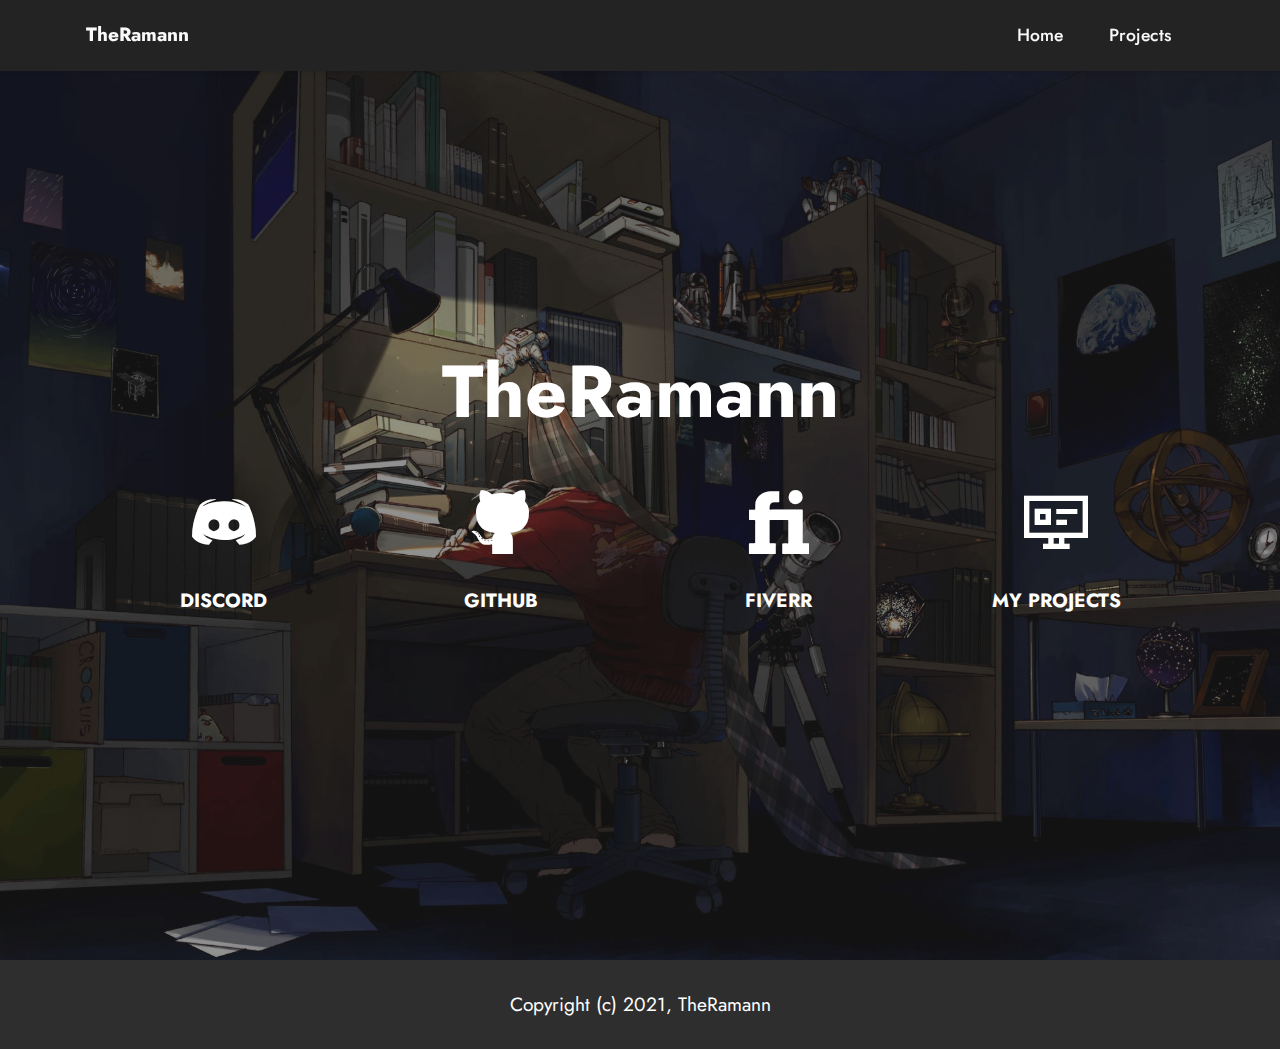
<file: index.html>
<!DOCTYPE html>
<html  >
<head>
  <meta charset="UTF-8">
  <meta http-equiv="X-UA-Compatible" content="IE=edge">
  <meta name="viewport" content="width=device-width, initial-scale=1, minimum-scale=1">
  <link rel="shortcut icon" href="assets/images/logo.png" type="image/x-icon">
  <meta name="description" content="">
  
  
  <title>Home</title>
  <link rel="stylesheet" href="assets/web/assets/all-icons/icons-css.css">
  <link rel="stylesheet" href="assets/tether/tether.min.css">
  <link rel="stylesheet" href="assets/bootstrap/css/bootstrap.min.css">
  <link rel="stylesheet" href="assets/bootstrap/css/bootstrap-grid.min.css">
  <link rel="stylesheet" href="assets/bootstrap/css/bootstrap-reboot.min.css">
  <link rel="stylesheet" href="assets/dropdown/css/style.css">
  <link rel="stylesheet" href="assets/socicon/css/styles.css">
  <link rel="stylesheet" href="assets/theme/css/style.css">
  <link rel="preload" as="style" href="assets/css-files/css/mbr-additional.css"><link rel="stylesheet" href="assets/css-files/css/mbr-additional.css" type="text/css">
  
  
  
  
</head>
<body>
  
  <section class="menu menu1 cid-ssADyoqsOl" once="menu" id="menu1-1">
    

    <nav class="navbar navbar-dropdown navbar-fixed-top navbar-expand-lg">
        <div class="container">
            <div class="navbar-brand">
                
                <span class="navbar-caption-wrap"><a class="navbar-caption text-white text-primary display-7" href="index.html">TheRamann</a></span>
            </div>
            <button class="navbar-toggler" type="button" data-toggle="collapse" data-target="#navbarSupportedContent" aria-controls="navbarNavAltMarkup" aria-expanded="false" aria-label="Toggle navigation">
                <div class="hamburger">
                    <span></span>
                    <span></span>
                    <span></span>
                    <span></span>
                </div>
            </button>
            <div class="collapse navbar-collapse" id="navbarSupportedContent">
                <ul class="navbar-nav nav-dropdown nav-right" data-app-modern-menu="true"><li class="nav-item"><a class="nav-link link text-white text-primary display-4" href="index.html">Home</a></li>
                    <li class="nav-item"><a class="nav-link link text-white text-primary display-4" href="projects.html">
                            Projects</a></li>
            </div>
        </div>
    </nav>
</section>

<section class="header19 cid-ssADxjx2nA mbr-fullscreen" id="header19-0">

    

    <div class="mbr-overlay" style="opacity: 0.5; background-color: rgb(35, 35, 35);">
    </div>

    <div class="container">
        <div class="media-container">
            <div class="col-md-12 align-center">
                <h1 class="mbr-section-title mbr-white mbr-bold mbr-fonts-style mb-3 display-1">
                    TheRamann</h1>
                
                

                <div class="row justify-content-center">
                    <div class="col-12 col-md-6 col-lg-3">
                        <div class="card-wrapper">
                            <div class="card-box align-center">
                                <a href="https://discordapp.com/users/537230099121045504" target="_blank"><span class="mbr-iconfont socicon-discord socicon"></span></a>
                                <h4 class="card-title align-center mbr-black mbr-fonts-style display-7"><strong>DISCORD</strong></h4>
                            </div>
                        </div>
                    </div>
                    <div class="col-12 col-md-6 col-lg-3">
                        <div class="card-wrapper">
                            <div class="card-box align-center">
                                <a href="https://github.com/TheRamann" target="_blank"><span class="mbr-iconfont socicon-github socicon"></span></a>
                                <h4 class="card-title align-center mbr-black mbr-fonts-style display-7">
                                    <strong>GITHUB</strong></h4>
                            </div>
                        </div>
                    </div>
                    <div class="col-12 col-md-6 col-lg-3">
                        <div class="card-wrapper">
                            <div class="card-box align-center">
                                <a href="https://www.fiverr.com/han_seojun" target="_blank"><span class="mbr-iconfont socicon-fiverr socicon"></span></a>
                                <h4 class="card-title align-center mbr-black mbr-fonts-style display-7">
                                    <strong>FIVERR</strong></h4>
                            </div>
                        </div>
                    </div>
                    <div class="col-12 col-md-6 col-lg-3">
                        <div class="card-wrapper">
                            <div class="card-box align-center">
                                <a href="projects.html"><span class="mbr-iconfont mobi-mbri-sites mobi-mbri"></span></a>
                                <h4 class="card-title align-center mbr-black mbr-fonts-style display-7"><strong>MY PROJECTS</strong></h4>
                            </div>
                        </div>
                    </div>
                </div>
            </div>
        </div>
    </div>
</section>

<section once="footers" class="cid-ssADHfyoyk" id="footer6-2">

    

    

    <div class="container">
        <div class="media-container-row align-center mbr-white">
            <div class="col-12">
                <p class="mbr-text mb-0 mbr-fonts-style display-7">
                    Copyright (c) 2021, TheRamann
                </p>
            </div>
        </div>
    </div>
  
  
</body>
</html>
</file>
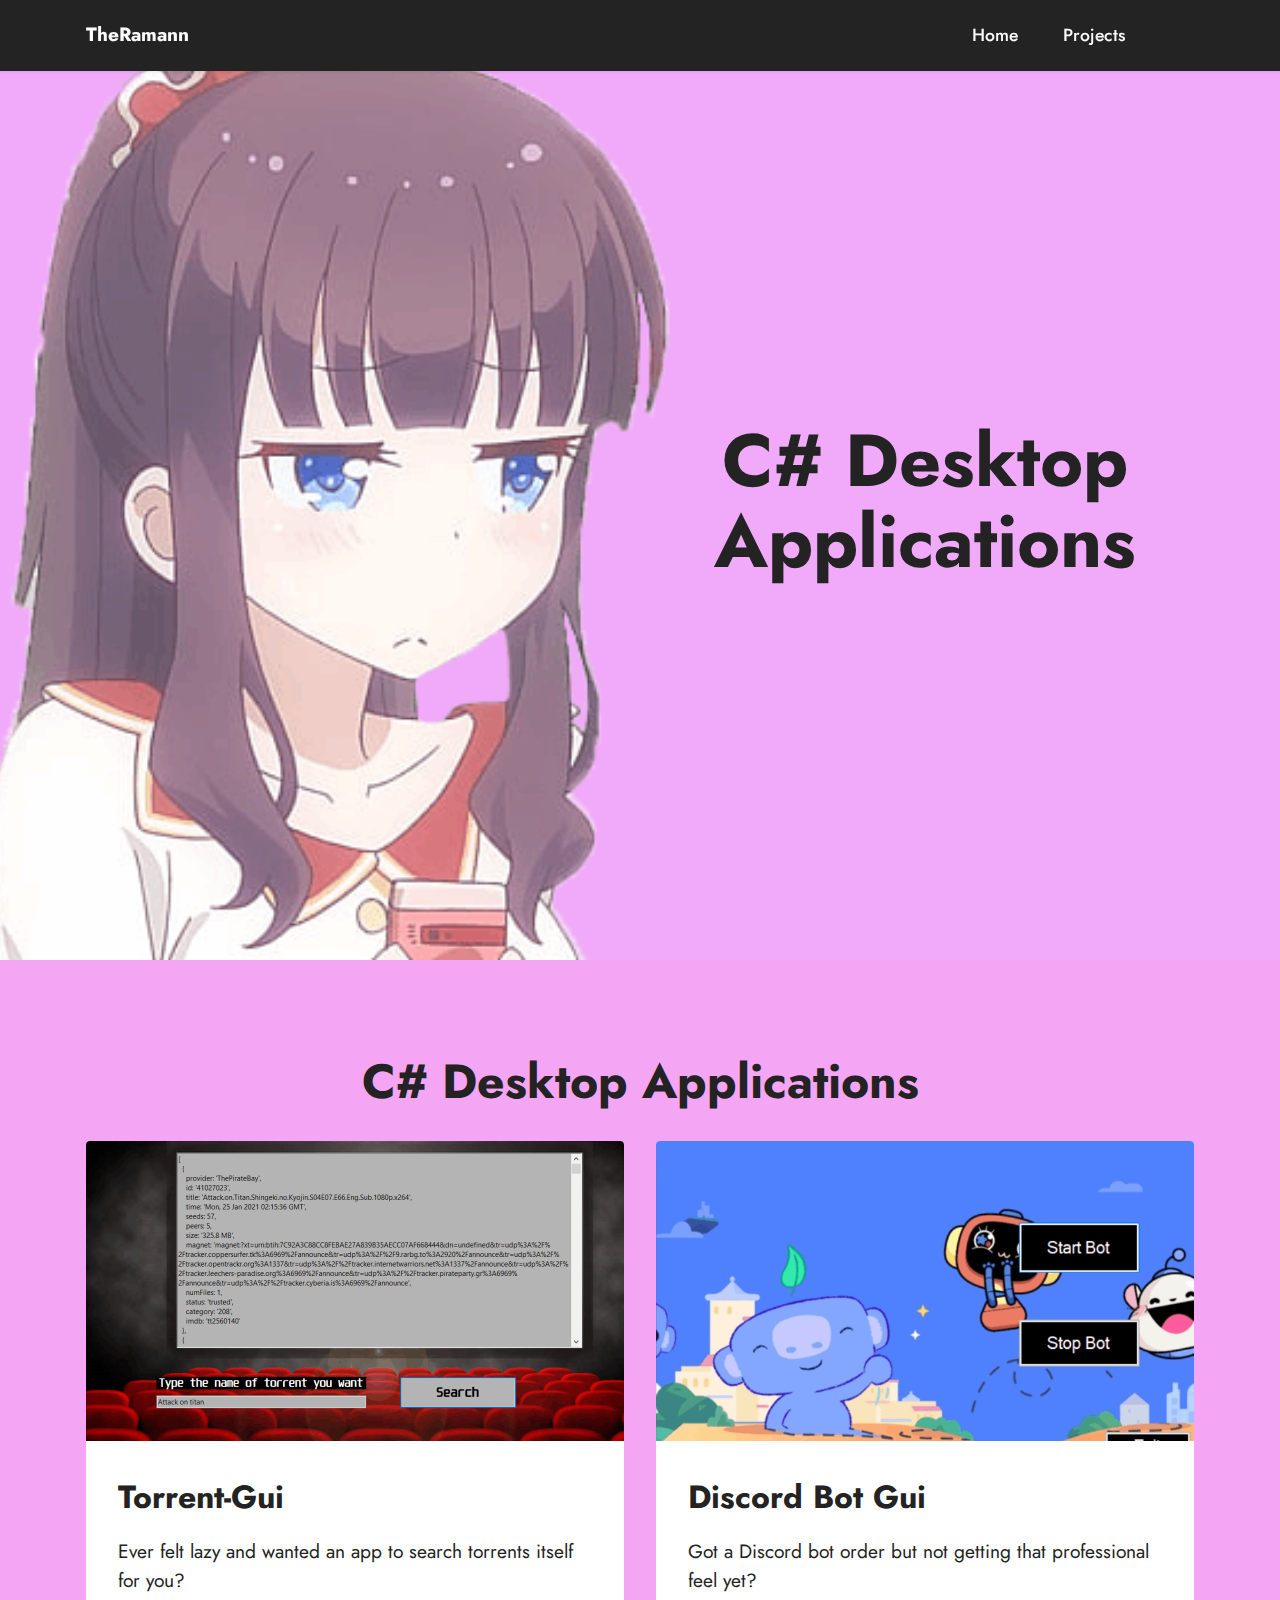
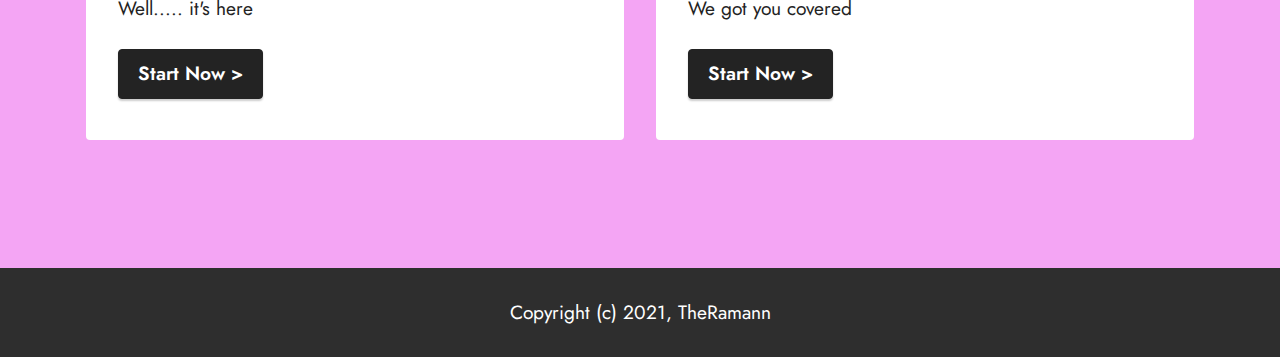
<file: C#-Desktop-Apps.html>
<!DOCTYPE html>
<html  >
<head>
  <meta charset="UTF-8">
  <meta http-equiv="X-UA-Compatible" content="IE=edge">
  <meta name="viewport" content="width=device-width, initial-scale=1, minimum-scale=1">
  <link rel="shortcut icon" href="assets/images/logo.png" type="image/x-icon">
  <meta name="description" content="">
  
  
  <title>C# Desktop Apps</title>
  <link rel="stylesheet" href="assets/tether/tether.min.css">
  <link rel="stylesheet" href="assets/bootstrap/css/bootstrap.min.css">
  <link rel="stylesheet" href="assets/bootstrap/css/bootstrap-grid.min.css">
  <link rel="stylesheet" href="assets/bootstrap/css/bootstrap-reboot.min.css">
  <link rel="stylesheet" href="assets/dropdown/css/style.css">
  <link rel="stylesheet" href="assets/socicon/css/styles.css">
  <link rel="stylesheet" href="assets/theme/css/style.css">
  <link rel="preload" as="style" href="assets/css-files/css/mbr-additional.css"><link rel="stylesheet" href="assets/css-files/css/mbr-additional.css" type="text/css">
  
  
  
  
</head>
<body>
  
  <section class="menu menu1 cid-ssADyoqsOl" once="menu" id="menu1-c">
    

    <nav class="navbar navbar-dropdown navbar-fixed-top navbar-expand-lg">
        <div class="container">
            <div class="navbar-brand">
                
                <span class="navbar-caption-wrap"><a class="navbar-caption text-white text-primary display-7" href="index.html">TheRamann</a></span>
            </div>
            <button class="navbar-toggler" type="button" data-toggle="collapse" data-target="#navbarSupportedContent" aria-controls="navbarNavAltMarkup" aria-expanded="false" aria-label="Toggle navigation">
                <div class="hamburger">
                    <span></span>
                    <span></span>
                    <span></span>
                    <span></span>
                </div>
            </button>
            <div class="collapse navbar-collapse" id="navbarSupportedContent">
                <ul class="navbar-nav nav-dropdown nav-right" data-app-modern-menu="true"><li class="nav-item"><a class="nav-link link text-white text-primary display-4" href="index.html">Home</a></li>
                    <li class="nav-item"><a class="nav-link link text-white text-primary display-4" href="projects.html">
                            Projects</a></li>
                    <li class="nav-item"><a class="nav-link link text-white display-4" href="https://mobiri.se"></a>
                    </li></ul>
                
                
            </div>
        </div>
    </nav>
</section>

<section class="header3 cid-stqdoR9jtv mbr-fullscreen" id="header3-e">

    

    <div class="mbr-overlay" style="opacity: 0.2; background-color: rgb(255, 255, 255);"></div>

    <div class="align-center container">
        <div class="row justify-content-end">
            <div class="col-12 col-lg-6">
                <h1 class="mbr-section-title mbr-fonts-style mb-3 display-1"><strong>C# Desktop Applications</strong></h1>
                
                
                
            </div>
        </div>
    </div>
</section>

<section class="features4 cid-stqdpeHTds" id="features4-f">
    
    
    <div class="container">
        <div class="mbr-section-head">
            <h4 class="mbr-section-title mbr-fonts-style align-center mb-0 display-2"><strong>C# Desktop Applications</strong></h4>
            
        </div>
        <div class="row mt-4">
            <div class="item features-image сol-12 col-md-6 col-lg-6">
                <div class="item-wrapper">
                    <div class="item-img">
                        <a href="https://github.com/TheRamann/torrent-gui"><img src="assets/images/preview-1076x766.png" alt="" title=""></a>
                    </div>
                    <div class="item-content">
                        <h5 class="item-title mbr-fonts-style display-5"><strong>Torrent-Gui</strong></h5>
                        
                        <p class="mbr-text mbr-fonts-style mt-3 display-7">Ever felt lazy and wanted an app to search torrents itself for you?
<br>Well..... it's here</p>
                    </div>
                    <div class="mbr-section-btn item-footer mt-2"><a href="https://github.com/TheRamann/torrent-gui" class="btn item-btn btn-black display-7">Start Now &gt;</a></div>
                </div>
            </div>
            <div class="item features-image сol-12 col-md-6 col-lg-6">
                <div class="item-wrapper">
                    <div class="item-img">
                        <a href="https://github.com/TheRamann/discord-bot-gui"><img src="assets/images/2021-01-26-14-46-33-debug-804x536.png" alt="" title=""></a>
                    </div>
                    <div class="item-content">
                        <h5 class="item-title mbr-fonts-style display-5"><strong>Discord Bot Gui
</strong></h5>
                        
                        <p class="mbr-text mbr-fonts-style mt-3 display-7">Got a Discord bot order but not getting that professional feel yet?
<br>We got you covered</p>
                    </div>
                    <div class="mbr-section-btn item-footer mt-2"><a href="https://github.com/TheRamann/discord-bot-gui" class="btn item-btn btn-black display-7">Start Now &gt;</a></div>
                </div>
            </div>
            
            
        </div>
    </div>
</section>

<section once="footers" class="cid-ssADHfyoyk" id="footer6-d">

    

    

    <div class="container">
        <div class="media-container-row align-center mbr-white">
            <div class="col-12">
                <p class="mbr-text mb-0 mbr-fonts-style display-7">
                    Copyright (c) 2021, TheRamann
                </p>
            </div>
        </div>
    </div>
  
  
</body>
</html>
</file>
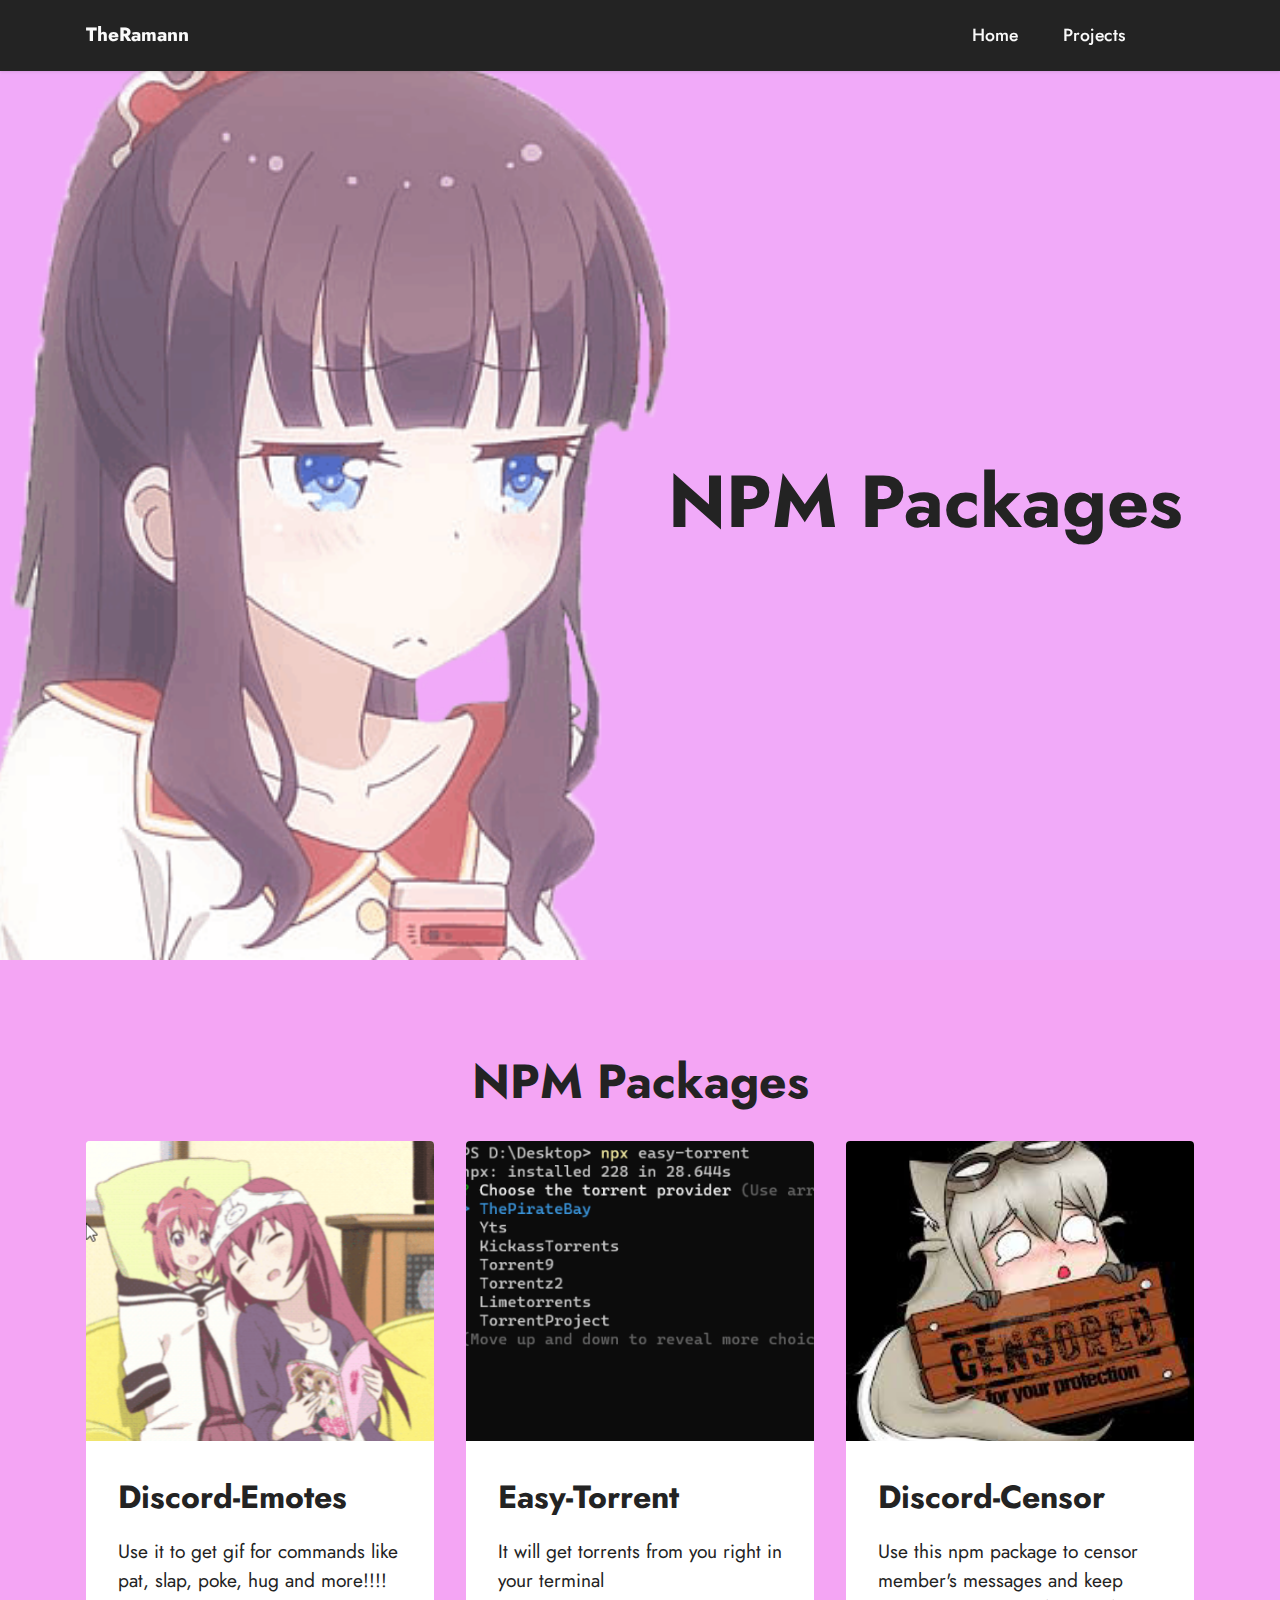
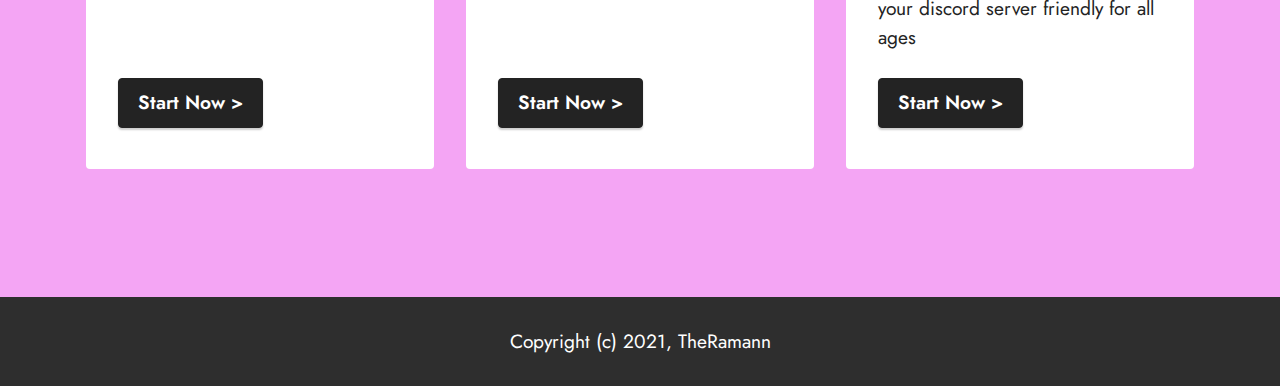
<file: npm-packages.html>
<!DOCTYPE html>
<html  >
<head>
  <meta charset="UTF-8">
  <meta http-equiv="X-UA-Compatible" content="IE=edge">
  <meta name="viewport" content="width=device-width, initial-scale=1, minimum-scale=1">
  <link rel="shortcut icon" href="assets/images/logo.png" type="image/x-icon">
  <meta name="description" content="">
  
  
  <title>NPM Packages</title>
  <link rel="stylesheet" href="assets/tether/tether.min.css">
  <link rel="stylesheet" href="assets/bootstrap/css/bootstrap.min.css">
  <link rel="stylesheet" href="assets/bootstrap/css/bootstrap-grid.min.css">
  <link rel="stylesheet" href="assets/bootstrap/css/bootstrap-reboot.min.css">
  <link rel="stylesheet" href="assets/dropdown/css/style.css">
  <link rel="stylesheet" href="assets/socicon/css/styles.css">
  <link rel="stylesheet" href="assets/theme/css/style.css">
  <link rel="preload" as="style" href="assets/css-files/css/mbr-additional.css"><link rel="stylesheet" href="assets/css-files/css/mbr-additional.css" type="text/css">
  
  
  
  
</head>
<body>
  
  <section class="menu menu1 cid-ssADyoqsOl" once="menu" id="menu1-7">
    

    <nav class="navbar navbar-dropdown navbar-fixed-top navbar-expand-lg">
        <div class="container">
            <div class="navbar-brand">
                
                <span class="navbar-caption-wrap"><a class="navbar-caption text-white text-primary display-7" href="index.html">TheRamann</a></span>
            </div>
            <button class="navbar-toggler" type="button" data-toggle="collapse" data-target="#navbarSupportedContent" aria-controls="navbarNavAltMarkup" aria-expanded="false" aria-label="Toggle navigation">
                <div class="hamburger">
                    <span></span>
                    <span></span>
                    <span></span>
                    <span></span>
                </div>
            </button>
            <div class="collapse navbar-collapse" id="navbarSupportedContent">
                <ul class="navbar-nav nav-dropdown nav-right" data-app-modern-menu="true"><li class="nav-item"><a class="nav-link link text-white text-primary display-4" href="index.html">Home</a></li>
                    <li class="nav-item"><a class="nav-link link text-white text-primary display-4" href="projects.html">
                            Projects</a></li>
                    <li class="nav-item"><a class="nav-link link text-white display-4" href="https://mobiri.se"></a>
                    </li></ul>
                
                
            </div>
        </div>
    </nav>
</section>

<section class="header3 cid-stq5cWYvSK mbr-fullscreen" id="header3-b">

    

    <div class="mbr-overlay" style="opacity: 0.2; background-color: rgb(255, 255, 255);"></div>

    <div class="align-center container">
        <div class="row justify-content-end">
            <div class="col-12 col-lg-6">
                <h1 class="mbr-section-title mbr-fonts-style mb-3 display-1"><strong>NPM Packages</strong></h1>
                
                
                
            </div>
        </div>
    </div>
</section>

<section class="features4 cid-stq0teqhg2" id="features4-a">
    
    
    <div class="container">
        <div class="mbr-section-head">
            <h4 class="mbr-section-title mbr-fonts-style align-center mb-0 display-2"><strong>NPM Packages</strong></h4>
            
        </div>
        <div class="row mt-4">
            <div class="item features-image сol-12 col-md-6 col-lg-4">
                <div class="item-wrapper">
                    <div class="item-img">
                        <img src="assets/images/2021-04-02-15-55-29-cuddle-019.gif-500284-627x354.png" alt="" title="">
                    </div>
                    <div class="item-content">
                        <h5 class="item-title mbr-fonts-style display-5"><strong>Discord-Emotes&nbsp;</strong></h5>
                        
                        <p class="mbr-text mbr-fonts-style mt-3 display-7">Use it to get gif for commands like pat, slap, poke, hug and more!!!! </p>
                    </div>
                    <div class="mbr-section-btn item-footer mt-2"><a href="https://www.npmjs.com/package/discord-emotes" class="btn item-btn btn-black display-7">Start Now &gt;</a></div>
                </div>
            </div>
            <div class="item features-image сol-12 col-md-6 col-lg-4">
                <div class="item-wrapper">
                    <div class="item-img">
                        <img src="assets/images/2021-04-02-15-56-12-npm-696x396.png" alt="" title="">
                    </div>
                    <div class="item-content">
                        <h5 class="item-title mbr-fonts-style display-5"><strong>Easy-Torrent&nbsp;</strong></h5>
                        
                        <p class="mbr-text mbr-fonts-style mt-3 display-7">It will get torrents from you right in your terminal</p>
                    </div>
                    <div class="mbr-section-btn item-footer mt-2"><a href="https://www.npmjs.com/package/easy-torrent" class="btn item-btn btn-black display-7">Start Now &gt;</a></div>
                </div>
            </div>
            <div class="item features-image сol-12 col-md-6 col-lg-4">
                <div class="item-wrapper">
                    <div class="item-img">
                        <img src="assets/images/images-220x229.jpg" alt="" title="">
                    </div>
                    <div class="item-content">
                        <h5 class="item-title mbr-fonts-style display-5"><strong>Discord-Censor</strong></h5>
                        
                        <p class="mbr-text mbr-fonts-style mt-3 display-7">Use this npm package to censor member's messages and keep your discord server friendly for all ages<br></p>
                    </div>
                    <div class="mbr-section-btn item-footer mt-2"><a href="https://www.npmjs.com/package/discord-censor" class="btn item-btn btn-black display-7">Start Now &gt;</a></div>
                </div>
            </div>
            
        </div>
    </div>
</section>

<section once="footers" class="cid-ssADHfyoyk" id="footer6-8">

    

    

    <div class="container">
        <div class="media-container-row align-center mbr-white">
            <div class="col-12">
                <p class="mbr-text mb-0 mbr-fonts-style display-7">
                    Copyright (c) 2021, TheRamann
                </p>
            </div>
        </div>
    </div>
  
  
</body>
</html>
</file>
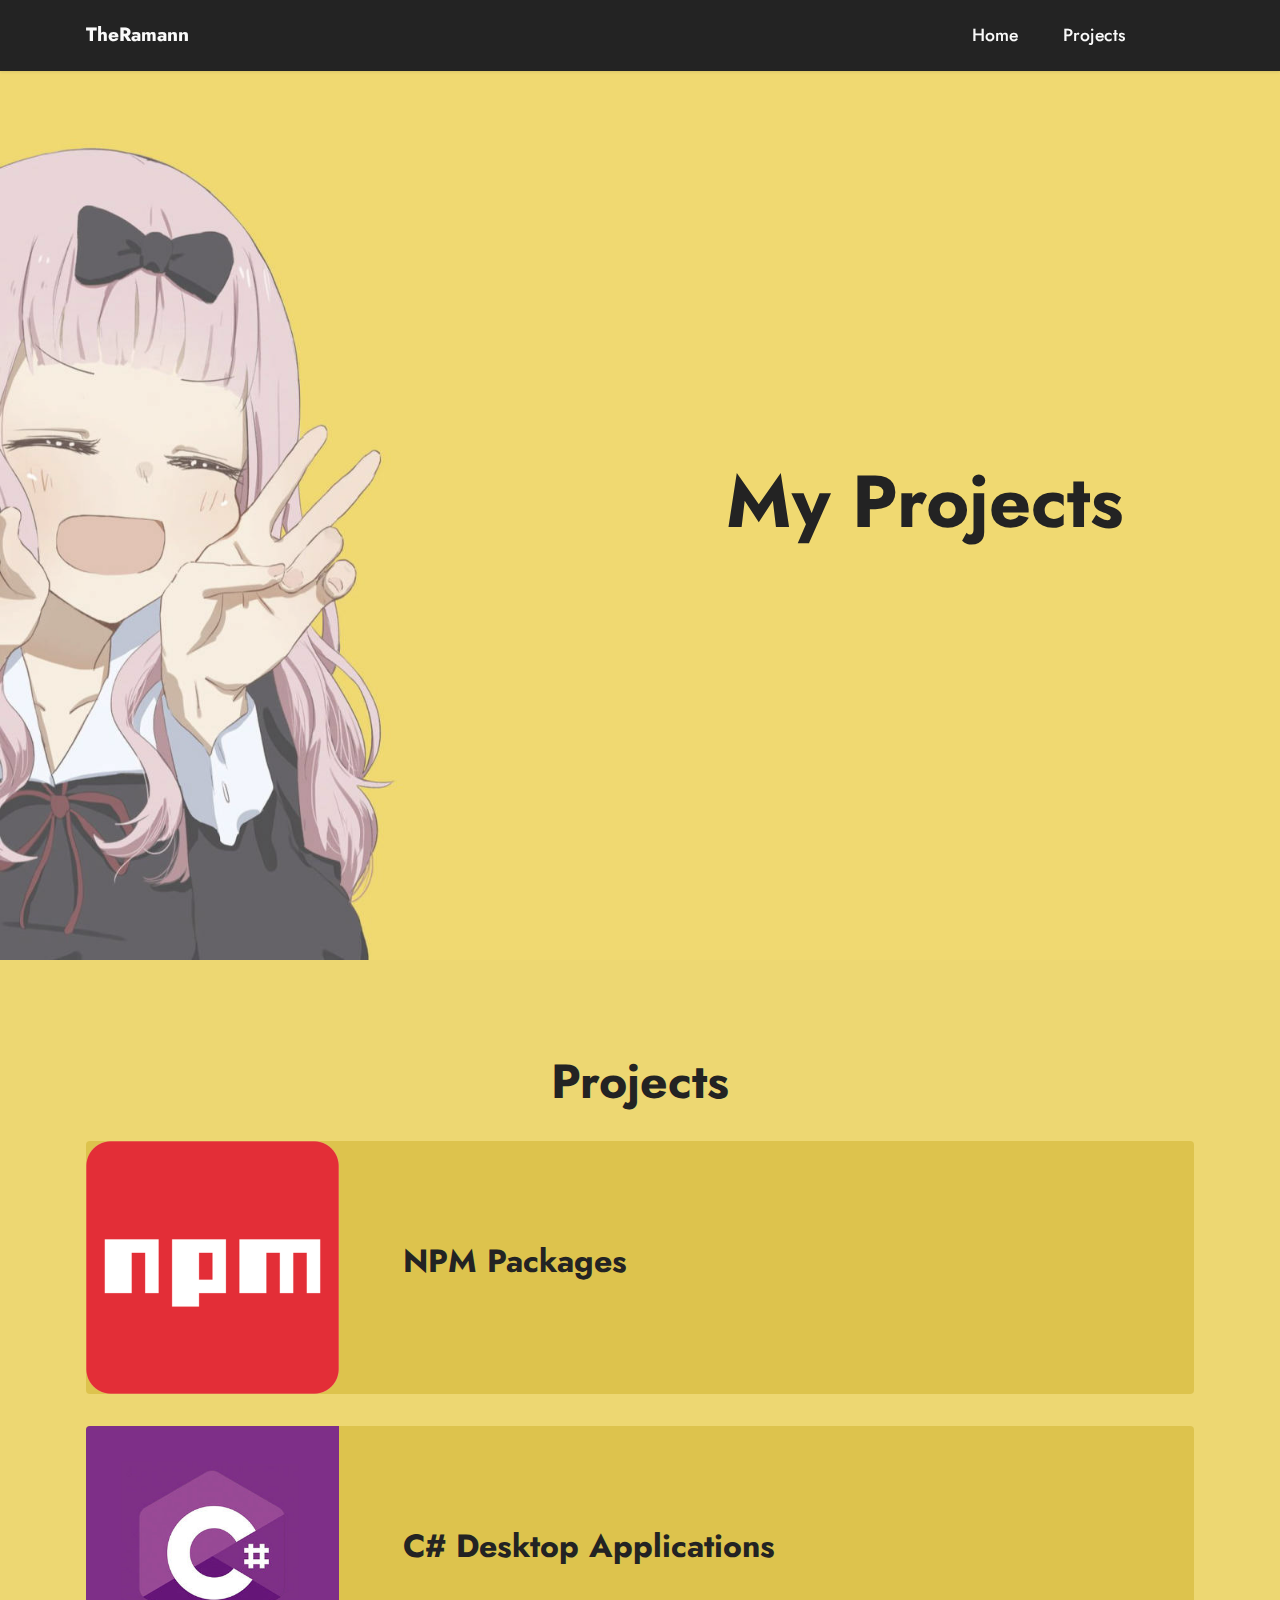
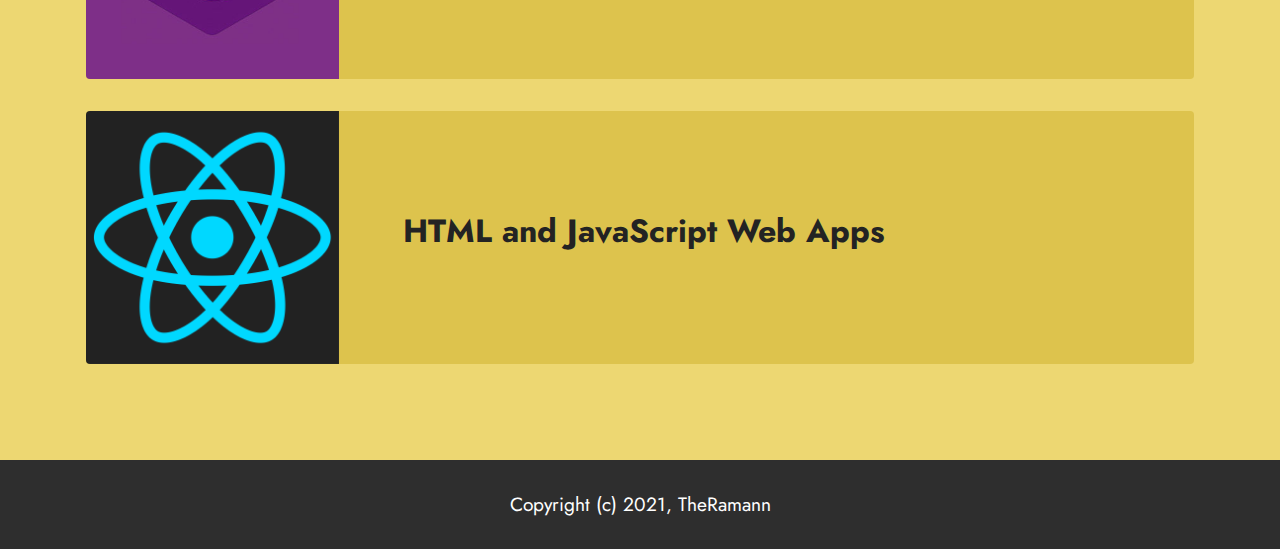
<file: projects.html>
<!DOCTYPE html>
<html  >
<head>
  <meta charset="UTF-8">
  <meta http-equiv="X-UA-Compatible" content="IE=edge">
  <meta name="viewport" content="width=device-width, initial-scale=1, minimum-scale=1">
  <link rel="shortcut icon" href="assets/images/logo.png" type="image/x-icon">
  <meta name="description" content="">
  
  
  <title>Projects</title>
  <link rel="stylesheet" href="assets/tether/tether.min.css">
  <link rel="stylesheet" href="assets/bootstrap/css/bootstrap.min.css">
  <link rel="stylesheet" href="assets/bootstrap/css/bootstrap-grid.min.css">
  <link rel="stylesheet" href="assets/bootstrap/css/bootstrap-reboot.min.css">
  <link rel="stylesheet" href="assets/dropdown/css/style.css">
  <link rel="stylesheet" href="assets/socicon/css/styles.css">
  <link rel="stylesheet" href="assets/theme/css/style.css">
  <link rel="preload" as="style" href="assets/css-files/css/mbr-additional.css"><link rel="stylesheet" href="assets/css-files/css/mbr-additional.css" type="text/css">
  
  
  
  
</head>
<body>
  
  <section class="menu menu1 cid-ssADyoqsOl" once="menu" id="menu1-3">
    

    <nav class="navbar navbar-dropdown navbar-fixed-top navbar-expand-lg">
        <div class="container">
            <div class="navbar-brand">
                
                <span class="navbar-caption-wrap"><a class="navbar-caption text-white text-primary display-7" href="index.html">TheRamann</a></span>
            </div>
            <button class="navbar-toggler" type="button" data-toggle="collapse" data-target="#navbarSupportedContent" aria-controls="navbarNavAltMarkup" aria-expanded="false" aria-label="Toggle navigation">
                <div class="hamburger">
                    <span></span>
                    <span></span>
                    <span></span>
                    <span></span>
                </div>
            </button>
            <div class="collapse navbar-collapse" id="navbarSupportedContent">
                <ul class="navbar-nav nav-dropdown nav-right" data-app-modern-menu="true"><li class="nav-item"><a class="nav-link link text-white text-primary display-4" href="index.html">Home</a></li>
                    <li class="nav-item"><a class="nav-link link text-white text-primary display-4" href="projects.html">
                            Projects</a></li>
                    <li class="nav-item"><a class="nav-link link text-white display-4" href="https://mobiri.se"></a>
                    </li></ul>
                
                
            </div>
        </div>
    </nav>
</section>

<section class="header3 cid-stpOWZ26JW mbr-fullscreen" id="header3-6">

    

    <div class="mbr-overlay" style="opacity: 0.2; background-color: rgb(255, 255, 255);"></div>

    <div class="align-center container">
        <div class="row justify-content-end">
            <div class="col-12 col-lg-6">
                <h1 class="mbr-section-title mbr-fonts-style mb-3 display-1"><strong>My Projects</strong></h1>
                
                
                
            </div>
        </div>
    </div>
</section>

<section class="features10 cid-stpNd6yfPL" id="features11-5">
    <!---->
    
    
    <div class="container">
        <div class="title">
            <h3 class="mbr-section-title mbr-fonts-style mb-4 display-2">
                <strong>Projects</strong></h3>
            
        </div>
        <div class="card">
            <div class="card-wrapper">
                <div class="row align-items-center">
                    <div class="col-12 col-md-3">
                        <div class="image-wrapper">
                            <a href="npm-packages.html"><img src="assets/images/npm-logo-506x506.png" alt="npm" title=""></a>
                        </div>
                    </div>
                    <div class="col-12 col-md">
                        <div class="card-box">
                            <div class="row">
                                <div class="col-12">
                                    <div class="top-line">
                                        <h4 class="card-title mbr-fonts-style display-5"><a href="npm-packages.html" class="text-black"><strong>NPM Packages</strong></a></h4>
                                        <p class="cost mbr-fonts-style display-5"></p>
                                    </div>
                                </div>
                                <div class="col-12">
                                    <div class="bottom-line">
                                        
                                    </div>
                                </div>
                            </div>
                        </div>
                    </div>
                </div>
            </div>
        </div>
        <div class="card">
            <div class="card-wrapper">
                <div class="row align-items-center">
                    <div class="col-12 col-md-3">
                        <div class="image-wrapper">
                            <a href="Cs-Desktop-Apps.html"><img src="assets/images/c-sharp-logo-400x400.jpg" alt="c#" title=""></a>
                        </div>
                    </div>
                    <div class="col-12 col-md">
                        <div class="card-box">
                            <div class="row">
                                <div class="col-12">
                                    <div class="top-line">
                                        <h4 class="card-title mbr-fonts-style display-5"><a href="Cs-Desktop-Apps.html" class="text-black"><strong>C# Desktop Applications</strong></a></h4>
                                        <p class="cost mbr-fonts-style display-5"></p>
                                    </div>
                                </div>
                                <div class="col-12">
                                    <div class="bottom-line">
                                        
                                    </div>
                                </div>
                            </div>
                        </div>
                    </div>
                </div>
            </div>
        </div>
        <div class="card">
            <div class="card-wrapper">
                <div class="row align-items-center">
                    <div class="col-12 col-md-3">
                        <div class="image-wrapper">
                            <a href="web-apps.html"><img src="assets/images/react-1.webp" alt="React Image" title=""></a>
                        </div>
                    </div>
                    <div class="col-12 col-md">
                        <div class="card-box">
                            <div class="row">
                                <div class="col-12">
                                    <div class="top-line">
                                        <h4 class="card-title mbr-fonts-style display-5"><a href="web-apps.html" class="text-black"><strong>HTML and JavaScript Web Apps</strong></a></h4>
                                        <p class="cost mbr-fonts-style display-5"></p>
                                    </div>
                                </div>
                                <div class="col-12">
                                    <div class="bottom-line">
                                        
                                    </div>
                                </div>
                            </div>
                        </div>
                    </div>
                </div>
            </div>
        </div>
        
        
        
    </div>
</section>

<section once="footers" class="cid-ssADHfyoyk" id="footer6-4">

    

    

    <div class="container">
        <div class="media-container-row align-center mbr-white">
            <div class="col-12">
                <p class="mbr-text mb-0 mbr-fonts-style display-7">
                    Copyright (c) 2021, TheRamann
                </p>
            </div>
        </div>
    </div>
  
  
</body>
</html>
</file>
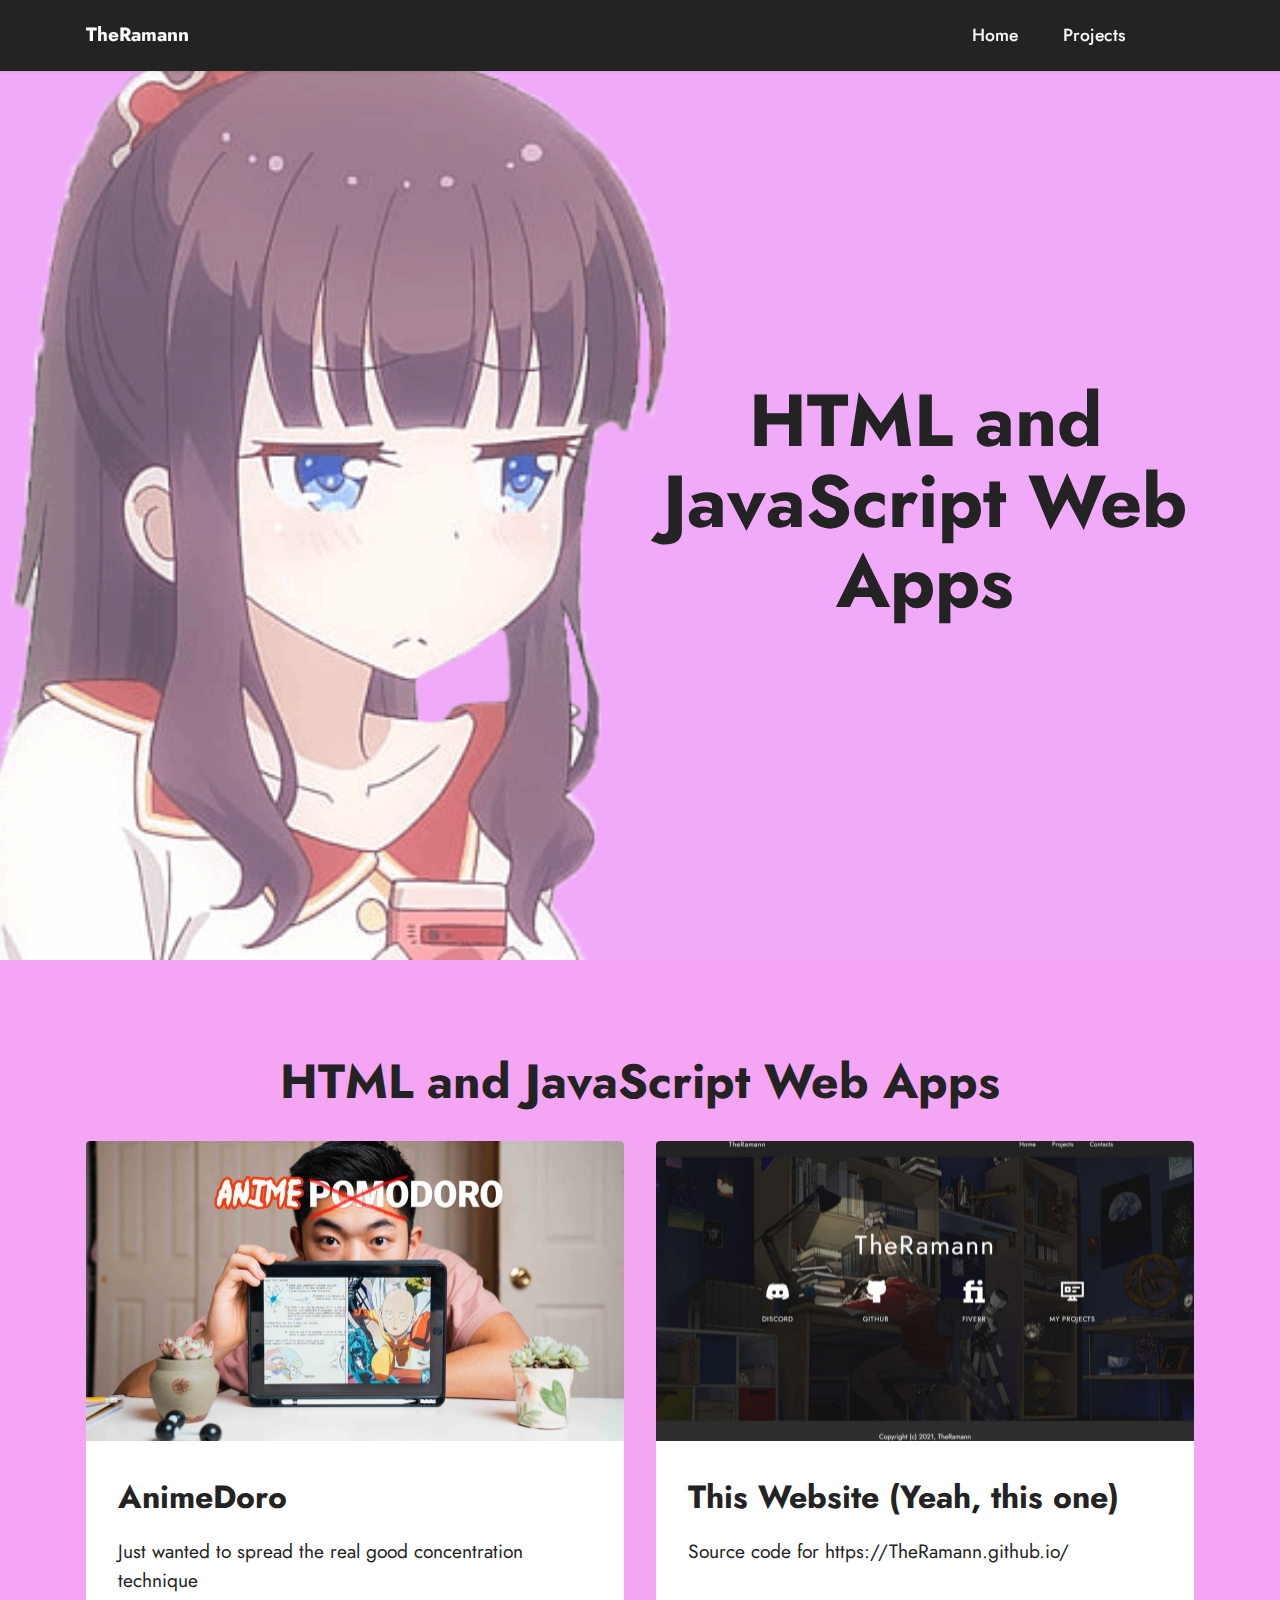
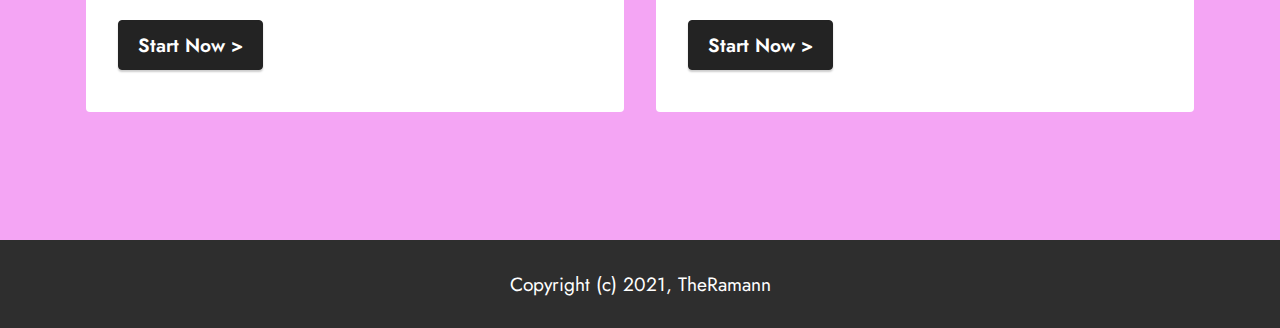
<file: web-apps.html>
<!DOCTYPE html>
<html  >
<head>
  <meta charset="UTF-8">
  <meta http-equiv="X-UA-Compatible" content="IE=edge">
  <meta name="viewport" content="width=device-width, initial-scale=1, minimum-scale=1">
  <link rel="shortcut icon" href="assets/images/logo.png" type="image/x-icon">
  <meta name="description" content="">
  
  
  <title>Web Apps</title>
  <link rel="stylesheet" href="assets/tether/tether.min.css">
  <link rel="stylesheet" href="assets/bootstrap/css/bootstrap.min.css">
  <link rel="stylesheet" href="assets/bootstrap/css/bootstrap-grid.min.css">
  <link rel="stylesheet" href="assets/bootstrap/css/bootstrap-reboot.min.css">
  <link rel="stylesheet" href="assets/dropdown/css/style.css">
  <link rel="stylesheet" href="assets/socicon/css/styles.css">
  <link rel="stylesheet" href="assets/theme/css/style.css">
  <link rel="preload" as="style" href="assets/css-files/css/mbr-additional.css"><link rel="stylesheet" href="assets/css-files/css/mbr-additional.css" type="text/css">
  
  
  
  
</head>
<body>
  
  <section class="menu menu1 cid-ssADyoqsOl" once="menu" id="menu1-g">
    

    <nav class="navbar navbar-dropdown navbar-fixed-top navbar-expand-lg">
        <div class="container">
            <div class="navbar-brand">
                
                <span class="navbar-caption-wrap"><a class="navbar-caption text-white text-primary display-7" href="index.html">TheRamann</a></span>
            </div>
            <button class="navbar-toggler" type="button" data-toggle="collapse" data-target="#navbarSupportedContent" aria-controls="navbarNavAltMarkup" aria-expanded="false" aria-label="Toggle navigation">
                <div class="hamburger">
                    <span></span>
                    <span></span>
                    <span></span>
                    <span></span>
                </div>
            </button>
            <div class="collapse navbar-collapse" id="navbarSupportedContent">
                <ul class="navbar-nav nav-dropdown nav-right" data-app-modern-menu="true"><li class="nav-item"><a class="nav-link link text-white text-primary display-4" href="index.html">Home</a></li>
                    <li class="nav-item"><a class="nav-link link text-white text-primary display-4" href="projects.html">
                            Projects</a></li>
                    <li class="nav-item"><a class="nav-link link text-white display-4" href="https://mobiri.se"></a>
                    </li></ul>
                
                
            </div>
        </div>
    </nav>
</section>

<section class="header3 cid-stqeqRLW5D mbr-fullscreen" id="header3-i">

    

    <div class="mbr-overlay" style="opacity: 0.2; background-color: rgb(255, 255, 255);"></div>

    <div class="align-center container">
        <div class="row justify-content-end">
            <div class="col-12 col-lg-6">
                <h1 class="mbr-section-title mbr-fonts-style mb-3 display-1"><strong>HTML and JavaScript Web Apps</strong></h1>
                
                
                
            </div>
        </div>
    </div>
</section>

<section class="features4 cid-stqerRvuAZ" id="features4-j">
    
    
    <div class="container">
        <div class="mbr-section-head">
            <h4 class="mbr-section-title mbr-fonts-style align-center mb-0 display-2"><strong>HTML and JavaScript Web Apps</strong></h4>
            
        </div>
        <div class="row mt-4">
            <div class="item features-image сol-12 col-md-6 col-lg-6">
                <div class="item-wrapper">
                    <div class="item-img">
                        <a href="https://animedoro.vercel.app/"><img src="assets/images/animedoro-1076x605.jpg" alt="" title="" data-slide-to="0"></a>
                    </div>
                    <div class="item-content">
                        <h5 class="item-title mbr-fonts-style display-5"><strong>AnimeDoro&nbsp;</strong></h5>
                        
                        <p class="mbr-text mbr-fonts-style mt-3 display-7">Just wanted to spread the real good concentration technique</p>
                    </div>
                    <div class="mbr-section-btn item-footer mt-2"><a href="https://animedoro.vercel.app/" class="btn item-btn btn-black display-7">Start Now &gt;</a></div>
                </div>
            </div><div class="item features-image сol-12 col-md-6 col-lg-6">
                <div class="item-wrapper">
                    <div class="item-img">
                        <img src="assets/images/web-capture-2-4-2021-165146-1076x673.jpeg" alt="" title="" data-slide-to="1">
                    </div>
                    <div class="item-content">
                        <h5 class="item-title mbr-fonts-style display-5"><strong>This Website (Yeah, this one)</strong></h5>
                        
                        <p class="mbr-text mbr-fonts-style mt-3 display-7">Source code for https://TheRamann.github.io/</p>
                    </div>
                    <div class="mbr-section-btn item-footer mt-2"><a href="https://github.com/TheRamann/TheRamann.github.io" class="btn item-btn btn-black display-7">Start Now &gt;</a></div>
                </div>
            </div>
            
            
            
        </div>
    </div>
</section>

<section once="footers" class="cid-ssADHfyoyk" id="footer6-h">

    

    

    <div class="container">
        <div class="media-container-row align-center mbr-white">
            <div class="col-12">
                <p class="mbr-text mb-0 mbr-fonts-style display-7">
                    Copyright (c) 2021, TheRamann
                </p>
            </div>
        </div>
    </div>
</body>
</html>
</file>
<file: assets/web/assets/all-icons/icons-css.css>
@font-face {
  font-family: 'Moririse2';
  font-display: swap;
  src:  url('mobirise2.eot?f2bix4');
  src:  url('mobirise2.eot?f2bix4#iefix') format('embedded-opentype'),
    url('mobirise2.ttf?f2bix4') format('truetype'),
    url('mobirise2.woff?f2bix4') format('woff'),
    url('mobirise2.svg?f2bix4#mobirise2') format('svg');
  font-weight: normal;
  font-style: normal;
}

[class^="mobi-"], [class*=" mobi-"] {
  /* use !important to prevent issues with browser extensions that change fonts */
  font-family: 'Moririse2' !important;
  speak: none;
  font-style: normal;
  font-weight: normal;
  font-variant: normal;
  text-transform: none;
  line-height: 1;

  /* Better Font Rendering =========== */
  -webkit-font-smoothing: antialiased;
  -moz-osx-font-smoothing: grayscale;
}

.mobi-mbri-add-submenu:before {
  content: "\e900";
}
.mobi-mbri-alert:before {
  content: "\e901";
}
.mobi-mbri-align-center:before {
  content: "\e902";
}
.mobi-mbri-align-justify:before {
  content: "\e903";
}
.mobi-mbri-align-left:before {
  content: "\e904";
}
.mobi-mbri-align-right:before {
  content: "\e905";
}
.mobi-mbri-android:before {
  content: "\e906";
}
.mobi-mbri-apple:before {
  content: "\e907";
}
.mobi-mbri-arrow-down:before {
  content: "\e908";
}
.mobi-mbri-arrow-next:before {
  content: "\e909";
}
.mobi-mbri-arrow-prev:before {
  content: "\e90a";
}
.mobi-mbri-arrow-up:before {
  content: "\e90b";
}
.mobi-mbri-bold:before {
  content: "\e90c";
}
.mobi-mbri-bookmark:before {
  content: "\e90d";
}
.mobi-mbri-bootstrap:before {
  content: "\e90e";
}
.mobi-mbri-briefcase:before {
  content: "\e90f";
}
.mobi-mbri-browse:before {
  content: "\e910";
}
.mobi-mbri-bulleted-list:before {
  content: "\e911";
}
.mobi-mbri-calendar:before {
  content: "\e912";
}
.mobi-mbri-camera:before {
  content: "\e913";
}
.mobi-mbri-cart-add:before {
  content: "\e914";
}
.mobi-mbri-cart-full:before {
  content: "\e915";
}
.mobi-mbri-cash:before {
  content: "\e916";
}
.mobi-mbri-change-style:before {
  content: "\e917";
}
.mobi-mbri-chat:before {
  content: "\e918";
}
.mobi-mbri-clock:before {
  content: "\e919";
}
.mobi-mbri-close:before {
  content: "\e91a";
}
.mobi-mbri-cloud:before {
  content: "\e91b";
}
.mobi-mbri-code:before {
  content: "\e91c";
}
.mobi-mbri-contact-form:before {
  content: "\e91d";
}
.mobi-mbri-credit-card:before {
  content: "\e91e";
}
.mobi-mbri-cursor-click:before {
  content: "\e91f";
}
.mobi-mbri-cust-feedback:before {
  content: "\e920";
}
.mobi-mbri-database:before {
  content: "\e921";
}
.mobi-mbri-delivery:before {
  content: "\e922";
}
.mobi-mbri-desktop:before {
  content: "\e923";
}
.mobi-mbri-devices:before {
  content: "\e924";
}
.mobi-mbri-down:before {
  content: "\e925";
}
.mobi-mbri-download-2:before {
  content: "\e926";
}
.mobi-mbri-download:before {
  content: "\e927";
}
.mobi-mbri-drag-n-drop-2:before {
  content: "\e928";
}
.mobi-mbri-drag-n-drop:before {
  content: "\e929";
}
.mobi-mbri-edit-2:before {
  content: "\e92a";
}
.mobi-mbri-edit:before {
  content: "\e92b";
}
.mobi-mbri-error:before {
  content: "\e92c";
}
.mobi-mbri-extension:before {
  content: "\e92d";
}
.mobi-mbri-features:before {
  content: "\e92e";
}
.mobi-mbri-file:before {
  content: "\e92f";
}
.mobi-mbri-flag:before {
  content: "\e930";
}
.mobi-mbri-folder:before {
  content: "\e931";
}
.mobi-mbri-gift:before {
  content: "\e932";
}
.mobi-mbri-github:before {
  content: "\e933";
}
.mobi-mbri-globe-2:before {
  content: "\e934";
}
.mobi-mbri-globe:before {
  content: "\e935";
}
.mobi-mbri-growing-chart:before {
  content: "\e936";
}
.mobi-mbri-hearth:before {
  content: "\e937";
}
.mobi-mbri-help:before {
  content: "\e938";
}
.mobi-mbri-home:before {
  content: "\e939";
}
.mobi-mbri-hot-cup:before {
  content: "\e93a";
}
.mobi-mbri-idea:before {
  content: "\e93b";
}
.mobi-mbri-image-gallery:before {
  content: "\e93c";
}
.mobi-mbri-image-slider:before {
  content: "\e93d";
}
.mobi-mbri-info:before {
  content: "\e93e";
}
.mobi-mbri-italic:before {
  content: "\e93f";
}
.mobi-mbri-key:before {
  content: "\e940";
}
.mobi-mbri-laptop:before {
  content: "\e941";
}
.mobi-mbri-layers:before {
  content: "\e942";
}
.mobi-mbri-left-right:before {
  content: "\e943";
}
.mobi-mbri-left:before {
  content: "\e944";
}
.mobi-mbri-letter:before {
  content: "\e945";
}
.mobi-mbri-like:before {
  content: "\e946";
}
.mobi-mbri-link:before {
  content: "\e947";
}
.mobi-mbri-lock:before {
  content: "\e948";
}
.mobi-mbri-login:before {
  content: "\e949";
}
.mobi-mbri-logout:before {
  content: "\e94a";
}
.mobi-mbri-magic-stick:before {
  content: "\e94b";
}
.mobi-mbri-map-pin:before {
  content: "\e94c";
}
.mobi-mbri-menu:before {
  content: "\e94d";
}
.mobi-mbri-mobile-2:before {
  content: "\e94e";
}
.mobi-mbri-mobile-horizontal:before {
  content: "\e94f";
}
.mobi-mbri-mobile:before {
  content: "\e950";
}
.mobi-mbri-mobirise:before {
  content: "\e951";
}
.mobi-mbri-more-horizontal:before {
  content: "\e952";
}
.mobi-mbri-more-vertical:before {
  content: "\e953";
}
.mobi-mbri-music:before {
  content: "\e954";
}
.mobi-mbri-new-file:before {
  content: "\e955";
}
.mobi-mbri-numbered-list:before {
  content: "\e956";
}
.mobi-mbri-opened-folder:before {
  content: "\e957";
}
.mobi-mbri-pages:before {
  content: "\e958";
}
.mobi-mbri-paper-plane:before {
  content: "\e959";
}
.mobi-mbri-paperclip:before {
  content: "\e95a";
}
.mobi-mbri-phone:before {
  content: "\e95b";
}
.mobi-mbri-photo:before {
  content: "\e95c";
}
.mobi-mbri-photos:before {
  content: "\e95d";
}
.mobi-mbri-pin:before {
  content: "\e95e";
}
.mobi-mbri-play:before {
  content: "\e95f";
}
.mobi-mbri-plus:before {
  content: "\e960";
}
.mobi-mbri-preview:before {
  content: "\e961";
}
.mobi-mbri-print:before {
  content: "\e962";
}
.mobi-mbri-protect:before {
  content: "\e963";
}
.mobi-mbri-question:before {
  content: "\e964";
}
.mobi-mbri-quote-left:before {
  content: "\e965";
}
.mobi-mbri-quote-right:before {
  content: "\e966";
}
.mobi-mbri-redo:before {
  content: "\e967";
}
.mobi-mbri-refresh:before {
  content: "\e968";
}
.mobi-mbri-responsive-2:before {
  content: "\e969";
}
.mobi-mbri-responsive:before {
  content: "\e96a";
}
.mobi-mbri-right:before {
  content: "\e96b";
}
.mobi-mbri-rocket:before {
  content: "\e96c";
}
.mobi-mbri-sad-face:before {
  content: "\e96d";
}
.mobi-mbri-sale:before {
  content: "\e96e";
}
.mobi-mbri-save:before {
  content: "\e96f";
}
.mobi-mbri-search:before {
  content: "\e970";
}
.mobi-mbri-setting-2:before {
  content: "\e971";
}
.mobi-mbri-setting-3:before {
  content: "\e972";
}
.mobi-mbri-setting:before {
  content: "\e973";
}
.mobi-mbri-share:before {
  content: "\e974";
}
.mobi-mbri-shopping-bag:before {
  content: "\e975";
}
.mobi-mbri-shopping-basket:before {
  content: "\e976";
}
.mobi-mbri-shopping-cart:before {
  content: "\e977";
}
.mobi-mbri-sites:before {
  content: "\e978";
}
.mobi-mbri-smile-face:before {
  content: "\e979";
}
.mobi-mbri-speed:before {
  content: "\e97a";
}
.mobi-mbri-star:before {
  content: "\e97b";
}
.mobi-mbri-success:before {
  content: "\e97c";
}
.mobi-mbri-sun:before {
  content: "\e97d";
}
.mobi-mbri-sun2:before {
  content: "\e97e";
}
.mobi-mbri-tablet-vertical:before {
  content: "\e97f";
}
.mobi-mbri-tablet:before {
  content: "\e980";
}
.mobi-mbri-target:before {
  content: "\e981";
}
.mobi-mbri-timer:before {
  content: "\e982";
}
.mobi-mbri-to-ftp:before {
  content: "\e983";
}
.mobi-mbri-to-local-drive:before {
  content: "\e984";
}
.mobi-mbri-touch-swipe:before {
  content: "\e985";
}
.mobi-mbri-touch:before {
  content: "\e986";
}
.mobi-mbri-trash:before {
  content: "\e987";
}
.mobi-mbri-underline:before {
  content: "\e988";
}
.mobi-mbri-undo:before {
  content: "\e989";
}
.mobi-mbri-unlink:before {
  content: "\e98a";
}
.mobi-mbri-unlock:before {
  content: "\e98b";
}
.mobi-mbri-up-down:before {
  content: "\e98c";
}
.mobi-mbri-up:before {
  content: "\e98d";
}
.mobi-mbri-update:before {
  content: "\e98e";
}
.mobi-mbri-upload-2:before {
  content: "\e98f";
}
.mobi-mbri-upload:before {
  content: "\e990";
}
.mobi-mbri-user-2:before {
  content: "\e991";
}
.mobi-mbri-user:before {
  content: "\e992";
}
.mobi-mbri-users:before {
  content: "\e993";
}
.mobi-mbri-video-play:before {
  content: "\e994";
}
.mobi-mbri-video:before {
  content: "\e995";
}
.mobi-mbri-watch:before {
  content: "\e996";
}
.mobi-mbri-website-theme-2:before {
  content: "\e997";
}
.mobi-mbri-website-theme:before {
  content: "\e998";
}
.mobi-mbri-wifi:before {
  content: "\e999";
}
.mobi-mbri-windows:before {
  content: "\e99a";
}
.mobi-mbri-zoom-in:before {
  content: "\e99b";
}
.mobi-mbri-zoom-out:before {
  content: "\e99c";
}
</file>
<file: assets/dropdown/css/style.css>
.navbar-dropdown {
  left: 0;
  padding: 0;
  position: absolute;
  right: 0;
  top: 0;
  transition: all 0.45s ease;
  z-index: 1030;
  background: #282828; }
  .navbar-dropdown .navbar-logo {
    margin-right: 0.8rem;
    transition: margin 0.3s ease-in-out;
    vertical-align: middle; }
    .navbar-dropdown .navbar-logo img {
      height: 3.125rem;
      transition: all 0.3s ease-in-out; }
    .navbar-dropdown .navbar-logo.mbr-iconfont {
      font-size: 3.125rem;
      line-height: 3.125rem; }
  .navbar-dropdown .navbar-caption {
    font-weight: 700;
    white-space: normal;
    vertical-align: -4px;
    line-height: 3.125rem !important; }
    .navbar-dropdown .navbar-caption, .navbar-dropdown .navbar-caption:hover {
      color: inherit;
      text-decoration: none; }
  .navbar-dropdown .mbr-iconfont + .navbar-caption {
    vertical-align: -1px; }
  .navbar-dropdown.navbar-fixed-top {
    position: fixed; }
  .navbar-dropdown .navbar-brand span {
    vertical-align: -4px; }
  .navbar-dropdown.bg-color.transparent {
    background: none; }
  .navbar-dropdown.navbar-short .navbar-brand {
    padding: 0.625rem 0; }
    .navbar-dropdown.navbar-short .navbar-brand span {
      vertical-align: -1px; }
  .navbar-dropdown.navbar-short .navbar-caption {
    line-height: 2.375rem !important;
    vertical-align: -2px; }
  .navbar-dropdown.navbar-short .navbar-logo {
    margin-right: 0.5rem; }
    .navbar-dropdown.navbar-short .navbar-logo img {
      height: 2.375rem; }
    .navbar-dropdown.navbar-short .navbar-logo.mbr-iconfont {
      font-size: 2.375rem;
      line-height: 2.375rem; }
  .navbar-dropdown.navbar-short .mbr-table-cell {
    height: 3.625rem; }
  .navbar-dropdown .navbar-close {
    left: 0.6875rem;
    position: fixed;
    top: 0.75rem;
    z-index: 1000; }
  .navbar-dropdown .hamburger-icon {
    content: "";
    display: inline-block;
    vertical-align: middle;
    width: 16px;
    -webkit-box-shadow: 0 -6px 0 1px #282828,0 0 0 1px #282828,0 6px 0 1px #282828;
    -moz-box-shadow: 0 -6px 0 1px #282828,0 0 0 1px #282828,0 6px 0 1px #282828;
    box-shadow: 0 -6px 0 1px #282828,0 0 0 1px #282828,0 6px 0 1px #282828; }

.dropdown-menu .dropdown-toggle[data-toggle="dropdown-submenu"]::after {
  border-bottom: 0.35em solid transparent;
  border-left: 0.35em solid;
  border-right: 0;
  border-top: 0.35em solid transparent;
  margin-left: 0.3rem; }

.dropdown-menu .dropdown-item:focus {
  outline: 0; }

.nav-dropdown {
  font-size: 0.75rem;
  font-weight: 500;
  height: auto !important; }
  .nav-dropdown .nav-btn {
    padding-left: 1rem; }
  .nav-dropdown .link {
    margin: .667em 1.667em;
    font-weight: 500;
    padding: 0;
    transition: color .2s ease-in-out; }
    .nav-dropdown .link.dropdown-toggle {
      margin-right: 2.583em; }
      .nav-dropdown .link.dropdown-toggle::after {
        margin-left: .25rem;
        border-top: 0.35em solid;
        border-right: 0.35em solid transparent;
        border-left: 0.35em solid transparent;
        border-bottom: 0; }
      .nav-dropdown .link.dropdown-toggle[aria-expanded="true"] {
        margin: 0;
        padding: 0.667em 3.263em  0.667em 1.667em; }
  .nav-dropdown .link::after,
  .nav-dropdown .dropdown-item::after {
    color: inherit; }
  .nav-dropdown .btn {
    font-size: 0.75rem;
    font-weight: 700;
    letter-spacing: 0;
    margin-bottom: 0;
    padding-left: 1.25rem;
    padding-right: 1.25rem; }
  .nav-dropdown .dropdown-menu {
    border-radius: 0;
    border: 0;
    left: 0;
    margin: 0;
    padding-bottom: 1.25rem;
    padding-top: 1.25rem;
    position: relative; }
  .nav-dropdown .dropdown-submenu {
    margin-left: 0.125rem;
    top: 0; }
  .nav-dropdown .dropdown-item {
    font-weight: 500;
    line-height: 2;
    padding: 0.3846em 4.615em 0.3846em 1.5385em;
    position: relative;
    transition: color .2s ease-in-out, background-color .2s ease-in-out; }
    .nav-dropdown .dropdown-item::after {
      margin-top: -0.3077em;
      position: absolute;
      right: 1.1538em;
      top: 50%; }
    .nav-dropdown .dropdown-item:focus, .nav-dropdown .dropdown-item:hover {
      background: none; }

@media (max-width: 767px) {
  .nav-dropdown.navbar-toggleable-sm {
    bottom: 0;
    display: none;
    left: 0;
    overflow-x: hidden;
    position: fixed;
    top: 0;
    transform: translateX(-100%);
    -ms-transform: translateX(-100%);
    -webkit-transform: translateX(-100%);
    width: 18.75rem;
    z-index: 999; } }
.nav-dropdown.navbar-toggleable-xl {
  bottom: 0;
  display: none;
  left: 0;
  overflow-x: hidden;
  position: fixed;
  top: 0;
  transform: translateX(-100%);
  -ms-transform: translateX(-100%);
  -webkit-transform: translateX(-100%);
  width: 18.75rem;
  z-index: 999; }

.nav-dropdown-sm {
  display: block !important;
  overflow-x: hidden;
  overflow: auto;
  padding-top: 3.875rem; }
  .nav-dropdown-sm::after {
    content: "";
    display: block;
    height: 3rem;
    width: 100%; }
  .nav-dropdown-sm.collapse.in ~ .navbar-close {
    display: block !important; }
  .nav-dropdown-sm.collapsing, .nav-dropdown-sm.collapse.in {
    transform: translateX(0);
    -ms-transform: translateX(0);
    -webkit-transform: translateX(0);
    transition: all 0.25s ease-out;
    -webkit-transition: all 0.25s ease-out;
    background: #282828; }
  .nav-dropdown-sm.collapsing[aria-expanded="false"] {
    transform: translateX(-100%);
    -ms-transform: translateX(-100%);
    -webkit-transform: translateX(-100%); }
  .nav-dropdown-sm .nav-item {
    display: block;
    margin-left: 0 !important;
    padding-left: 0; }
  .nav-dropdown-sm .link,
  .nav-dropdown-sm .dropdown-item {
    border-top: 1px dotted rgba(255, 255, 255, 0.1);
    font-size: 0.8125rem;
    line-height: 1.6;
    margin: 0 !important;
    padding: 0.875rem 2.4rem 0.875rem 1.5625rem !important;
    position: relative;
    white-space: normal; }
    .nav-dropdown-sm .link:focus, .nav-dropdown-sm .link:hover,
    .nav-dropdown-sm .dropdown-item:focus,
    .nav-dropdown-sm .dropdown-item:hover {
      background: rgba(0, 0, 0, 0.2) !important;
      color: #c0a375; }
  .nav-dropdown-sm .nav-btn {
    position: relative;
    padding: 1.5625rem 1.5625rem 0 1.5625rem; }
    .nav-dropdown-sm .nav-btn::before {
      border-top: 1px dotted rgba(255, 255, 255, 0.1);
      content: "";
      left: 0;
      position: absolute;
      top: 0;
      width: 100%; }
    .nav-dropdown-sm .nav-btn + .nav-btn {
      padding-top: 0.625rem; }
      .nav-dropdown-sm .nav-btn + .nav-btn::before {
        display: none; }
  .nav-dropdown-sm .btn {
    padding: 0.625rem 0; }
  .nav-dropdown-sm .dropdown-toggle[data-toggle="dropdown-submenu"]::after {
    margin-left: .25rem;
    border-top: 0.35em solid;
    border-right: 0.35em solid transparent;
    border-left: 0.35em solid transparent;
    border-bottom: 0; }
  .nav-dropdown-sm .dropdown-toggle[data-toggle="dropdown-submenu"][aria-expanded="true"]::after {
    border-top: 0;
    border-right: 0.35em solid transparent;
    border-left: 0.35em solid transparent;
    border-bottom: 0.35em solid; }
  .nav-dropdown-sm .dropdown-menu {
    margin: 0;
    padding: 0;
    position: relative;
    top: 0;
    left: 0;
    width: 100%;
    border: 0;
    float: none;
    border-radius: 0;
    background: none; }
  .nav-dropdown-sm .dropdown-submenu {
    left: 100%;
    margin-left: 0.125rem;
    margin-top: -1.25rem;
    top: 0; }

.navbar-toggleable-sm .nav-dropdown .dropdown-menu {
  position: absolute; }

.navbar-toggleable-sm .nav-dropdown .dropdown-submenu {
  left: 100%;
  margin-left: 0.125rem;
  margin-top: -1.25rem;
  top: 0; }

.navbar-toggleable-sm.opened .nav-dropdown .dropdown-menu {
  position: relative; }

.navbar-toggleable-sm.opened .nav-dropdown .dropdown-submenu {
  left: 0;
  margin-left: 00rem;
  margin-top: 0rem;
  top: 0; }

.is-builder .nav-dropdown.collapsing {
  transition: none !important; }

/*# sourceMappingURL=style.css.map */
</file>
<file: assets/socicon/css/styles.css>
@charset "UTF-8";

@font-face {
  font-family: 'Socicon';
  src:  url('../fonts/socicon.eot');
  src:  url('../fonts/socicon.eot?#iefix') format('embedded-opentype'),
    url('../fonts/socicon.woff2') format('woff2'),
    url('../fonts/socicon.ttf') format('truetype'),
    url('../fonts/socicon.woff') format('woff'),
    url('../fonts/socicon.svg#socicon') format('svg');
  font-weight: normal;
  font-style: normal;
}

[data-icon]:before {
  font-family: "socicon" !important;
  content: attr(data-icon);
  font-style: normal !important;
  font-weight: normal !important;
  font-variant: normal !important;
  text-transform: none !important;
  speak: none;
  line-height: 1;
  -webkit-font-smoothing: antialiased;
  -moz-osx-font-smoothing: grayscale;
}

[class^="socicon-"], [class*=" socicon-"] {
  /* use !important to prevent issues with browser extensions that change fonts */
  font-family: 'Socicon' !important;
  speak: none;
  font-style: normal;
  font-weight: normal;
  font-variant: normal;
  text-transform: none;
  line-height: 1;

  /* Better Font Rendering =========== */
  -webkit-font-smoothing: antialiased;
  -moz-osx-font-smoothing: grayscale;
}

.socicon-eitaa:before {
  content: "\e97c";
}
.socicon-soroush:before {
  content: "\e97d";
}
.socicon-bale:before {
  content: "\e97e";
}
.socicon-zazzle:before {
  content: "\e97b";
}
.socicon-society6:before {
  content: "\e97a";
}
.socicon-redbubble:before {
  content: "\e979";
}
.socicon-avvo:before {
  content: "\e978";
}
.socicon-stitcher:before {
  content: "\e977";
}
.socicon-googlehangouts:before {
  content: "\e974";
}
.socicon-dlive:before {
  content: "\e975";
}
.socicon-vsco:before {
  content: "\e976";
}
.socicon-flipboard:before {
  content: "\e973";
}
.socicon-ubuntu:before {
  content: "\e958";
}
.socicon-artstation:before {
  content: "\e959";
}
.socicon-invision:before {
  content: "\e95a";
}
.socicon-torial:before {
  content: "\e95b";
}
.socicon-collectorz:before {
  content: "\e95c";
}
.socicon-seenthis:before {
  content: "\e95d";
}
.socicon-googleplaymusic:before {
  content: "\e95e";
}
.socicon-debian:before {
  content: "\e95f";
}
.socicon-filmfreeway:before {
  content: "\e960";
}
.socicon-gnome:before {
  content: "\e961";
}
.socicon-itchio:before {
  content: "\e962";
}
.socicon-jamendo:before {
  content: "\e963";
}
.socicon-mix:before {
  content: "\e964";
}
.socicon-sharepoint:before {
  content: "\e965";
}
.socicon-tinder:before {
  content: "\e966";
}
.socicon-windguru:before {
  content: "\e967";
}
.socicon-cdbaby:before {
  content: "\e968";
}
.socicon-elementaryos:before {
  content: "\e969";
}
.socicon-stage32:before {
  content: "\e96a";
}
.socicon-tiktok:before {
  content: "\e96b";
}
.socicon-gitter:before {
  content: "\e96c";
}
.socicon-letterboxd:before {
  content: "\e96d";
}
.socicon-threema:before {
  content: "\e96e";
}
.socicon-splice:before {
  content: "\e96f";
}
.socicon-metapop:before {
  content: "\e970";
}
.socicon-naver:before {
  content: "\e971";
}
.socicon-remote:before {
  content: "\e972";
}
.socicon-internet:before {
  content: "\e957";
}
.socicon-moddb:before {
  content: "\e94b";
}
.socicon-indiedb:before {
  content: "\e94c";
}
.socicon-traxsource:before {
  content: "\e94d";
}
.socicon-gamefor:before {
  content: "\e94e";
}
.socicon-pixiv:before {
  content: "\e94f";
}
.socicon-myanimelist:before {
  content: "\e950";
}
.socicon-blackberry:before {
  content: "\e951";
}
.socicon-wickr:before {
  content: "\e952";
}
.socicon-spip:before {
  content: "\e953";
}
.socicon-napster:before {
  content: "\e954";
}
.socicon-beatport:before {
  content: "\e955";
}
.socicon-hackerone:before {
  content: "\e956";
}
.socicon-hackernews:before {
  content: "\e946";
}
.socicon-smashwords:before {
  content: "\e947";
}
.socicon-kobo:before {
  content: "\e948";
}
.socicon-bookbub:before {
  content: "\e949";
}
.socicon-mailru:before {
  content: "\e94a";
}
.socicon-gitlab:before {
  content: "\e945";
}
.socicon-instructables:before {
  content: "\e944";
}
.socicon-portfolio:before {
  content: "\e943";
}
.socicon-codered:before {
  content: "\e940";
}
.socicon-origin:before {
  content: "\e941";
}
.socicon-nextdoor:before {
  content: "\e942";
}
.socicon-udemy:before {
  content: "\e93f";
}
.socicon-livemaster:before {
  content: "\e93e";
}
.socicon-crunchbase:before {
  content: "\e93b";
}
.socicon-homefy:before {
  content: "\e93c";
}
.socicon-calendly:before {
  content: "\e93d";
}
.socicon-realtor:before {
  content: "\e90f";
}
.socicon-tidal:before {
  content: "\e910";
}
.socicon-qobuz:before {
  content: "\e911";
}
.socicon-natgeo:before {
  content: "\e912";
}
.socicon-mastodon:before {
  content: "\e913";
}
.socicon-unsplash:before {
  content: "\e914";
}
.socicon-homeadvisor:before {
  content: "\e915";
}
.socicon-angieslist:before {
  content: "\e916";
}
.socicon-codepen:before {
  content: "\e917";
}
.socicon-slack:before {
  content: "\e918";
}
.socicon-openaigym:before {
  content: "\e919";
}
.socicon-logmein:before {
  content: "\e91a";
}
.socicon-fiverr:before {
  content: "\e91b";
}
.socicon-gotomeeting:before {
  content: "\e91c";
}
.socicon-aliexpress:before {
  content: "\e91d";
}
.socicon-guru:before {
  content: "\e91e";
}
.socicon-appstore:before {
  content: "\e91f";
}
.socicon-homes:before {
  content: "\e920";
}
.socicon-zoom:before {
  content: "\e921";
}
.socicon-alibaba:before {
  content: "\e922";
}
.socicon-craigslist:before {
  content: "\e923";
}
.socicon-wix:before {
  content: "\e924";
}
.socicon-redfin:before {
  content: "\e925";
}
.socicon-googlecalendar:before {
  content: "\e926";
}
.socicon-shopify:before {
  content: "\e927";
}
.socicon-freelancer:before {
  content: "\e928";
}
.socicon-seedrs:before {
  content: "\e929";
}
.socicon-bing:before {
  content: "\e92a";
}
.socicon-doodle:before {
  content: "\e92b";
}
.socicon-bonanza:before {
  content: "\e92c";
}
.socicon-squarespace:before {
  content: "\e92d";
}
.socicon-toptal:before {
  content: "\e92e";
}
.socicon-gust:before {
  content: "\e92f";
}
.socicon-ask:before {
  content: "\e930";
}
.socicon-trulia:before {
  content: "\e931";
}
.socicon-loomly:before {
  content: "\e932";
}
.socicon-ghost:before {
  content: "\e933";
}
.socicon-upwork:before {
  content: "\e934";
}
.socicon-fundable:before {
  content: "\e935";
}
.socicon-booking:before {
  content: "\e936";
}
.socicon-googlemaps:before {
  content: "\e937";
}
.socicon-zillow:before {
  content: "\e938";
}
.socicon-niconico:before {
  content: "\e939";
}
.socicon-toneden:before {
  content: "\e93a";
}
.socicon-augment:before {
  content: "\e908";
}
.socicon-bitbucket:before {
  content: "\e909";
}
.socicon-fyuse:before {
  content: "\e90a";
}
.socicon-yt-gaming:before {
  content: "\e90b";
}
.socicon-sketchfab:before {
  content: "\e90c";
}
.socicon-mobcrush:before {
  content: "\e90d";
}
.socicon-microsoft:before {
  content: "\e90e";
}
.socicon-pandora:before {
  content: "\e907";
}
.socicon-messenger:before {
  content: "\e906";
}
.socicon-gamewisp:before {
  content: "\e905";
}
.socicon-bloglovin:before {
  content: "\e904";
}
.socicon-tunein:before {
  content: "\e903";
}
.socicon-gamejolt:before {
  content: "\e901";
}
.socicon-trello:before {
  content: "\e902";
}
.socicon-spreadshirt:before {
  content: "\e900";
}
.socicon-500px:before {
  content: "\e000";
}
.socicon-8tracks:before {
  content: "\e001";
}
.socicon-airbnb:before {
  content: "\e002";
}
.socicon-alliance:before {
  content: "\e003";
}
.socicon-amazon:before {
  content: "\e004";
}
.socicon-amplement:before {
  content: "\e005";
}
.socicon-android:before {
  content: "\e006";
}
.socicon-angellist:before {
  content: "\e007";
}
.socicon-apple:before {
  content: "\e008";
}
.socicon-appnet:before {
  content: "\e009";
}
.socicon-baidu:before {
  content: "\e00a";
}
.socicon-bandcamp:before {
  content: "\e00b";
}
.socicon-battlenet:before {
  content: "\e00c";
}
.socicon-mixer:before {
  content: "\e00d";
}
.socicon-bebee:before {
  content: "\e00e";
}
.socicon-bebo:before {
  content: "\e00f";
}
.socicon-behance:before {
  content: "\e010";
}
.socicon-blizzard:before {
  content: "\e011";
}
.socicon-blogger:before {
  content: "\e012";
}
.socicon-buffer:before {
  content: "\e013";
}
.socicon-chrome:before {
  content: "\e014";
}
.socicon-coderwall:before {
  content: "\e015";
}
.socicon-curse:before {
  content: "\e016";
}
.socicon-dailymotion:before {
  content: "\e017";
}
.socicon-deezer:before {
  content: "\e018";
}
.socicon-delicious:before {
  content: "\e019";
}
.socicon-deviantart:before {
  content: "\e01a";
}
.socicon-diablo:before {
  content: "\e01b";
}
.socicon-digg:before {
  content: "\e01c";
}
.socicon-discord:before {
  content: "\e01d";
}
.socicon-disqus:before {
  content: "\e01e";
}
.socicon-douban:before {
  content: "\e01f";
}
.socicon-draugiem:before {
  content: "\e020";
}
.socicon-dribbble:before {
  content: "\e021";
}
.socicon-drupal:before {
  content: "\e022";
}
.socicon-ebay:before {
  content: "\e023";
}
.socicon-ello:before {
  content: "\e024";
}
.socicon-endomodo:before {
  content: "\e025";
}
.socicon-envato:before {
  content: "\e026";
}
.socicon-etsy:before {
  content: "\e027";
}
.socicon-facebook:before {
  content: "\e028";
}
.socicon-feedburner:before {
  content: "\e029";
}
.socicon-filmweb:before {
  content: "\e02a";
}
.socicon-firefox:before {
  content: "\e02b";
}
.socicon-flattr:before {
  content: "\e02c";
}
.socicon-flickr:before {
  content: "\e02d";
}
.socicon-formulr:before {
  content: "\e02e";
}
.socicon-forrst:before {
  content: "\e02f";
}
.socicon-foursquare:before {
  content: "\e030";
}
.socicon-friendfeed:before {
  content: "\e031";
}
.socicon-github:before {
  content: "\e032";
}
.socicon-goodreads:before {
  content: "\e033";
}
.socicon-google:before {
  content: "\e034";
}
.socicon-googlescholar:before {
  content: "\e035";
}
.socicon-googlegroups:before {
  content: "\e036";
}
.socicon-googlephotos:before {
  content: "\e037";
}
.socicon-googleplus:before {
  content: "\e038";
}
.socicon-grooveshark:before {
  content: "\e039";
}
.socicon-hackerrank:before {
  content: "\e03a";
}
.socicon-hearthstone:before {
  content: "\e03b";
}
.socicon-hellocoton:before {
  content: "\e03c";
}
.socicon-heroes:before {
  content: "\e03d";
}
.socicon-smashcast:before {
  content: "\e03e";
}
.socicon-horde:before {
  content: "\e03f";
}
.socicon-houzz:before {
  content: "\e040";
}
.socicon-icq:before {
  content: "\e041";
}
.socicon-identica:before {
  content: "\e042";
}
.socicon-imdb:before {
  content: "\e043";
}
.socicon-instagram:before {
  content: "\e044";
}
.socicon-issuu:before {
  content: "\e045";
}
.socicon-istock:before {
  content: "\e046";
}
.socicon-itunes:before {
  content: "\e047";
}
.socicon-keybase:before {
  content: "\e048";
}
.socicon-lanyrd:before {
  content: "\e049";
}
.socicon-lastfm:before {
  content: "\e04a";
}
.socicon-line:before {
  content: "\e04b";
}
.socicon-linkedin:before {
  content: "\e04c";
}
.socicon-livejournal:before {
  content: "\e04d";
}
.socicon-lyft:before {
  content: "\e04e";
}
.socicon-macos:before {
  content: "\e04f";
}
.socicon-mail:before {
  content: "\e050";
}
.socicon-medium:before {
  content: "\e051";
}
.socicon-meetup:before {
  content: "\e052";
}
.socicon-mixcloud:before {
  content: "\e053";
}
.socicon-modelmayhem:before {
  content: "\e054";
}
.socicon-mumble:before {
  content: "\e055";
}
.socicon-myspace:before {
  content: "\e056";
}
.socicon-newsvine:before {
  content: "\e057";
}
.socicon-nintendo:before {
  content: "\e058";
}
.socicon-npm:before {
  content: "\e059";
}
.socicon-odnoklassniki:before {
  content: "\e05a";
}
.socicon-openid:before {
  content: "\e05b";
}
.socicon-opera:before {
  content: "\e05c";
}
.socicon-outlook:before {
  content: "\e05d";
}
.socicon-overwatch:before {
  content: "\e05e";
}
.socicon-patreon:before {
  content: "\e05f";
}
.socicon-paypal:before {
  content: "\e060";
}
.socicon-periscope:before {
  content: "\e061";
}
.socicon-persona:before {
  content: "\e062";
}
.socicon-pinterest:before {
  content: "\e063";
}
.socicon-play:before {
  content: "\e064";
}
.socicon-player:before {
  content: "\e065";
}
.socicon-playstation:before {
  content: "\e066";
}
.socicon-pocket:before {
  content: "\e067";
}
.socicon-qq:before {
  content: "\e068";
}
.socicon-quora:before {
  content: "\e069";
}
.socicon-raidcall:before {
  content: "\e06a";
}
.socicon-ravelry:before {
  content: "\e06b";
}
.socicon-reddit:before {
  content: "\e06c";
}
.socicon-renren:before {
  content: "\e06d";
}
.socicon-researchgate:before {
  content: "\e06e";
}
.socicon-residentadvisor:before {
  content: "\e06f";
}
.socicon-reverbnation:before {
  content: "\e070";
}
.socicon-rss:before {
  content: "\e071";
}
.socicon-sharethis:before {
  content: "\e072";
}
.socicon-skype:before {
  content: "\e073";
}
.socicon-slideshare:before {
  content: "\e074";
}
.socicon-smugmug:before {
  content: "\e075";
}
.socicon-snapchat:before {
  content: "\e076";
}
.socicon-songkick:before {
  content: "\e077";
}
.socicon-soundcloud:before {
  content: "\e078";
}
.socicon-spotify:before {
  content: "\e079";
}
.socicon-stackexchange:before {
  content: "\e07a";
}
.socicon-stackoverflow:before {
  content: "\e07b";
}
.socicon-starcraft:before {
  content: "\e07c";
}
.socicon-stayfriends:before {
  content: "\e07d";
}
.socicon-steam:before {
  content: "\e07e";
}
.socicon-storehouse:before {
  content: "\e07f";
}
.socicon-strava:before {
  content: "\e080";
}
.socicon-streamjar:before {
  content: "\e081";
}
.socicon-stumbleupon:before {
  content: "\e082";
}
.socicon-swarm:before {
  content: "\e083";
}
.socicon-teamspeak:before {
  content: "\e084";
}
.socicon-teamviewer:before {
  content: "\e085";
}
.socicon-technorati:before {
  content: "\e086";
}
.socicon-telegram:before {
  content: "\e087";
}
.socicon-tripadvisor:before {
  content: "\e088";
}
.socicon-tripit:before {
  content: "\e089";
}
.socicon-triplej:before {
  content: "\e08a";
}
.socicon-tumblr:before {
  content: "\e08b";
}
.socicon-twitch:before {
  content: "\e08c";
}
.socicon-twitter:before {
  content: "\e08d";
}
.socicon-uber:before {
  content: "\e08e";
}
.socicon-ventrilo:before {
  content: "\e08f";
}
.socicon-viadeo:before {
  content: "\e090";
}
.socicon-viber:before {
  content: "\e091";
}
.socicon-viewbug:before {
  content: "\e092";
}
.socicon-vimeo:before {
  content: "\e093";
}
.socicon-vine:before {
  content: "\e094";
}
.socicon-vkontakte:before {
  content: "\e095";
}
.socicon-warcraft:before {
  content: "\e096";
}
.socicon-wechat:before {
  content: "\e097";
}
.socicon-weibo:before {
  content: "\e098";
}
.socicon-whatsapp:before {
  content: "\e099";
}
.socicon-wikipedia:before {
  content: "\e09a";
}
.socicon-windows:before {
  content: "\e09b";
}
.socicon-wordpress:before {
  content: "\e09c";
}
.socicon-wykop:before {
  content: "\e09d";
}
.socicon-xbox:before {
  content: "\e09e";
}
.socicon-xing:before {
  content: "\e09f";
}
.socicon-yahoo:before {
  content: "\e0a0";
}
.socicon-yammer:before {
  content: "\e0a1";
}
.socicon-yandex:before {
  content: "\e0a2";
}
.socicon-yelp:before {
  content: "\e0a3";
}
.socicon-younow:before {
  content: "\e0a4";
}
.socicon-youtube:before {
  content: "\e0a5";
}
.socicon-zapier:before {
  content: "\e0a6";
}
.socicon-zerply:before {
  content: "\e0a7";
}
.socicon-zomato:before {
  content: "\e0a8";
}
.socicon-zynga:before {
  content: "\e0a9";
}
</file>
<file: assets/theme/css/style.css>
section {
  background-color: #ffffff;
}

body {
  font-style: normal;
  line-height: 1.5;
  font-weight: 400;
  color: #232323;
  position: relative;
}

section,
.container,
.container-fluid {
  position: relative;
  word-wrap: break-word;
}

a.mbr-iconfont:hover {
  text-decoration: none;
}

.article .lead p,
.article .lead ul,
.article .lead ol,
.article .lead pre,
.article .lead blockquote {
  margin-bottom: 0;
}

a {
  font-style: normal;
  font-weight: 400;
  cursor: pointer;
}

a, a:hover {
  text-decoration: none;
}

.mbr-section-title {
  font-style: normal;
  line-height: 1.3;
}

.mbr-section-subtitle {
  line-height: 1.3;
}

.mbr-text {
  font-style: normal;
  line-height: 1.7;
}

h1,
h2,
h3,
h4,
h5,
h6,
.display-1,
.display-2,
.display-4,
.display-5,
.display-7,
span,
p,
a {
  line-height: 1;
  word-break: break-word;
  word-wrap: break-word;
  font-weight: 400;
}

b,
strong {
  font-weight: bold;
}

input:-webkit-autofill, input:-webkit-autofill:hover, input:-webkit-autofill:focus, input:-webkit-autofill:active {
  -webkit-transition-delay: 9999s;
          transition-delay: 9999s;
  -webkit-transition-property: background-color, color;
  transition-property: background-color, color;
}

textarea[type="hidden"] {
  display: none;
}

section {
  background-position: 50% 50%;
  background-repeat: no-repeat;
  background-size: cover;
}

section .mbr-background-video,
section .mbr-background-video-preview {
  position: absolute;
  bottom: 0;
  left: 0;
  right: 0;
  top: 0;
}

.hidden {
  visibility: hidden;
}

.mbr-z-index20 {
  z-index: 20;
}

/*! Base colors */
.mbr-white {
  color: #ffffff;
}

.mbr-black {
  color: #111111;
}

.mbr-bg-white {
  background-color: #ffffff;
}

.mbr-bg-black {
  background-color: #000000;
}

/*! Text-aligns */
.align-left {
  text-align: left;
}

.align-center {
  text-align: center;
}

.align-right {
  text-align: right;
}

/*! Font-weight  */
.mbr-light {
  font-weight: 300;
}

.mbr-regular {
  font-weight: 400;
}

.mbr-semibold {
  font-weight: 500;
}

.mbr-bold {
  font-weight: 700;
}

/*! Media  */
.media-content {
  -ms-flex-preferred-size: 100%;
      flex-basis: 100%;
}

.media-container-row {
  display: -webkit-box;
  display: -ms-flexbox;
  display: flex;
  -webkit-box-orient: horizontal;
  -webkit-box-direction: normal;
      -ms-flex-direction: row;
          flex-direction: row;
  -ms-flex-wrap: wrap;
      flex-wrap: wrap;
  -webkit-box-pack: center;
      -ms-flex-pack: center;
          justify-content: center;
  -ms-flex-line-pack: center;
      align-content: center;
  -webkit-box-align: start;
      -ms-flex-align: start;
          align-items: start;
}

.media-container-row .media-size-item {
  width: 400px;
}

.media-container-column {
  display: -webkit-box;
  display: -ms-flexbox;
  display: flex;
  -webkit-box-orient: vertical;
  -webkit-box-direction: normal;
      -ms-flex-direction: column;
          flex-direction: column;
  -ms-flex-wrap: wrap;
      flex-wrap: wrap;
  -webkit-box-pack: center;
      -ms-flex-pack: center;
          justify-content: center;
  -ms-flex-line-pack: center;
      align-content: center;
  -webkit-box-align: stretch;
      -ms-flex-align: stretch;
          align-items: stretch;
}

.media-container-column > * {
  width: 100%;
}

@media (min-width: 992px) {
  .media-container-row {
    -ms-flex-wrap: nowrap;
        flex-wrap: nowrap;
  }
}

figure {
  margin-bottom: 0;
  overflow: hidden;
}

figure[mbr-media-size] {
  -webkit-transition: width 0.1s;
  transition: width 0.1s;
}

img,
iframe {
  display: block;
  width: 100%;
}

.card {
  background-color: transparent;
  border: none;
}

.card-box {
  width: 100%;
}

.card-img {
  text-align: center;
  -ms-flex-negative: 0;
      flex-shrink: 0;
  -webkit-flex-shrink: 0;
}

.media {
  max-width: 100%;
  margin: 0 auto;
}

.mbr-figure {
  -ms-flex-item-align: center;
      -ms-grid-row-align: center;
      align-self: center;
}

.media-container > div {
  max-width: 100%;
}

.mbr-figure img,
.card-img img {
  width: 100%;
}

@media (max-width: 991px) {
  .media-size-item {
    width: auto !important;
  }
  .media {
    width: auto;
  }
  .mbr-figure {
    width: 100% !important;
  }
}

/*! Buttons */
.mbr-section-btn {
  margin-left: -0.6rem;
  margin-right: -0.6rem;
  font-size: 0;
}

.btn {
  font-weight: 600;
  border-width: 1px;
  font-style: normal;
  margin: 0.6rem 0.6rem;
  white-space: normal;
  -webkit-transition: all 0.2s ease-in-out;
  transition: all 0.2s ease-in-out;
  display: -webkit-inline-box;
  display: -ms-inline-flexbox;
  display: inline-flex;
  -webkit-box-align: center;
      -ms-flex-align: center;
          align-items: center;
  -webkit-box-pack: center;
      -ms-flex-pack: center;
          justify-content: center;
  word-break: break-word;
}

.btn-sm {
  font-weight: 600;
  letter-spacing: 0px;
  -webkit-transition: all 0.3s ease-in-out;
  transition: all 0.3s ease-in-out;
}

.btn-md {
  font-weight: 600;
  letter-spacing: 0px;
  -webkit-transition: all 0.3s ease-in-out;
  transition: all 0.3s ease-in-out;
}

.btn-lg {
  font-weight: 600;
  letter-spacing: 0px;
  -webkit-transition: all 0.3s ease-in-out;
  transition: all 0.3s ease-in-out;
}

.btn-form {
  margin: 0;
}

.btn-form:hover {
  cursor: pointer;
}

nav .mbr-section-btn {
  margin-left: 0rem;
  margin-right: 0rem;
}

/*! Btn icon margin */
.btn .mbr-iconfont,
.btn.btn-sm .mbr-iconfont {
  -webkit-box-ordinal-group: 2;
      -ms-flex-order: 1;
          order: 1;
  cursor: pointer;
  margin-left: 0.5rem;
  vertical-align: sub;
}

.btn.btn-md .mbr-iconfont,
.btn.btn-md .mbr-iconfont {
  margin-left: 0.8rem;
}

.mbr-regular {
  font-weight: 400;
}

.mbr-semibold {
  font-weight: 500;
}

.mbr-bold {
  font-weight: 700;
}

[type="submit"] {
  -webkit-appearance: none;
}

/*! Full-screen */
.mbr-fullscreen .mbr-overlay {
  min-height: 100vh;
}

.mbr-fullscreen {
  display: -webkit-box;
  display: -ms-flexbox;
  display: flex;
  display: -moz-flex;
  display: -ms-flex;
  display: -o-flex;
  -webkit-box-align: center;
      -ms-flex-align: center;
          align-items: center;
  min-height: 100vh;
  padding-top: 3rem;
  padding-bottom: 3rem;
}

/*! Map */
.map {
  height: 25rem;
  position: relative;
}

.map iframe {
  width: 100%;
  height: 100%;
}

/*! Scroll to top arrow */
.mbr-arrow-up {
  bottom: 25px;
  right: 90px;
  position: fixed;
  text-align: right;
  z-index: 5000;
  color: #ffffff;
  font-size: 22px;
}

.mbr-arrow-up a {
  background: rgba(0, 0, 0, 0.2);
  border-radius: 50%;
  color: #fff;
  display: inline-block;
  height: 60px;
  width: 60px;
  border: 2px solid #fff;
  outline-style: none !important;
  position: relative;
  text-decoration: none;
  -webkit-transition: all 0.3s ease-in-out;
  transition: all 0.3s ease-in-out;
  cursor: pointer;
  text-align: center;
}

.mbr-arrow-up a:hover {
  background-color: rgba(0, 0, 0, 0.4);
}

.mbr-arrow-up a i {
  line-height: 60px;
}

.mbr-arrow-up-icon {
  display: block;
  color: #fff;
}

.mbr-arrow-up-icon::before {
  content: "\203a";
  display: inline-block;
  font-family: serif;
  font-size: 22px;
  line-height: 1;
  font-style: normal;
  position: relative;
  top: 6px;
  left: -4px;
  -webkit-transform: rotate(-90deg);
          transform: rotate(-90deg);
}

/*! Arrow Down */
.mbr-arrow {
  position: absolute;
  bottom: 45px;
  left: 50%;
  width: 60px;
  height: 60px;
  cursor: pointer;
  background-color: rgba(80, 80, 80, 0.5);
  border-radius: 50%;
  -webkit-transform: translateX(-50%);
          transform: translateX(-50%);
}

@media (max-width: 767px) {
  .mbr-arrow {
    display: none;
  }
}

.mbr-arrow > a {
  display: inline-block;
  text-decoration: none;
  outline-style: none;
  -webkit-animation: arrowdown 1.7s ease-in-out infinite;
          animation: arrowdown 1.7s ease-in-out infinite;
  color: #ffffff;
}

.mbr-arrow > a > i {
  position: absolute;
  top: -2px;
  left: 15px;
  font-size: 2rem;
}

#scrollToTop a i::before {
  content: "";
  position: absolute;
  display: block;
  border-bottom: 2.5px solid #fff;
  border-left: 2.5px solid #fff;
  width: 27.8%;
  height: 27.8%;
  left: 50%;
  top: 50%;
  -webkit-transform: rotate(135deg);
  transform: translateY(-30%) translateX(-50%) rotate(135deg);
}

@keyframes arrowdown {
  0% {
    -webkit-transform: translateY(0px);
            transform: translateY(0px);
  }
  50% {
    -webkit-transform: translateY(-5px);
            transform: translateY(-5px);
  }
  100% {
    -webkit-transform: translateY(0px);
            transform: translateY(0px);
  }
}

@-webkit-keyframes arrowdown {
  0% {
    -webkit-transform: translateY(0px);
            transform: translateY(0px);
  }
  50% {
    -webkit-transform: translateY(-5px);
            transform: translateY(-5px);
  }
  100% {
    -webkit-transform: translateY(0px);
            transform: translateY(0px);
  }
}

@media (max-width: 500px) {
  .mbr-arrow-up {
    left: 50%;
    right: auto;
  }
}

/*Gradients animation*/
@keyframes gradient-animation {
  from {
    background-position: 0% 100%;
    -webkit-animation-timing-function: ease-in-out;
            animation-timing-function: ease-in-out;
  }
  to {
    background-position: 100% 0%;
    -webkit-animation-timing-function: ease-in-out;
            animation-timing-function: ease-in-out;
  }
}

@-webkit-keyframes gradient-animation {
  from {
    background-position: 0% 100%;
    -webkit-animation-timing-function: ease-in-out;
            animation-timing-function: ease-in-out;
  }
  to {
    background-position: 100% 0%;
    -webkit-animation-timing-function: ease-in-out;
            animation-timing-function: ease-in-out;
  }
}

.bg-gradient {
  background-size: 200% 200%;
  animation: gradient-animation 5s infinite alternate;
  -webkit-animation: gradient-animation 5s infinite alternate;
}

.menu .navbar-brand {
  display: -webkit-flex;
}

.menu .navbar-brand span {
  display: -webkit-box;
  display: -ms-flexbox;
  display: flex;
  display: -webkit-flex;
}

.menu .navbar-brand .navbar-caption-wrap {
  display: -webkit-flex;
}

.menu .navbar-brand .navbar-logo img {
  display: -webkit-flex;
}

@media (min-width: 768px) and (max-width: 991px) {
  .menu .navbar-toggleable-sm .navbar-nav {
    display: -webkit-box;
    display: -ms-flexbox;
  }
}

@media (max-width: 991px) {
  .menu .navbar-collapse {
    max-height: 93.5vh;
  }
  .menu .navbar-collapse.show {
    overflow: auto;
  }
}

@media (min-width: 992px) {
  .menu .navbar-nav.nav-dropdown {
    display: -webkit-flex;
  }
  .menu .navbar-toggleable-sm .navbar-collapse {
    display: -webkit-flex !important;
  }
  .menu .collapsed .navbar-collapse {
    max-height: 93.5vh;
  }
  .menu .collapsed .navbar-collapse.show {
    overflow: auto;
  }
}

@media (max-width: 767px) {
  .menu .navbar-collapse {
    max-height: 80vh;
  }
}

.nav-link .mbr-iconfont {
  margin-right: .5rem;
}

.navbar {
  display: -webkit-flex;
  -webkit-flex-wrap: wrap;
  -webkit-align-items: center;
  -webkit-justify-content: space-between;
}

.navbar-collapse {
  -webkit-flex-basis: 100%;
  -webkit-flex-grow: 1;
  -webkit-align-items: center;
}

.nav-dropdown .link {
  padding: 0.667em 1.667em !important;
  margin: 0 !important;
}

.nav {
  display: -webkit-flex;
  -webkit-flex-wrap: wrap;
}

.row {
  display: -webkit-flex;
  -webkit-flex-wrap: wrap;
}

.justify-content-center {
  -webkit-justify-content: center;
}

.form-inline {
  display: -webkit-flex;
}

.card-wrapper {
  -webkit-flex: 1;
}

.carousel-control {
  z-index: 10;
  display: -webkit-flex;
}

.carousel-controls {
  display: -webkit-flex;
}

.media {
  display: -webkit-flex;
}

.form-group:focus {
  outline: none;
}

.jq-selectbox__select {
  padding: 7px 0;
  position: relative;
}

.jq-selectbox__dropdown {
  overflow: hidden;
  border-radius: 10px;
  position: absolute;
  top: 100%;
  left: 0 !important;
  width: 100% !important;
}

.jq-selectbox__trigger-arrow {
  right: 0;
  -webkit-transform: translateY(-50%);
          transform: translateY(-50%);
}

.jq-selectbox li {
  padding: 1.07em 0.5em;
}

input[type="range"] {
  padding-left: 0 !important;
  padding-right: 0 !important;
}

.modal-dialog,
.modal-content {
  height: 100%;
}

.modal-dialog .carousel-inner {
  height: calc(100vh - 1.75rem);
}

@media (max-width: 575px) {
  .modal-dialog .carousel-inner {
    height: calc(100vh - 1rem);
  }
}

.carousel-item {
  text-align: center;
}

.carousel-item img {
  margin: auto;
}

.navbar-toggler {
  -webkit-align-self: flex-start;
  -ms-flex-item-align: start;
  align-self: flex-start;
  padding: 0.25rem 0.75rem;
  font-size: 1.25rem;
  line-height: 1;
  background: transparent;
  border: 1px solid transparent;
  border-radius: 0.25rem;
}

.navbar-toggler:focus,
.navbar-toggler:hover {
  text-decoration: none;
}

.navbar-toggler-icon {
  display: inline-block;
  width: 1.5em;
  height: 1.5em;
  vertical-align: middle;
  content: "";
  background: no-repeat center center;
  background-size: 100% 100%;
}

.navbar-toggler-left {
  position: absolute;
  left: 1rem;
}

.navbar-toggler-right {
  position: absolute;
  right: 1rem;
}

.card-img {
  width: auto;
}

.menu .navbar.collapsed:not(.beta-menu) {
  -webkit-box-orient: vertical;
  -webkit-box-direction: normal;
      -ms-flex-direction: column;
          flex-direction: column;
}

.carousel-item.active,
.carousel-item-next,
.carousel-item-prev {
  display: -webkit-box;
  display: -ms-flexbox;
  display: flex;
}

.note-air-layout .dropup .dropdown-menu,
.note-air-layout .navbar-fixed-bottom .dropdown .dropdown-menu {
  bottom: initial !important;
}

html,
body {
  height: auto;
  min-height: 100vh;
}

.dropup .dropdown-toggle::after {
  display: none;
}

.form-asterisk {
  font-family: initial;
  position: absolute;
  top: -2px;
  font-weight: normal;
}

.form-control-label {
  position: relative;
  cursor: pointer;
  margin-bottom: 0.357em;
  padding: 0;
}

.alert {
  color: #ffffff;
  border-radius: 0;
  border: 0;
  font-size: 1.1rem;
  line-height: 1.5;
  margin-bottom: 1.875rem;
  padding: 1.25rem;
  position: relative;
  text-align: center;
}

.alert.alert-form::after {
  background-color: inherit;
  bottom: -7px;
  content: "";
  display: block;
  height: 14px;
  left: 50%;
  margin-left: -7px;
  position: absolute;
  -webkit-transform: rotate(45deg);
          transform: rotate(45deg);
  width: 14px;
}

.form-control {
  background-color: #ffffff;
  background-clip: border-box;
  color: #232323;
  line-height: 1rem !important;
  height: auto;
  padding: 0.6rem 1.2rem;
  -webkit-transition: border-color 0.25s ease 0s;
  transition: border-color 0.25s ease 0s;
  border: 1px solid transparent !important;
  border-radius: 4px;
  -webkit-box-shadow: rgba(0, 0, 0, 0.07) 0px 1px 1px 0px, rgba(0, 0, 0, 0.07) 0px 1px 3px 0px, rgba(0, 0, 0, 0.03) 0px 0px 0px 1px;
          box-shadow: rgba(0, 0, 0, 0.07) 0px 1px 1px 0px, rgba(0, 0, 0, 0.07) 0px 1px 3px 0px, rgba(0, 0, 0, 0.03) 0px 0px 0px 1px;
}

.form-active .form-control:invalid {
  border-color: red;
}

form .row {
  margin-left: -0.6rem;
  margin-right: -0.6rem;
}

form .row [class*="col"] {
  padding-left: 0.6rem;
  padding-right: 0.6rem;
}

form .mbr-section-btn {
  margin: 0;
  padding-left: 0.6rem;
  padding-right: 0.6rem;
}

form .btn {
  display: -webkit-box;
  display: -ms-flexbox;
  display: flex;
  padding: 0.6rem 1.2rem;
  margin: 0;
}

form .form-check-input {
  margin-top: .5;
}

textarea.form-control {
  line-height: 1.5rem !important;
}

.form-group {
  margin-bottom: 1.2rem;
}

.form-control,
form .btn {
  min-height: 48px;
}

.gdpr-block label span.textGDPR input[name='gdpr'] {
  top: 7px;
}

.form-control:focus {
  -webkit-box-shadow: none;
          box-shadow: none;
}

:focus {
  outline: none;
}

.mbr-overlay {
  background-color: #000;
  bottom: 0;
  left: 0;
  opacity: 0.5;
  position: absolute;
  right: 0;
  top: 0;
  z-index: 0;
  pointer-events: none;
}

blockquote {
  font-style: italic;
  padding: 3rem;
  font-size: 1.09rem;
  position: relative;
  border-left: 3px solid;
}

ul,
ol,
pre,
blockquote {
  margin-bottom: 2.3125rem;
}

.mt-4 {
  margin-top: 2rem !important;
}

.mb-4 {
  margin-bottom: 2rem !important;
}

@media (min-width: 992px) {
  .container {
    padding-left: 16px;
    padding-right: 16px;
  }
  .row {
    margin-left: -16px;
    margin-right: -16px;
  }
  .row > [class*="col"] {
    padding-left: 16px;
    padding-right: 16px;
  }
}

@media (min-width: 768px) {
  .container-fluid {
    padding-left: 32px;
    padding-right: 32px;
  }
}

@media (min-width: 768px) and (max-width: 991px) {
  .mbr-container {
    padding-left: 32px;
    padding-right: 32px;
  }
}

@media (max-width: 767px) {
  .mbr-container {
    padding-left: 16px;
    padding-right: 16px;
  }
}

.card-wrapper,
.item-wrapper {
  overflow: hidden;
}

.app-video-wrapper > img {
  opacity: 1;
}
/*# sourceMappingURL=style.css.map */.engine {
	position: absolute;
	text-indent: -2400px;
	text-align: center;
	padding: 0;
	top: 0;
	left: -2400px;
}
</file>
<file: assets/css-files/css/mbr-additional.css>
@import url(https://fonts.googleapis.com/css?family=Jost:100,200,300,400,500,600,700,800,900,100i,200i,300i,400i,500i,600i,700i,800i,900i&display=swap);





body {
  font-family: Jost;
}
.display-1 {
  font-family: 'Jost', sans-serif;
  font-size: 4.6rem;
  line-height: 1.1;
}
.display-1 > .mbr-iconfont {
  font-size: 5.75rem;
}
.display-2 {
  font-family: 'Jost', sans-serif;
  font-size: 3rem;
  line-height: 1.1;
}
.display-2 > .mbr-iconfont {
  font-size: 3.75rem;
}
.display-4 {
  font-family: 'Jost', sans-serif;
  font-size: 1.1rem;
  line-height: 1.5;
}
.display-4 > .mbr-iconfont {
  font-size: 1.375rem;
}
.display-5 {
  font-family: 'Jost', sans-serif;
  font-size: 2rem;
  line-height: 1.5;
}
.display-5 > .mbr-iconfont {
  font-size: 2.5rem;
}
.display-7 {
  font-family: 'Jost', sans-serif;
  font-size: 1.2rem;
  line-height: 1.5;
}
.display-7 > .mbr-iconfont {
  font-size: 1.5rem;
}
/* ---- Fluid typography for mobile devices ---- */
/* 1.4 - font scale ratio ( bootstrap == 1.42857 ) */
/* 100vw - current viewport width */
/* (48 - 20)  48 == 48rem == 768px, 20 == 20rem == 320px(minimal supported viewport) */
/* 0.65 - min scale variable, may vary */
@media (max-width: 992px) {
  .display-1 {
    font-size: 3.68rem;
  }
}
@media (max-width: 768px) {
  .display-1 {
    font-size: 3.22rem;
    font-size: calc( 2.26rem + (4.6 - 2.26) * ((100vw - 20rem) / (48 - 20)));
    line-height: calc( 1.1 * (2.26rem + (4.6 - 2.26) * ((100vw - 20rem) / (48 - 20))));
  }
  .display-2 {
    font-size: 2.4rem;
    font-size: calc( 1.7rem + (3 - 1.7) * ((100vw - 20rem) / (48 - 20)));
    line-height: calc( 1.3 * (1.7rem + (3 - 1.7) * ((100vw - 20rem) / (48 - 20))));
  }
  .display-4 {
    font-size: 0.88rem;
    font-size: calc( 1.0350000000000001rem + (1.1 - 1.0350000000000001) * ((100vw - 20rem) / (48 - 20)));
    line-height: calc( 1.4 * (1.0350000000000001rem + (1.1 - 1.0350000000000001) * ((100vw - 20rem) / (48 - 20))));
  }
  .display-5 {
    font-size: 1.6rem;
    font-size: calc( 1.35rem + (2 - 1.35) * ((100vw - 20rem) / (48 - 20)));
    line-height: calc( 1.4 * (1.35rem + (2 - 1.35) * ((100vw - 20rem) / (48 - 20))));
  }
  .display-7 {
    font-size: 0.96rem;
    font-size: calc( 1.07rem + (1.2 - 1.07) * ((100vw - 20rem) / (48 - 20)));
    line-height: calc( 1.4 * (1.07rem + (1.2 - 1.07) * ((100vw - 20rem) / (48 - 20))));
  }
}
/* Buttons */
.btn {
  padding: 0.6rem 1.2rem;
  border-radius: 4px;
}
.btn-sm {
  padding: 0.6rem 1.2rem;
  border-radius: 4px;
}
.btn-md {
  padding: 0.6rem 1.2rem;
  border-radius: 4px;
}
.btn-lg {
  padding: 1rem 2.6rem;
  border-radius: 4px;
}
.bg-primary {
  background-color: #6592e6 !important;
}
.bg-success {
  background-color: #40b0bf !important;
}
.bg-info {
  background-color: #47b5ed !important;
}
.bg-warning {
  background-color: #ffe161 !important;
}
.bg-danger {
  background-color: #ff9966 !important;
}
.btn-primary,
.btn-primary:active {
  background-color: #6592e6 !important;
  border-color: #6592e6 !important;
  color: #ffffff !important;
  box-shadow: 0 2px 2px 0 rgba(0, 0, 0, 0.2);
}
.btn-primary:hover,
.btn-primary:focus,
.btn-primary.focus,
.btn-primary.active {
  color: #ffffff !important;
  background-color: #2260d2 !important;
  border-color: #2260d2 !important;
  box-shadow: 0 2px 5px 0 rgba(0, 0, 0, 0.2);
}
.btn-primary.disabled,
.btn-primary:disabled {
  color: #ffffff !important;
  background-color: #2260d2 !important;
  border-color: #2260d2 !important;
}
.btn-secondary,
.btn-secondary:active {
  background-color: #ff6666 !important;
  border-color: #ff6666 !important;
  color: #ffffff !important;
  box-shadow: 0 2px 2px 0 rgba(0, 0, 0, 0.2);
}
.btn-secondary:hover,
.btn-secondary:focus,
.btn-secondary.focus,
.btn-secondary.active {
  color: #ffffff !important;
  background-color: #ff0f0f !important;
  border-color: #ff0f0f !important;
  box-shadow: 0 2px 5px 0 rgba(0, 0, 0, 0.2);
}
.btn-secondary.disabled,
.btn-secondary:disabled {
  color: #ffffff !important;
  background-color: #ff0f0f !important;
  border-color: #ff0f0f !important;
}
.btn-info,
.btn-info:active {
  background-color: #47b5ed !important;
  border-color: #47b5ed !important;
  color: #ffffff !important;
  box-shadow: 0 2px 2px 0 rgba(0, 0, 0, 0.2);
}
.btn-info:hover,
.btn-info:focus,
.btn-info.focus,
.btn-info.active {
  color: #ffffff !important;
  background-color: #148cca !important;
  border-color: #148cca !important;
  box-shadow: 0 2px 5px 0 rgba(0, 0, 0, 0.2);
}
.btn-info.disabled,
.btn-info:disabled {
  color: #ffffff !important;
  background-color: #148cca !important;
  border-color: #148cca !important;
}
.btn-success,
.btn-success:active {
  background-color: #40b0bf !important;
  border-color: #40b0bf !important;
  color: #ffffff !important;
  box-shadow: 0 2px 2px 0 rgba(0, 0, 0, 0.2);
}
.btn-success:hover,
.btn-success:focus,
.btn-success.focus,
.btn-success.active {
  color: #ffffff !important;
  background-color: #2a747e !important;
  border-color: #2a747e !important;
  box-shadow: 0 2px 5px 0 rgba(0, 0, 0, 0.2);
}
.btn-success.disabled,
.btn-success:disabled {
  color: #ffffff !important;
  background-color: #2a747e !important;
  border-color: #2a747e !important;
}
.btn-warning,
.btn-warning:active {
  background-color: #ffe161 !important;
  border-color: #ffe161 !important;
  color: #614f00 !important;
  box-shadow: 0 2px 2px 0 rgba(0, 0, 0, 0.2);
}
.btn-warning:hover,
.btn-warning:focus,
.btn-warning.focus,
.btn-warning.active {
  color: #0a0800 !important;
  background-color: #ffd10a !important;
  border-color: #ffd10a !important;
  box-shadow: 0 2px 5px 0 rgba(0, 0, 0, 0.2);
}
.btn-warning.disabled,
.btn-warning:disabled {
  color: #614f00 !important;
  background-color: #ffd10a !important;
  border-color: #ffd10a !important;
}
.btn-danger,
.btn-danger:active {
  background-color: #ff9966 !important;
  border-color: #ff9966 !important;
  color: #ffffff !important;
  box-shadow: 0 2px 2px 0 rgba(0, 0, 0, 0.2);
}
.btn-danger:hover,
.btn-danger:focus,
.btn-danger.focus,
.btn-danger.active {
  color: #ffffff !important;
  background-color: #ff5f0f !important;
  border-color: #ff5f0f !important;
  box-shadow: 0 2px 5px 0 rgba(0, 0, 0, 0.2);
}
.btn-danger.disabled,
.btn-danger:disabled {
  color: #ffffff !important;
  background-color: #ff5f0f !important;
  border-color: #ff5f0f !important;
}
.btn-white,
.btn-white:active {
  background-color: #fafafa !important;
  border-color: #fafafa !important;
  color: #7a7a7a !important;
  box-shadow: 0 2px 2px 0 rgba(0, 0, 0, 0.2);
}
.btn-white:hover,
.btn-white:focus,
.btn-white.focus,
.btn-white.active {
  color: #4f4f4f !important;
  background-color: #cfcfcf !important;
  border-color: #cfcfcf !important;
  box-shadow: 0 2px 5px 0 rgba(0, 0, 0, 0.2);
}
.btn-white.disabled,
.btn-white:disabled {
  color: #7a7a7a !important;
  background-color: #cfcfcf !important;
  border-color: #cfcfcf !important;
}
.btn-black,
.btn-black:active {
  background-color: #232323 !important;
  border-color: #232323 !important;
  color: #ffffff !important;
  box-shadow: 0 2px 2px 0 rgba(0, 0, 0, 0.2);
}
.btn-black:hover,
.btn-black:focus,
.btn-black.focus,
.btn-black.active {
  color: #ffffff !important;
  background-color: #000000 !important;
  border-color: #000000 !important;
  box-shadow: 0 2px 5px 0 rgba(0, 0, 0, 0.2);
}
.btn-black.disabled,
.btn-black:disabled {
  color: #ffffff !important;
  background-color: #000000 !important;
  border-color: #000000 !important;
}
.btn-primary-outline,
.btn-primary-outline:active {
  background-color: transparent !important;
  border-color: transparent;
  color: #6592e6;
}
.btn-primary-outline:hover,
.btn-primary-outline:focus,
.btn-primary-outline.focus,
.btn-primary-outline.active {
  color: #2260d2 !important;
  background-color: transparent!important;
  border-color: transparent!important;
  box-shadow: none!important;
}
.btn-primary-outline.disabled,
.btn-primary-outline:disabled {
  color: #ffffff !important;
  background-color: #6592e6 !important;
  border-color: #6592e6 !important;
}
.btn-secondary-outline,
.btn-secondary-outline:active {
  background-color: transparent !important;
  border-color: transparent;
  color: #ff6666;
}
.btn-secondary-outline:hover,
.btn-secondary-outline:focus,
.btn-secondary-outline.focus,
.btn-secondary-outline.active {
  color: #ff0f0f !important;
  background-color: transparent!important;
  border-color: transparent!important;
  box-shadow: none!important;
}
.btn-secondary-outline.disabled,
.btn-secondary-outline:disabled {
  color: #ffffff !important;
  background-color: #ff6666 !important;
  border-color: #ff6666 !important;
}
.btn-info-outline,
.btn-info-outline:active {
  background-color: transparent !important;
  border-color: transparent;
  color: #47b5ed;
}
.btn-info-outline:hover,
.btn-info-outline:focus,
.btn-info-outline.focus,
.btn-info-outline.active {
  color: #148cca !important;
  background-color: transparent!important;
  border-color: transparent!important;
  box-shadow: none!important;
}
.btn-info-outline.disabled,
.btn-info-outline:disabled {
  color: #ffffff !important;
  background-color: #47b5ed !important;
  border-color: #47b5ed !important;
}
.btn-success-outline,
.btn-success-outline:active {
  background-color: transparent !important;
  border-color: transparent;
  color: #40b0bf;
}
.btn-success-outline:hover,
.btn-success-outline:focus,
.btn-success-outline.focus,
.btn-success-outline.active {
  color: #2a747e !important;
  background-color: transparent!important;
  border-color: transparent!important;
  box-shadow: none!important;
}
.btn-success-outline.disabled,
.btn-success-outline:disabled {
  color: #ffffff !important;
  background-color: #40b0bf !important;
  border-color: #40b0bf !important;
}
.btn-warning-outline,
.btn-warning-outline:active {
  background-color: transparent !important;
  border-color: transparent;
  color: #ffe161;
}
.btn-warning-outline:hover,
.btn-warning-outline:focus,
.btn-warning-outline.focus,
.btn-warning-outline.active {
  color: #ffd10a !important;
  background-color: transparent!important;
  border-color: transparent!important;
  box-shadow: none!important;
}
.btn-warning-outline.disabled,
.btn-warning-outline:disabled {
  color: #614f00 !important;
  background-color: #ffe161 !important;
  border-color: #ffe161 !important;
}
.btn-danger-outline,
.btn-danger-outline:active {
  background-color: transparent !important;
  border-color: transparent;
  color: #ff9966;
}
.btn-danger-outline:hover,
.btn-danger-outline:focus,
.btn-danger-outline.focus,
.btn-danger-outline.active {
  color: #ff5f0f !important;
  background-color: transparent!important;
  border-color: transparent!important;
  box-shadow: none!important;
}
.btn-danger-outline.disabled,
.btn-danger-outline:disabled {
  color: #ffffff !important;
  background-color: #ff9966 !important;
  border-color: #ff9966 !important;
}
.btn-black-outline,
.btn-black-outline:active {
  background-color: transparent !important;
  border-color: transparent;
  color: #232323;
}
.btn-black-outline:hover,
.btn-black-outline:focus,
.btn-black-outline.focus,
.btn-black-outline.active {
  color: #000000 !important;
  background-color: transparent!important;
  border-color: transparent!important;
  box-shadow: none!important;
}
.btn-black-outline.disabled,
.btn-black-outline:disabled {
  color: #ffffff !important;
  background-color: #232323 !important;
  border-color: #232323 !important;
}
.btn-white-outline,
.btn-white-outline:active {
  background-color: transparent !important;
  border-color: transparent;
  color: #fafafa;
}
.btn-white-outline:hover,
.btn-white-outline:focus,
.btn-white-outline.focus,
.btn-white-outline.active {
  color: #cfcfcf !important;
  background-color: transparent!important;
  border-color: transparent!important;
  box-shadow: none!important;
}
.btn-white-outline.disabled,
.btn-white-outline:disabled {
  color: #7a7a7a !important;
  background-color: #fafafa !important;
  border-color: #fafafa !important;
}
.text-primary {
  color: #6592e6 !important;
}
.text-secondary {
  color: #ff6666 !important;
}
.text-success {
  color: #40b0bf !important;
}
.text-info {
  color: #47b5ed !important;
}
.text-warning {
  color: #ffe161 !important;
}
.text-danger {
  color: #ff9966 !important;
}
.text-white {
  color: #fafafa !important;
}
.text-black {
  color: #232323 !important;
}
a.text-primary:hover,
a.text-primary:focus,
a.text-primary.active {
  color: #205ac5 !important;
}
a.text-secondary:hover,
a.text-secondary:focus,
a.text-secondary.active {
  color: #ff0000 !important;
}
a.text-success:hover,
a.text-success:focus,
a.text-success.active {
  color: #266a73 !important;
}
a.text-info:hover,
a.text-info:focus,
a.text-info.active {
  color: #1283bc !important;
}
a.text-warning:hover,
a.text-warning:focus,
a.text-warning.active {
  color: #facb00 !important;
}
a.text-danger:hover,
a.text-danger:focus,
a.text-danger.active {
  color: #ff5500 !important;
}
a.text-white:hover,
a.text-white:focus,
a.text-white.active {
  color: #c7c7c7 !important;
}
a.text-black:hover,
a.text-black:focus,
a.text-black.active {
  color: #000000 !important;
}
a[class*="text-"]:not(.nav-link):not(.dropdown-item):not([role]) {
  position: relative;
  background-image: transparent;
  background-size: 10000px 2px;
  background-repeat: no-repeat;
  background-position: 0px 1.2em;
  background-position: -10000px 1.2em;
}
a[class*="text-"]:not(.nav-link):not(.dropdown-item):not([role]):hover {
  transition: background-position 2s ease-in-out;
  background-image: linear-gradient(currentColor 50%, currentColor 50%);
  background-position: 0px 1.2em;
}
.nav-tabs .nav-link.active {
  color: #6592e6;
}
.nav-tabs .nav-link:not(.active) {
  color: #232323;
}
.alert-success {
  background-color: #70c770;
}
.alert-info {
  background-color: #47b5ed;
}
.alert-warning {
  background-color: #ffe161;
}
.alert-danger {
  background-color: #ff9966;
}
.mbr-gallery-filter li.active .btn {
  background-color: #6592e6;
  border-color: #6592e6;
  color: #ffffff;
}
.mbr-gallery-filter li.active .btn:focus {
  box-shadow: none;
}
a,
a:hover {
  color: #6592e6;
}
.mbr-plan-header.bg-primary .mbr-plan-subtitle,
.mbr-plan-header.bg-primary .mbr-plan-price-desc {
  color: #ffffff;
}
.mbr-plan-header.bg-success .mbr-plan-subtitle,
.mbr-plan-header.bg-success .mbr-plan-price-desc {
  color: #a0d8df;
}
.mbr-plan-header.bg-info .mbr-plan-subtitle,
.mbr-plan-header.bg-info .mbr-plan-price-desc {
  color: #ffffff;
}
.mbr-plan-header.bg-warning .mbr-plan-subtitle,
.mbr-plan-header.bg-warning .mbr-plan-price-desc {
  color: #ffffff;
}
.mbr-plan-header.bg-danger .mbr-plan-subtitle,
.mbr-plan-header.bg-danger .mbr-plan-price-desc {
  color: #ffffff;
}
/* Scroll to top button*/
.scrollToTop_wraper {
  display: none;
}
.form-control {
  font-family: 'Jost', sans-serif;
  font-size: 1.1rem;
  line-height: 1.5;
  font-weight: 400;
}
.form-control > .mbr-iconfont {
  font-size: 1.375rem;
}
.form-control:hover,
.form-control:focus {
  box-shadow: rgba(0, 0, 0, 0.07) 0px 1px 1px 0px, rgba(0, 0, 0, 0.07) 0px 1px 3px 0px, rgba(0, 0, 0, 0.03) 0px 0px 0px 1px;
  border-color: #6592e6 !important;
}
.form-control:-webkit-input-placeholder {
  font-family: 'Jost', sans-serif;
  font-size: 1.1rem;
  line-height: 1.5;
  font-weight: 400;
}
.form-control:-webkit-input-placeholder > .mbr-iconfont {
  font-size: 1.375rem;
}
blockquote {
  border-color: #6592e6;
}
/* Forms */
.jq-selectbox li:hover,
.jq-selectbox li.selected {
  background-color: #6592e6;
  color: #ffffff;
}
.jq-number__spin {
  transition: 0.25s ease;
}
.jq-number__spin:hover {
  border-color: #6592e6;
}
.jq-selectbox .jq-selectbox__trigger-arrow,
.jq-number__spin.minus:after,
.jq-number__spin.plus:after {
  transition: 0.4s;
  border-top-color: #353535;
  border-bottom-color: #353535;
}
.jq-selectbox:hover .jq-selectbox__trigger-arrow,
.jq-number__spin.minus:hover:after,
.jq-number__spin.plus:hover:after {
  border-top-color: #6592e6;
  border-bottom-color: #6592e6;
}
.xdsoft_datetimepicker .xdsoft_calendar td.xdsoft_default,
.xdsoft_datetimepicker .xdsoft_calendar td.xdsoft_current,
.xdsoft_datetimepicker .xdsoft_timepicker .xdsoft_time_box > div > div.xdsoft_current {
  color: #ffffff !important;
  background-color: #6592e6 !important;
  box-shadow: none !important;
}
.xdsoft_datetimepicker .xdsoft_calendar td:hover,
.xdsoft_datetimepicker .xdsoft_timepicker .xdsoft_time_box > div > div:hover {
  color: #000000 !important;
  background: #ff6666 !important;
  box-shadow: none !important;
}
.lazy-bg {
  background-image: none !important;
}
.lazy-placeholder:not(section),
.lazy-none {
  display: block;
  position: relative;
  padding-bottom: 56.25%;
  width: 100%;
  height: auto;
}
iframe.lazy-placeholder,
.lazy-placeholder:after {
  content: '';
  position: absolute;
  width: 200px;
  height: 200px;
  background: transparent no-repeat center;
  background-size: contain;
  top: 50%;
  left: 50%;
  transform: translateX(-50%) translateY(-50%);
  background-image: url("data:image/svg+xml;charset=UTF-8,%3csvg width='32' height='32' viewBox='0 0 64 64' xmlns='http://www.w3.org/2000/svg' stroke='%236592e6' %3e%3cg fill='none' fill-rule='evenodd'%3e%3cg transform='translate(16 16)' stroke-width='2'%3e%3ccircle stroke-opacity='.5' cx='16' cy='16' r='16'/%3e%3cpath d='M32 16c0-9.94-8.06-16-16-16'%3e%3canimateTransform attributeName='transform' type='rotate' from='0 16 16' to='360 16 16' dur='1s' repeatCount='indefinite'/%3e%3c/path%3e%3c/g%3e%3c/g%3e%3c/svg%3e");
}
section.lazy-placeholder:after {
  opacity: 0.5;
}
body {
  overflow-x: hidden;
}
a {
  transition: color 0.6s;
}
.cid-ssADyoqsOl {
  z-index: 1000;
  width: 100%;
  position: relative;
  min-height: 60px;
}
.cid-ssADyoqsOl nav.navbar {
  position: fixed;
}
.cid-ssADyoqsOl .dropdown-item:before {
  font-family: Moririse2 !important;
  content: "\e966";
  display: inline-block;
  width: 0;
  position: absolute;
  left: 1rem;
  top: 0.5rem;
  margin-right: 0.5rem;
  line-height: 1;
  font-size: inherit;
  vertical-align: middle;
  text-align: center;
  overflow: hidden;
  transform: scale(0, 1);
  transition: all 0.25s ease-in-out;
}
.cid-ssADyoqsOl .dropdown-menu {
  padding: 0;
  border-radius: 4px;
  box-shadow: 0 1px 3px 0 rgba(0, 0, 0, 0.1);
}
.cid-ssADyoqsOl .dropdown-item {
  border-bottom: 1px solid #e6e6e6;
}
.cid-ssADyoqsOl .dropdown-item:hover,
.cid-ssADyoqsOl .dropdown-item:focus {
  background: #6592e6 !important;
  color: white !important;
}
.cid-ssADyoqsOl .dropdown-item:first-child {
  border-top-left-radius: 4px;
  border-top-right-radius: 4px;
}
.cid-ssADyoqsOl .dropdown-item:last-child {
  border-bottom: none;
  border-bottom-left-radius: 4px;
  border-bottom-right-radius: 4px;
}
.cid-ssADyoqsOl .nav-dropdown .link {
  padding: 0 0.3em !important;
  margin: 0.667em 1em !important;
}
.cid-ssADyoqsOl .nav-dropdown .link.dropdown-toggle::after {
  margin-left: 0.5rem;
  margin-top: 0.2rem;
}
.cid-ssADyoqsOl .nav-link {
  position: relative;
}
.cid-ssADyoqsOl .container {
  display: flex;
  margin: auto;
}
.cid-ssADyoqsOl .iconfont-wrapper {
  color: #000000 !important;
  font-size: 1.5rem;
  padding-right: 0.5rem;
}
.cid-ssADyoqsOl .dropdown-menu,
.cid-ssADyoqsOl .navbar.opened {
  background: #232323 !important;
}
.cid-ssADyoqsOl .nav-item:focus,
.cid-ssADyoqsOl .nav-link:focus {
  outline: none;
}
.cid-ssADyoqsOl .dropdown .dropdown-menu .dropdown-item {
  width: auto;
  transition: all 0.25s ease-in-out;
}
.cid-ssADyoqsOl .dropdown .dropdown-menu .dropdown-item::after {
  right: 0.5rem;
}
.cid-ssADyoqsOl .dropdown .dropdown-menu .dropdown-item .mbr-iconfont {
  margin-right: 0.5rem;
  vertical-align: sub;
}
.cid-ssADyoqsOl .dropdown .dropdown-menu .dropdown-item .mbr-iconfont:before {
  display: inline-block;
  transform: scale(1, 1);
  transition: all 0.25s ease-in-out;
}
.cid-ssADyoqsOl .collapsed .dropdown-menu .dropdown-item:before {
  display: none;
}
.cid-ssADyoqsOl .collapsed .dropdown .dropdown-menu .dropdown-item {
  padding: 0.235em 1.5em 0.235em 1.5em !important;
  transition: none;
  margin: 0 !important;
}
.cid-ssADyoqsOl .navbar {
  min-height: 70px;
  transition: all 0.3s;
  border-bottom: 1px solid transparent;
  box-shadow: 0 1px 3px 0 rgba(0, 0, 0, 0.1);
  background: #232323;
}
.cid-ssADyoqsOl .navbar.opened {
  transition: all 0.3s;
}
.cid-ssADyoqsOl .navbar .dropdown-item {
  padding: 0.5rem 1.8rem;
}
.cid-ssADyoqsOl .navbar .navbar-logo img {
  width: auto;
}
.cid-ssADyoqsOl .navbar .navbar-collapse {
  justify-content: flex-end;
  z-index: 1;
}
.cid-ssADyoqsOl .navbar.collapsed {
  justify-content: center;
}
.cid-ssADyoqsOl .navbar.collapsed .nav-item .nav-link::before {
  display: none;
}
.cid-ssADyoqsOl .navbar.collapsed.opened .dropdown-menu {
  top: 0;
}
.cid-ssADyoqsOl .navbar.collapsed .dropdown-menu .dropdown-submenu {
  left: 0 !important;
}
.cid-ssADyoqsOl .navbar.collapsed .dropdown-menu .dropdown-item:after {
  right: auto;
}
.cid-ssADyoqsOl .navbar.collapsed .dropdown-menu .dropdown-toggle[data-toggle="dropdown-submenu"]:after {
  margin-left: 0.5rem;
  margin-top: 0.2rem;
  border-top: 0.35em solid;
  border-right: 0.35em solid transparent;
  border-left: 0.35em solid transparent;
  border-bottom: 0;
  top: 41%;
}
.cid-ssADyoqsOl .navbar.collapsed ul.navbar-nav li {
  margin: auto;
}
.cid-ssADyoqsOl .navbar.collapsed .dropdown-menu .dropdown-item {
  padding: 0.25rem 1.5rem;
  text-align: center;
}
.cid-ssADyoqsOl .navbar.collapsed .icons-menu {
  padding-left: 0;
  padding-right: 0;
  padding-top: 0.5rem;
  padding-bottom: 0.5rem;
}
@media (max-width: 991px) {
  .cid-ssADyoqsOl .navbar .nav-item .nav-link::before {
    display: none;
  }
  .cid-ssADyoqsOl .navbar.opened .dropdown-menu {
    top: 0;
  }
  .cid-ssADyoqsOl .navbar .dropdown-menu .dropdown-submenu {
    left: 0 !important;
  }
  .cid-ssADyoqsOl .navbar .dropdown-menu .dropdown-item:after {
    right: auto;
  }
  .cid-ssADyoqsOl .navbar .dropdown-menu .dropdown-toggle[data-toggle="dropdown-submenu"]:after {
    margin-left: 0.5rem;
    margin-top: 0.2rem;
    border-top: 0.35em solid;
    border-right: 0.35em solid transparent;
    border-left: 0.35em solid transparent;
    border-bottom: 0;
    top: 40%;
  }
  .cid-ssADyoqsOl .navbar .navbar-logo img {
    height: 3rem !important;
  }
  .cid-ssADyoqsOl .navbar ul.navbar-nav li {
    margin: auto;
  }
  .cid-ssADyoqsOl .navbar .dropdown-menu .dropdown-item {
    padding: 0.25rem 1.5rem !important;
    text-align: center;
  }
  .cid-ssADyoqsOl .navbar .navbar-brand {
    flex-shrink: initial;
    flex-basis: auto;
    word-break: break-word;
    padding-right: 2rem;
  }
  .cid-ssADyoqsOl .navbar .navbar-toggler {
    flex-basis: auto;
  }
  .cid-ssADyoqsOl .navbar .icons-menu {
    padding-left: 0;
    padding-top: 0.5rem;
    padding-bottom: 0.5rem;
  }
}
.cid-ssADyoqsOl .navbar.navbar-short {
  min-height: 60px;
}
.cid-ssADyoqsOl .navbar.navbar-short .navbar-logo img {
  height: 2.5rem !important;
}
.cid-ssADyoqsOl .navbar.navbar-short .navbar-brand {
  min-height: 60px;
  padding: 0;
}
.cid-ssADyoqsOl .navbar-brand {
  min-height: 70px;
  flex-shrink: 0;
  align-items: center;
  margin-right: 0;
  padding: 0;
  transition: all 0.3s;
  word-break: break-word;
  z-index: 1;
}
.cid-ssADyoqsOl .navbar-brand .navbar-caption {
  line-height: inherit !important;
}
.cid-ssADyoqsOl .navbar-brand .navbar-logo a {
  outline: none;
}
.cid-ssADyoqsOl .dropdown-item.active,
.cid-ssADyoqsOl .dropdown-item:active {
  background-color: transparent;
}
.cid-ssADyoqsOl .navbar-expand-lg .navbar-nav .nav-link {
  padding: 0;
}
.cid-ssADyoqsOl .nav-dropdown .link.dropdown-toggle {
  margin-right: 1.667em;
}
.cid-ssADyoqsOl .nav-dropdown .link.dropdown-toggle[aria-expanded="true"] {
  margin-right: 0;
  padding: 0.667em 1.667em;
}
.cid-ssADyoqsOl .navbar.navbar-expand-lg .dropdown .dropdown-menu {
  background: #232323;
}
.cid-ssADyoqsOl .navbar.navbar-expand-lg .dropdown .dropdown-menu .dropdown-submenu {
  margin: 0;
  left: 100%;
}
.cid-ssADyoqsOl .navbar .dropdown.open > .dropdown-menu {
  display: block;
}
.cid-ssADyoqsOl ul.navbar-nav {
  flex-wrap: wrap;
}
.cid-ssADyoqsOl .navbar-buttons {
  text-align: center;
  min-width: 170px;
}
.cid-ssADyoqsOl button.navbar-toggler {
  outline: none;
  width: 31px;
  height: 20px;
  cursor: pointer;
  transition: all 0.2s;
  position: relative;
  align-self: center;
}
.cid-ssADyoqsOl button.navbar-toggler .hamburger span {
  position: absolute;
  right: 0;
  width: 30px;
  height: 2px;
  border-right: 5px;
  background-color: #ffffff;
}
.cid-ssADyoqsOl button.navbar-toggler .hamburger span:nth-child(1) {
  top: 0;
  transition: all 0.2s;
}
.cid-ssADyoqsOl button.navbar-toggler .hamburger span:nth-child(2) {
  top: 8px;
  transition: all 0.15s;
}
.cid-ssADyoqsOl button.navbar-toggler .hamburger span:nth-child(3) {
  top: 8px;
  transition: all 0.15s;
}
.cid-ssADyoqsOl button.navbar-toggler .hamburger span:nth-child(4) {
  top: 16px;
  transition: all 0.2s;
}
.cid-ssADyoqsOl nav.opened .hamburger span:nth-child(1) {
  top: 8px;
  width: 0;
  opacity: 0;
  right: 50%;
  transition: all 0.2s;
}
.cid-ssADyoqsOl nav.opened .hamburger span:nth-child(2) {
  transform: rotate(45deg);
  transition: all 0.25s;
}
.cid-ssADyoqsOl nav.opened .hamburger span:nth-child(3) {
  transform: rotate(-45deg);
  transition: all 0.25s;
}
.cid-ssADyoqsOl nav.opened .hamburger span:nth-child(4) {
  top: 8px;
  width: 0;
  opacity: 0;
  right: 50%;
  transition: all 0.2s;
}
.cid-ssADyoqsOl .navbar-dropdown {
  padding: 0 1rem;
  position: fixed;
}
.cid-ssADyoqsOl a.nav-link {
  display: flex;
  align-items: center;
  justify-content: center;
}
.cid-ssADyoqsOl .icons-menu {
  flex-wrap: nowrap;
  display: flex;
  justify-content: center;
  padding-left: 1rem;
  padding-right: 1rem;
  padding-top: 0.3rem;
  text-align: center;
}
@media screen and (-ms-high-contrast: active), (-ms-high-contrast: none) {
  .cid-ssADyoqsOl .navbar {
    height: 70px;
  }
  .cid-ssADyoqsOl .navbar.opened {
    height: auto;
  }
  .cid-ssADyoqsOl .nav-item .nav-link:hover::before {
    width: 175%;
    max-width: calc(100% + 2rem);
    left: -1rem;
  }
}
.cid-ssADxjx2nA {
  background-image: url("../../../assets/images/wallhaven-gjjeg3-2000x1414.jpg");
}
.cid-ssADxjx2nA .icons-media-container {
  display: flex;
  -webkit-justify-content: center;
  justify-content: center;
  -webkit-flex-direction: row;
  flex-direction: row;
  -webkit-flex-wrap: wrap;
  flex-wrap: wrap;
  padding-top: 4rem;
}
.cid-ssADxjx2nA .icons-media-container .mbr-iconfont {
  font-size: 96px;
  color: #ffffff;
}
.cid-ssADxjx2nA .icons-media-container .icon-block {
  padding-bottom: 1rem;
}
.cid-ssADxjx2nA .mbr-text {
  color: #ffffff;
}
.cid-ssADxjx2nA .card {
  padding-bottom: 1.5rem;
}
.cid-ssADxjx2nA .card-wrapper {
  min-height: 220px;
  transition: all 0.3s;
  border-radius: 4px;
  padding: 1rem;
  display: flex;
  justify-content: center;
  align-items: center;
}
.cid-ssADxjx2nA .card-wrapper .mbr-iconfont {
  display: block;
  font-size: 4rem;
  color: #ffffff;
  margin-bottom: 2rem;
}
.cid-ssADxjx2nA .card-wrapper .card-title {
  color: #ffffff;
}
.cid-ssADHfyoyk {
  padding-top: 30px;
  padding-bottom: 30px;
  background-color: #2e2e2e;
}
.cid-ssADyoqsOl {
  z-index: 1000;
  width: 100%;
  position: relative;
  min-height: 60px;
}
.cid-ssADyoqsOl nav.navbar {
  position: fixed;
}
.cid-ssADyoqsOl .dropdown-item:before {
  font-family: Moririse2 !important;
  content: "\e966";
  display: inline-block;
  width: 0;
  position: absolute;
  left: 1rem;
  top: 0.5rem;
  margin-right: 0.5rem;
  line-height: 1;
  font-size: inherit;
  vertical-align: middle;
  text-align: center;
  overflow: hidden;
  transform: scale(0, 1);
  transition: all 0.25s ease-in-out;
}
.cid-ssADyoqsOl .dropdown-menu {
  padding: 0;
  border-radius: 4px;
  box-shadow: 0 1px 3px 0 rgba(0, 0, 0, 0.1);
}
.cid-ssADyoqsOl .dropdown-item {
  border-bottom: 1px solid #e6e6e6;
}
.cid-ssADyoqsOl .dropdown-item:hover,
.cid-ssADyoqsOl .dropdown-item:focus {
  background: #6592e6 !important;
  color: white !important;
}
.cid-ssADyoqsOl .dropdown-item:first-child {
  border-top-left-radius: 4px;
  border-top-right-radius: 4px;
}
.cid-ssADyoqsOl .dropdown-item:last-child {
  border-bottom: none;
  border-bottom-left-radius: 4px;
  border-bottom-right-radius: 4px;
}
.cid-ssADyoqsOl .nav-dropdown .link {
  padding: 0 0.3em !important;
  margin: 0.667em 1em !important;
}
.cid-ssADyoqsOl .nav-dropdown .link.dropdown-toggle::after {
  margin-left: 0.5rem;
  margin-top: 0.2rem;
}
.cid-ssADyoqsOl .nav-link {
  position: relative;
}
.cid-ssADyoqsOl .container {
  display: flex;
  margin: auto;
}
.cid-ssADyoqsOl .iconfont-wrapper {
  color: #000000 !important;
  font-size: 1.5rem;
  padding-right: 0.5rem;
}
.cid-ssADyoqsOl .dropdown-menu,
.cid-ssADyoqsOl .navbar.opened {
  background: #232323 !important;
}
.cid-ssADyoqsOl .nav-item:focus,
.cid-ssADyoqsOl .nav-link:focus {
  outline: none;
}
.cid-ssADyoqsOl .dropdown .dropdown-menu .dropdown-item {
  width: auto;
  transition: all 0.25s ease-in-out;
}
.cid-ssADyoqsOl .dropdown .dropdown-menu .dropdown-item::after {
  right: 0.5rem;
}
.cid-ssADyoqsOl .dropdown .dropdown-menu .dropdown-item .mbr-iconfont {
  margin-right: 0.5rem;
  vertical-align: sub;
}
.cid-ssADyoqsOl .dropdown .dropdown-menu .dropdown-item .mbr-iconfont:before {
  display: inline-block;
  transform: scale(1, 1);
  transition: all 0.25s ease-in-out;
}
.cid-ssADyoqsOl .collapsed .dropdown-menu .dropdown-item:before {
  display: none;
}
.cid-ssADyoqsOl .collapsed .dropdown .dropdown-menu .dropdown-item {
  padding: 0.235em 1.5em 0.235em 1.5em !important;
  transition: none;
  margin: 0 !important;
}
.cid-ssADyoqsOl .navbar {
  min-height: 70px;
  transition: all 0.3s;
  border-bottom: 1px solid transparent;
  box-shadow: 0 1px 3px 0 rgba(0, 0, 0, 0.1);
  background: #232323;
}
.cid-ssADyoqsOl .navbar.opened {
  transition: all 0.3s;
}
.cid-ssADyoqsOl .navbar .dropdown-item {
  padding: 0.5rem 1.8rem;
}
.cid-ssADyoqsOl .navbar .navbar-logo img {
  width: auto;
}
.cid-ssADyoqsOl .navbar .navbar-collapse {
  justify-content: flex-end;
  z-index: 1;
}
.cid-ssADyoqsOl .navbar.collapsed {
  justify-content: center;
}
.cid-ssADyoqsOl .navbar.collapsed .nav-item .nav-link::before {
  display: none;
}
.cid-ssADyoqsOl .navbar.collapsed.opened .dropdown-menu {
  top: 0;
}
.cid-ssADyoqsOl .navbar.collapsed .dropdown-menu .dropdown-submenu {
  left: 0 !important;
}
.cid-ssADyoqsOl .navbar.collapsed .dropdown-menu .dropdown-item:after {
  right: auto;
}
.cid-ssADyoqsOl .navbar.collapsed .dropdown-menu .dropdown-toggle[data-toggle="dropdown-submenu"]:after {
  margin-left: 0.5rem;
  margin-top: 0.2rem;
  border-top: 0.35em solid;
  border-right: 0.35em solid transparent;
  border-left: 0.35em solid transparent;
  border-bottom: 0;
  top: 41%;
}
.cid-ssADyoqsOl .navbar.collapsed ul.navbar-nav li {
  margin: auto;
}
.cid-ssADyoqsOl .navbar.collapsed .dropdown-menu .dropdown-item {
  padding: 0.25rem 1.5rem;
  text-align: center;
}
.cid-ssADyoqsOl .navbar.collapsed .icons-menu {
  padding-left: 0;
  padding-right: 0;
  padding-top: 0.5rem;
  padding-bottom: 0.5rem;
}
@media (max-width: 991px) {
  .cid-ssADyoqsOl .navbar .nav-item .nav-link::before {
    display: none;
  }
  .cid-ssADyoqsOl .navbar.opened .dropdown-menu {
    top: 0;
  }
  .cid-ssADyoqsOl .navbar .dropdown-menu .dropdown-submenu {
    left: 0 !important;
  }
  .cid-ssADyoqsOl .navbar .dropdown-menu .dropdown-item:after {
    right: auto;
  }
  .cid-ssADyoqsOl .navbar .dropdown-menu .dropdown-toggle[data-toggle="dropdown-submenu"]:after {
    margin-left: 0.5rem;
    margin-top: 0.2rem;
    border-top: 0.35em solid;
    border-right: 0.35em solid transparent;
    border-left: 0.35em solid transparent;
    border-bottom: 0;
    top: 40%;
  }
  .cid-ssADyoqsOl .navbar .navbar-logo img {
    height: 3rem !important;
  }
  .cid-ssADyoqsOl .navbar ul.navbar-nav li {
    margin: auto;
  }
  .cid-ssADyoqsOl .navbar .dropdown-menu .dropdown-item {
    padding: 0.25rem 1.5rem !important;
    text-align: center;
  }
  .cid-ssADyoqsOl .navbar .navbar-brand {
    flex-shrink: initial;
    flex-basis: auto;
    word-break: break-word;
    padding-right: 2rem;
  }
  .cid-ssADyoqsOl .navbar .navbar-toggler {
    flex-basis: auto;
  }
  .cid-ssADyoqsOl .navbar .icons-menu {
    padding-left: 0;
    padding-top: 0.5rem;
    padding-bottom: 0.5rem;
  }
}
.cid-ssADyoqsOl .navbar.navbar-short {
  min-height: 60px;
}
.cid-ssADyoqsOl .navbar.navbar-short .navbar-logo img {
  height: 2.5rem !important;
}
.cid-ssADyoqsOl .navbar.navbar-short .navbar-brand {
  min-height: 60px;
  padding: 0;
}
.cid-ssADyoqsOl .navbar-brand {
  min-height: 70px;
  flex-shrink: 0;
  align-items: center;
  margin-right: 0;
  padding: 0;
  transition: all 0.3s;
  word-break: break-word;
  z-index: 1;
}
.cid-ssADyoqsOl .navbar-brand .navbar-caption {
  line-height: inherit !important;
}
.cid-ssADyoqsOl .navbar-brand .navbar-logo a {
  outline: none;
}
.cid-ssADyoqsOl .dropdown-item.active,
.cid-ssADyoqsOl .dropdown-item:active {
  background-color: transparent;
}
.cid-ssADyoqsOl .navbar-expand-lg .navbar-nav .nav-link {
  padding: 0;
}
.cid-ssADyoqsOl .nav-dropdown .link.dropdown-toggle {
  margin-right: 1.667em;
}
.cid-ssADyoqsOl .nav-dropdown .link.dropdown-toggle[aria-expanded="true"] {
  margin-right: 0;
  padding: 0.667em 1.667em;
}
.cid-ssADyoqsOl .navbar.navbar-expand-lg .dropdown .dropdown-menu {
  background: #232323;
}
.cid-ssADyoqsOl .navbar.navbar-expand-lg .dropdown .dropdown-menu .dropdown-submenu {
  margin: 0;
  left: 100%;
}
.cid-ssADyoqsOl .navbar .dropdown.open > .dropdown-menu {
  display: block;
}
.cid-ssADyoqsOl ul.navbar-nav {
  flex-wrap: wrap;
}
.cid-ssADyoqsOl .navbar-buttons {
  text-align: center;
  min-width: 170px;
}
.cid-ssADyoqsOl button.navbar-toggler {
  outline: none;
  width: 31px;
  height: 20px;
  cursor: pointer;
  transition: all 0.2s;
  position: relative;
  align-self: center;
}
.cid-ssADyoqsOl button.navbar-toggler .hamburger span {
  position: absolute;
  right: 0;
  width: 30px;
  height: 2px;
  border-right: 5px;
  background-color: #ffffff;
}
.cid-ssADyoqsOl button.navbar-toggler .hamburger span:nth-child(1) {
  top: 0;
  transition: all 0.2s;
}
.cid-ssADyoqsOl button.navbar-toggler .hamburger span:nth-child(2) {
  top: 8px;
  transition: all 0.15s;
}
.cid-ssADyoqsOl button.navbar-toggler .hamburger span:nth-child(3) {
  top: 8px;
  transition: all 0.15s;
}
.cid-ssADyoqsOl button.navbar-toggler .hamburger span:nth-child(4) {
  top: 16px;
  transition: all 0.2s;
}
.cid-ssADyoqsOl nav.opened .hamburger span:nth-child(1) {
  top: 8px;
  width: 0;
  opacity: 0;
  right: 50%;
  transition: all 0.2s;
}
.cid-ssADyoqsOl nav.opened .hamburger span:nth-child(2) {
  transform: rotate(45deg);
  transition: all 0.25s;
}
.cid-ssADyoqsOl nav.opened .hamburger span:nth-child(3) {
  transform: rotate(-45deg);
  transition: all 0.25s;
}
.cid-ssADyoqsOl nav.opened .hamburger span:nth-child(4) {
  top: 8px;
  width: 0;
  opacity: 0;
  right: 50%;
  transition: all 0.2s;
}
.cid-ssADyoqsOl .navbar-dropdown {
  padding: 0 1rem;
  position: fixed;
}
.cid-ssADyoqsOl a.nav-link {
  display: flex;
  align-items: center;
  justify-content: center;
}
.cid-ssADyoqsOl .icons-menu {
  flex-wrap: nowrap;
  display: flex;
  justify-content: center;
  padding-left: 1rem;
  padding-right: 1rem;
  padding-top: 0.3rem;
  text-align: center;
}
@media screen and (-ms-high-contrast: active), (-ms-high-contrast: none) {
  .cid-ssADyoqsOl .navbar {
    height: 70px;
  }
  .cid-ssADyoqsOl .navbar.opened {
    height: auto;
  }
  .cid-ssADyoqsOl .nav-item .nav-link:hover::before {
    width: 175%;
    max-width: calc(100% + 2rem);
    left: -1rem;
  }
}
.cid-stpOWZ26JW {
  background-image: url("../../../assets/images/e57557b79d4235276a288c1f03b63d41-2000x1125.jpg");
}
.cid-stpNd6yfPL {
  padding-top: 6rem;
  padding-bottom: 6rem;
  background-color: #edd772;
}
.cid-stpNd6yfPL .top-line {
  display: flex;
  justify-content: space-between;
}
.cid-stpNd6yfPL .mbr-section-title,
.cid-stpNd6yfPL .mbr-section-subtitle {
  text-align: center;
}
.cid-stpNd6yfPL .card:not(:nth-last-child(1)) {
  margin-bottom: 2rem;
}
.cid-stpNd6yfPL .card-wrapper {
  border-radius: 4px;
  background-color: #ddc34d;
}
.cid-stpNd6yfPL .image-wrapper img {
  width: 100%;
  object-fit: cover;
}
@media (max-width: 767px) {
  .cid-stpNd6yfPL .card-box {
    padding: 1rem;
  }
}
@media (min-width: 768px) {
  .cid-stpNd6yfPL .card-box {
    padding-right: 2rem;
  }
}
@media (min-width: 992px) {
  .cid-stpNd6yfPL .card-box {
    padding-left: 2rem;
    padding-right: 4rem;
  }
}
.cid-ssADHfyoyk {
  padding-top: 30px;
  padding-bottom: 30px;
  background-color: #2e2e2e;
}
.cid-ssADyoqsOl {
  z-index: 1000;
  width: 100%;
  position: relative;
  min-height: 60px;
}
.cid-ssADyoqsOl nav.navbar {
  position: fixed;
}
.cid-ssADyoqsOl .dropdown-item:before {
  font-family: Moririse2 !important;
  content: "\e966";
  display: inline-block;
  width: 0;
  position: absolute;
  left: 1rem;
  top: 0.5rem;
  margin-right: 0.5rem;
  line-height: 1;
  font-size: inherit;
  vertical-align: middle;
  text-align: center;
  overflow: hidden;
  transform: scale(0, 1);
  transition: all 0.25s ease-in-out;
}
.cid-ssADyoqsOl .dropdown-menu {
  padding: 0;
  border-radius: 4px;
  box-shadow: 0 1px 3px 0 rgba(0, 0, 0, 0.1);
}
.cid-ssADyoqsOl .dropdown-item {
  border-bottom: 1px solid #e6e6e6;
}
.cid-ssADyoqsOl .dropdown-item:hover,
.cid-ssADyoqsOl .dropdown-item:focus {
  background: #6592e6 !important;
  color: white !important;
}
.cid-ssADyoqsOl .dropdown-item:first-child {
  border-top-left-radius: 4px;
  border-top-right-radius: 4px;
}
.cid-ssADyoqsOl .dropdown-item:last-child {
  border-bottom: none;
  border-bottom-left-radius: 4px;
  border-bottom-right-radius: 4px;
}
.cid-ssADyoqsOl .nav-dropdown .link {
  padding: 0 0.3em !important;
  margin: 0.667em 1em !important;
}
.cid-ssADyoqsOl .nav-dropdown .link.dropdown-toggle::after {
  margin-left: 0.5rem;
  margin-top: 0.2rem;
}
.cid-ssADyoqsOl .nav-link {
  position: relative;
}
.cid-ssADyoqsOl .container {
  display: flex;
  margin: auto;
}
.cid-ssADyoqsOl .iconfont-wrapper {
  color: #000000 !important;
  font-size: 1.5rem;
  padding-right: 0.5rem;
}
.cid-ssADyoqsOl .dropdown-menu,
.cid-ssADyoqsOl .navbar.opened {
  background: #232323 !important;
}
.cid-ssADyoqsOl .nav-item:focus,
.cid-ssADyoqsOl .nav-link:focus {
  outline: none;
}
.cid-ssADyoqsOl .dropdown .dropdown-menu .dropdown-item {
  width: auto;
  transition: all 0.25s ease-in-out;
}
.cid-ssADyoqsOl .dropdown .dropdown-menu .dropdown-item::after {
  right: 0.5rem;
}
.cid-ssADyoqsOl .dropdown .dropdown-menu .dropdown-item .mbr-iconfont {
  margin-right: 0.5rem;
  vertical-align: sub;
}
.cid-ssADyoqsOl .dropdown .dropdown-menu .dropdown-item .mbr-iconfont:before {
  display: inline-block;
  transform: scale(1, 1);
  transition: all 0.25s ease-in-out;
}
.cid-ssADyoqsOl .collapsed .dropdown-menu .dropdown-item:before {
  display: none;
}
.cid-ssADyoqsOl .collapsed .dropdown .dropdown-menu .dropdown-item {
  padding: 0.235em 1.5em 0.235em 1.5em !important;
  transition: none;
  margin: 0 !important;
}
.cid-ssADyoqsOl .navbar {
  min-height: 70px;
  transition: all 0.3s;
  border-bottom: 1px solid transparent;
  box-shadow: 0 1px 3px 0 rgba(0, 0, 0, 0.1);
  background: #232323;
}
.cid-ssADyoqsOl .navbar.opened {
  transition: all 0.3s;
}
.cid-ssADyoqsOl .navbar .dropdown-item {
  padding: 0.5rem 1.8rem;
}
.cid-ssADyoqsOl .navbar .navbar-logo img {
  width: auto;
}
.cid-ssADyoqsOl .navbar .navbar-collapse {
  justify-content: flex-end;
  z-index: 1;
}
.cid-ssADyoqsOl .navbar.collapsed {
  justify-content: center;
}
.cid-ssADyoqsOl .navbar.collapsed .nav-item .nav-link::before {
  display: none;
}
.cid-ssADyoqsOl .navbar.collapsed.opened .dropdown-menu {
  top: 0;
}
.cid-ssADyoqsOl .navbar.collapsed .dropdown-menu .dropdown-submenu {
  left: 0 !important;
}
.cid-ssADyoqsOl .navbar.collapsed .dropdown-menu .dropdown-item:after {
  right: auto;
}
.cid-ssADyoqsOl .navbar.collapsed .dropdown-menu .dropdown-toggle[data-toggle="dropdown-submenu"]:after {
  margin-left: 0.5rem;
  margin-top: 0.2rem;
  border-top: 0.35em solid;
  border-right: 0.35em solid transparent;
  border-left: 0.35em solid transparent;
  border-bottom: 0;
  top: 41%;
}
.cid-ssADyoqsOl .navbar.collapsed ul.navbar-nav li {
  margin: auto;
}
.cid-ssADyoqsOl .navbar.collapsed .dropdown-menu .dropdown-item {
  padding: 0.25rem 1.5rem;
  text-align: center;
}
.cid-ssADyoqsOl .navbar.collapsed .icons-menu {
  padding-left: 0;
  padding-right: 0;
  padding-top: 0.5rem;
  padding-bottom: 0.5rem;
}
@media (max-width: 991px) {
  .cid-ssADyoqsOl .navbar .nav-item .nav-link::before {
    display: none;
  }
  .cid-ssADyoqsOl .navbar.opened .dropdown-menu {
    top: 0;
  }
  .cid-ssADyoqsOl .navbar .dropdown-menu .dropdown-submenu {
    left: 0 !important;
  }
  .cid-ssADyoqsOl .navbar .dropdown-menu .dropdown-item:after {
    right: auto;
  }
  .cid-ssADyoqsOl .navbar .dropdown-menu .dropdown-toggle[data-toggle="dropdown-submenu"]:after {
    margin-left: 0.5rem;
    margin-top: 0.2rem;
    border-top: 0.35em solid;
    border-right: 0.35em solid transparent;
    border-left: 0.35em solid transparent;
    border-bottom: 0;
    top: 40%;
  }
  .cid-ssADyoqsOl .navbar .navbar-logo img {
    height: 3rem !important;
  }
  .cid-ssADyoqsOl .navbar ul.navbar-nav li {
    margin: auto;
  }
  .cid-ssADyoqsOl .navbar .dropdown-menu .dropdown-item {
    padding: 0.25rem 1.5rem !important;
    text-align: center;
  }
  .cid-ssADyoqsOl .navbar .navbar-brand {
    flex-shrink: initial;
    flex-basis: auto;
    word-break: break-word;
    padding-right: 2rem;
  }
  .cid-ssADyoqsOl .navbar .navbar-toggler {
    flex-basis: auto;
  }
  .cid-ssADyoqsOl .navbar .icons-menu {
    padding-left: 0;
    padding-top: 0.5rem;
    padding-bottom: 0.5rem;
  }
}
.cid-ssADyoqsOl .navbar.navbar-short {
  min-height: 60px;
}
.cid-ssADyoqsOl .navbar.navbar-short .navbar-logo img {
  height: 2.5rem !important;
}
.cid-ssADyoqsOl .navbar.navbar-short .navbar-brand {
  min-height: 60px;
  padding: 0;
}
.cid-ssADyoqsOl .navbar-brand {
  min-height: 70px;
  flex-shrink: 0;
  align-items: center;
  margin-right: 0;
  padding: 0;
  transition: all 0.3s;
  word-break: break-word;
  z-index: 1;
}
.cid-ssADyoqsOl .navbar-brand .navbar-caption {
  line-height: inherit !important;
}
.cid-ssADyoqsOl .navbar-brand .navbar-logo a {
  outline: none;
}
.cid-ssADyoqsOl .dropdown-item.active,
.cid-ssADyoqsOl .dropdown-item:active {
  background-color: transparent;
}
.cid-ssADyoqsOl .navbar-expand-lg .navbar-nav .nav-link {
  padding: 0;
}
.cid-ssADyoqsOl .nav-dropdown .link.dropdown-toggle {
  margin-right: 1.667em;
}
.cid-ssADyoqsOl .nav-dropdown .link.dropdown-toggle[aria-expanded="true"] {
  margin-right: 0;
  padding: 0.667em 1.667em;
}
.cid-ssADyoqsOl .navbar.navbar-expand-lg .dropdown .dropdown-menu {
  background: #232323;
}
.cid-ssADyoqsOl .navbar.navbar-expand-lg .dropdown .dropdown-menu .dropdown-submenu {
  margin: 0;
  left: 100%;
}
.cid-ssADyoqsOl .navbar .dropdown.open > .dropdown-menu {
  display: block;
}
.cid-ssADyoqsOl ul.navbar-nav {
  flex-wrap: wrap;
}
.cid-ssADyoqsOl .navbar-buttons {
  text-align: center;
  min-width: 170px;
}
.cid-ssADyoqsOl button.navbar-toggler {
  outline: none;
  width: 31px;
  height: 20px;
  cursor: pointer;
  transition: all 0.2s;
  position: relative;
  align-self: center;
}
.cid-ssADyoqsOl button.navbar-toggler .hamburger span {
  position: absolute;
  right: 0;
  width: 30px;
  height: 2px;
  border-right: 5px;
  background-color: #ffffff;
}
.cid-ssADyoqsOl button.navbar-toggler .hamburger span:nth-child(1) {
  top: 0;
  transition: all 0.2s;
}
.cid-ssADyoqsOl button.navbar-toggler .hamburger span:nth-child(2) {
  top: 8px;
  transition: all 0.15s;
}
.cid-ssADyoqsOl button.navbar-toggler .hamburger span:nth-child(3) {
  top: 8px;
  transition: all 0.15s;
}
.cid-ssADyoqsOl button.navbar-toggler .hamburger span:nth-child(4) {
  top: 16px;
  transition: all 0.2s;
}
.cid-ssADyoqsOl nav.opened .hamburger span:nth-child(1) {
  top: 8px;
  width: 0;
  opacity: 0;
  right: 50%;
  transition: all 0.2s;
}
.cid-ssADyoqsOl nav.opened .hamburger span:nth-child(2) {
  transform: rotate(45deg);
  transition: all 0.25s;
}
.cid-ssADyoqsOl nav.opened .hamburger span:nth-child(3) {
  transform: rotate(-45deg);
  transition: all 0.25s;
}
.cid-ssADyoqsOl nav.opened .hamburger span:nth-child(4) {
  top: 8px;
  width: 0;
  opacity: 0;
  right: 50%;
  transition: all 0.2s;
}
.cid-ssADyoqsOl .navbar-dropdown {
  padding: 0 1rem;
  position: fixed;
}
.cid-ssADyoqsOl a.nav-link {
  display: flex;
  align-items: center;
  justify-content: center;
}
.cid-ssADyoqsOl .icons-menu {
  flex-wrap: nowrap;
  display: flex;
  justify-content: center;
  padding-left: 1rem;
  padding-right: 1rem;
  padding-top: 0.3rem;
  text-align: center;
}
@media screen and (-ms-high-contrast: active), (-ms-high-contrast: none) {
  .cid-ssADyoqsOl .navbar {
    height: 70px;
  }
  .cid-ssADyoqsOl .navbar.opened {
    height: auto;
  }
  .cid-ssADyoqsOl .nav-item .nav-link:hover::before {
    width: 175%;
    max-width: calc(100% + 2rem);
    left: -1rem;
  }
}
.cid-stq5cWYvSK {
  background-image: url("../../../assets/images/anime-hifumi-takimoto-desktop-wallpaper-new-game-no-game-no-life-anime-728x393.png");
}
.cid-stq0teqhg2 {
  padding-top: 6rem;
  padding-bottom: 6rem;
  background-color: #f4a5f4;
}
.cid-stq0teqhg2 img,
.cid-stq0teqhg2 .item-img {
  width: 100%;
  height: 100%;
  height: 300px;
  object-fit: cover;
}
.cid-stq0teqhg2 .item:focus,
.cid-stq0teqhg2 span:focus {
  outline: none;
}
.cid-stq0teqhg2 .item {
  cursor: pointer;
  margin-bottom: 2rem;
}
.cid-stq0teqhg2 .item-wrapper {
  position: relative;
  border-radius: 4px;
  background: #ffffff;
  height: 100%;
  display: flex;
  flex-flow: column nowrap;
}
@media (min-width: 992px) {
  .cid-stq0teqhg2 .item-wrapper .item-content {
    padding: 2rem 2rem 0;
  }
  .cid-stq0teqhg2 .item-wrapper .item-footer {
    padding: 0 2rem 2rem;
  }
}
@media (max-width: 991px) {
  .cid-stq0teqhg2 .item-wrapper .item-content {
    padding: 1rem 1rem 0;
  }
  .cid-stq0teqhg2 .item-wrapper .item-footer {
    padding: 0 1rem 1rem;
  }
}
.cid-stq0teqhg2 .mbr-section-btn {
  margin-top: auto !important;
}
.cid-stq0teqhg2 .mbr-section-title {
  color: #232323;
}
.cid-stq0teqhg2 .mbr-text,
.cid-stq0teqhg2 .mbr-section-btn {
  text-align: left;
}
.cid-stq0teqhg2 .item-title {
  text-align: left;
}
.cid-stq0teqhg2 .item-subtitle {
  text-align: left;
  color: #bbbbbb;
}
.cid-ssADHfyoyk {
  padding-top: 30px;
  padding-bottom: 30px;
  background-color: #2e2e2e;
}
.cid-ssADyoqsOl {
  z-index: 1000;
  width: 100%;
  position: relative;
  min-height: 60px;
}
.cid-ssADyoqsOl nav.navbar {
  position: fixed;
}
.cid-ssADyoqsOl .dropdown-item:before {
  font-family: Moririse2 !important;
  content: "\e966";
  display: inline-block;
  width: 0;
  position: absolute;
  left: 1rem;
  top: 0.5rem;
  margin-right: 0.5rem;
  line-height: 1;
  font-size: inherit;
  vertical-align: middle;
  text-align: center;
  overflow: hidden;
  transform: scale(0, 1);
  transition: all 0.25s ease-in-out;
}
.cid-ssADyoqsOl .dropdown-menu {
  padding: 0;
  border-radius: 4px;
  box-shadow: 0 1px 3px 0 rgba(0, 0, 0, 0.1);
}
.cid-ssADyoqsOl .dropdown-item {
  border-bottom: 1px solid #e6e6e6;
}
.cid-ssADyoqsOl .dropdown-item:hover,
.cid-ssADyoqsOl .dropdown-item:focus {
  background: #6592e6 !important;
  color: white !important;
}
.cid-ssADyoqsOl .dropdown-item:first-child {
  border-top-left-radius: 4px;
  border-top-right-radius: 4px;
}
.cid-ssADyoqsOl .dropdown-item:last-child {
  border-bottom: none;
  border-bottom-left-radius: 4px;
  border-bottom-right-radius: 4px;
}
.cid-ssADyoqsOl .nav-dropdown .link {
  padding: 0 0.3em !important;
  margin: 0.667em 1em !important;
}
.cid-ssADyoqsOl .nav-dropdown .link.dropdown-toggle::after {
  margin-left: 0.5rem;
  margin-top: 0.2rem;
}
.cid-ssADyoqsOl .nav-link {
  position: relative;
}
.cid-ssADyoqsOl .container {
  display: flex;
  margin: auto;
}
.cid-ssADyoqsOl .iconfont-wrapper {
  color: #000000 !important;
  font-size: 1.5rem;
  padding-right: 0.5rem;
}
.cid-ssADyoqsOl .dropdown-menu,
.cid-ssADyoqsOl .navbar.opened {
  background: #232323 !important;
}
.cid-ssADyoqsOl .nav-item:focus,
.cid-ssADyoqsOl .nav-link:focus {
  outline: none;
}
.cid-ssADyoqsOl .dropdown .dropdown-menu .dropdown-item {
  width: auto;
  transition: all 0.25s ease-in-out;
}
.cid-ssADyoqsOl .dropdown .dropdown-menu .dropdown-item::after {
  right: 0.5rem;
}
.cid-ssADyoqsOl .dropdown .dropdown-menu .dropdown-item .mbr-iconfont {
  margin-right: 0.5rem;
  vertical-align: sub;
}
.cid-ssADyoqsOl .dropdown .dropdown-menu .dropdown-item .mbr-iconfont:before {
  display: inline-block;
  transform: scale(1, 1);
  transition: all 0.25s ease-in-out;
}
.cid-ssADyoqsOl .collapsed .dropdown-menu .dropdown-item:before {
  display: none;
}
.cid-ssADyoqsOl .collapsed .dropdown .dropdown-menu .dropdown-item {
  padding: 0.235em 1.5em 0.235em 1.5em !important;
  transition: none;
  margin: 0 !important;
}
.cid-ssADyoqsOl .navbar {
  min-height: 70px;
  transition: all 0.3s;
  border-bottom: 1px solid transparent;
  box-shadow: 0 1px 3px 0 rgba(0, 0, 0, 0.1);
  background: #232323;
}
.cid-ssADyoqsOl .navbar.opened {
  transition: all 0.3s;
}
.cid-ssADyoqsOl .navbar .dropdown-item {
  padding: 0.5rem 1.8rem;
}
.cid-ssADyoqsOl .navbar .navbar-logo img {
  width: auto;
}
.cid-ssADyoqsOl .navbar .navbar-collapse {
  justify-content: flex-end;
  z-index: 1;
}
.cid-ssADyoqsOl .navbar.collapsed {
  justify-content: center;
}
.cid-ssADyoqsOl .navbar.collapsed .nav-item .nav-link::before {
  display: none;
}
.cid-ssADyoqsOl .navbar.collapsed.opened .dropdown-menu {
  top: 0;
}
.cid-ssADyoqsOl .navbar.collapsed .dropdown-menu .dropdown-submenu {
  left: 0 !important;
}
.cid-ssADyoqsOl .navbar.collapsed .dropdown-menu .dropdown-item:after {
  right: auto;
}
.cid-ssADyoqsOl .navbar.collapsed .dropdown-menu .dropdown-toggle[data-toggle="dropdown-submenu"]:after {
  margin-left: 0.5rem;
  margin-top: 0.2rem;
  border-top: 0.35em solid;
  border-right: 0.35em solid transparent;
  border-left: 0.35em solid transparent;
  border-bottom: 0;
  top: 41%;
}
.cid-ssADyoqsOl .navbar.collapsed ul.navbar-nav li {
  margin: auto;
}
.cid-ssADyoqsOl .navbar.collapsed .dropdown-menu .dropdown-item {
  padding: 0.25rem 1.5rem;
  text-align: center;
}
.cid-ssADyoqsOl .navbar.collapsed .icons-menu {
  padding-left: 0;
  padding-right: 0;
  padding-top: 0.5rem;
  padding-bottom: 0.5rem;
}
@media (max-width: 991px) {
  .cid-ssADyoqsOl .navbar .nav-item .nav-link::before {
    display: none;
  }
  .cid-ssADyoqsOl .navbar.opened .dropdown-menu {
    top: 0;
  }
  .cid-ssADyoqsOl .navbar .dropdown-menu .dropdown-submenu {
    left: 0 !important;
  }
  .cid-ssADyoqsOl .navbar .dropdown-menu .dropdown-item:after {
    right: auto;
  }
  .cid-ssADyoqsOl .navbar .dropdown-menu .dropdown-toggle[data-toggle="dropdown-submenu"]:after {
    margin-left: 0.5rem;
    margin-top: 0.2rem;
    border-top: 0.35em solid;
    border-right: 0.35em solid transparent;
    border-left: 0.35em solid transparent;
    border-bottom: 0;
    top: 40%;
  }
  .cid-ssADyoqsOl .navbar .navbar-logo img {
    height: 3rem !important;
  }
  .cid-ssADyoqsOl .navbar ul.navbar-nav li {
    margin: auto;
  }
  .cid-ssADyoqsOl .navbar .dropdown-menu .dropdown-item {
    padding: 0.25rem 1.5rem !important;
    text-align: center;
  }
  .cid-ssADyoqsOl .navbar .navbar-brand {
    flex-shrink: initial;
    flex-basis: auto;
    word-break: break-word;
    padding-right: 2rem;
  }
  .cid-ssADyoqsOl .navbar .navbar-toggler {
    flex-basis: auto;
  }
  .cid-ssADyoqsOl .navbar .icons-menu {
    padding-left: 0;
    padding-top: 0.5rem;
    padding-bottom: 0.5rem;
  }
}
.cid-ssADyoqsOl .navbar.navbar-short {
  min-height: 60px;
}
.cid-ssADyoqsOl .navbar.navbar-short .navbar-logo img {
  height: 2.5rem !important;
}
.cid-ssADyoqsOl .navbar.navbar-short .navbar-brand {
  min-height: 60px;
  padding: 0;
}
.cid-ssADyoqsOl .navbar-brand {
  min-height: 70px;
  flex-shrink: 0;
  align-items: center;
  margin-right: 0;
  padding: 0;
  transition: all 0.3s;
  word-break: break-word;
  z-index: 1;
}
.cid-ssADyoqsOl .navbar-brand .navbar-caption {
  line-height: inherit !important;
}
.cid-ssADyoqsOl .navbar-brand .navbar-logo a {
  outline: none;
}
.cid-ssADyoqsOl .dropdown-item.active,
.cid-ssADyoqsOl .dropdown-item:active {
  background-color: transparent;
}
.cid-ssADyoqsOl .navbar-expand-lg .navbar-nav .nav-link {
  padding: 0;
}
.cid-ssADyoqsOl .nav-dropdown .link.dropdown-toggle {
  margin-right: 1.667em;
}
.cid-ssADyoqsOl .nav-dropdown .link.dropdown-toggle[aria-expanded="true"] {
  margin-right: 0;
  padding: 0.667em 1.667em;
}
.cid-ssADyoqsOl .navbar.navbar-expand-lg .dropdown .dropdown-menu {
  background: #232323;
}
.cid-ssADyoqsOl .navbar.navbar-expand-lg .dropdown .dropdown-menu .dropdown-submenu {
  margin: 0;
  left: 100%;
}
.cid-ssADyoqsOl .navbar .dropdown.open > .dropdown-menu {
  display: block;
}
.cid-ssADyoqsOl ul.navbar-nav {
  flex-wrap: wrap;
}
.cid-ssADyoqsOl .navbar-buttons {
  text-align: center;
  min-width: 170px;
}
.cid-ssADyoqsOl button.navbar-toggler {
  outline: none;
  width: 31px;
  height: 20px;
  cursor: pointer;
  transition: all 0.2s;
  position: relative;
  align-self: center;
}
.cid-ssADyoqsOl button.navbar-toggler .hamburger span {
  position: absolute;
  right: 0;
  width: 30px;
  height: 2px;
  border-right: 5px;
  background-color: #ffffff;
}
.cid-ssADyoqsOl button.navbar-toggler .hamburger span:nth-child(1) {
  top: 0;
  transition: all 0.2s;
}
.cid-ssADyoqsOl button.navbar-toggler .hamburger span:nth-child(2) {
  top: 8px;
  transition: all 0.15s;
}
.cid-ssADyoqsOl button.navbar-toggler .hamburger span:nth-child(3) {
  top: 8px;
  transition: all 0.15s;
}
.cid-ssADyoqsOl button.navbar-toggler .hamburger span:nth-child(4) {
  top: 16px;
  transition: all 0.2s;
}
.cid-ssADyoqsOl nav.opened .hamburger span:nth-child(1) {
  top: 8px;
  width: 0;
  opacity: 0;
  right: 50%;
  transition: all 0.2s;
}
.cid-ssADyoqsOl nav.opened .hamburger span:nth-child(2) {
  transform: rotate(45deg);
  transition: all 0.25s;
}
.cid-ssADyoqsOl nav.opened .hamburger span:nth-child(3) {
  transform: rotate(-45deg);
  transition: all 0.25s;
}
.cid-ssADyoqsOl nav.opened .hamburger span:nth-child(4) {
  top: 8px;
  width: 0;
  opacity: 0;
  right: 50%;
  transition: all 0.2s;
}
.cid-ssADyoqsOl .navbar-dropdown {
  padding: 0 1rem;
  position: fixed;
}
.cid-ssADyoqsOl a.nav-link {
  display: flex;
  align-items: center;
  justify-content: center;
}
.cid-ssADyoqsOl .icons-menu {
  flex-wrap: nowrap;
  display: flex;
  justify-content: center;
  padding-left: 1rem;
  padding-right: 1rem;
  padding-top: 0.3rem;
  text-align: center;
}
@media screen and (-ms-high-contrast: active), (-ms-high-contrast: none) {
  .cid-ssADyoqsOl .navbar {
    height: 70px;
  }
  .cid-ssADyoqsOl .navbar.opened {
    height: auto;
  }
  .cid-ssADyoqsOl .nav-item .nav-link:hover::before {
    width: 175%;
    max-width: calc(100% + 2rem);
    left: -1rem;
  }
}
.cid-stqdoR9jtv {
  background-image: url("../../../assets/images/anime-hifumi-takimoto-desktop-wallpaper-new-game-no-game-no-life-anime-728x393.png");
}
.cid-stqdpeHTds {
  padding-top: 6rem;
  padding-bottom: 6rem;
  background-color: #f4a5f4;
}
.cid-stqdpeHTds img,
.cid-stqdpeHTds .item-img {
  width: 100%;
  height: 100%;
  height: 300px;
  object-fit: cover;
}
.cid-stqdpeHTds .item:focus,
.cid-stqdpeHTds span:focus {
  outline: none;
}
.cid-stqdpeHTds .item {
  cursor: pointer;
  margin-bottom: 2rem;
}
.cid-stqdpeHTds .item-wrapper {
  position: relative;
  border-radius: 4px;
  background: #ffffff;
  height: 100%;
  display: flex;
  flex-flow: column nowrap;
}
@media (min-width: 992px) {
  .cid-stqdpeHTds .item-wrapper .item-content {
    padding: 2rem 2rem 0;
  }
  .cid-stqdpeHTds .item-wrapper .item-footer {
    padding: 0 2rem 2rem;
  }
}
@media (max-width: 991px) {
  .cid-stqdpeHTds .item-wrapper .item-content {
    padding: 1rem 1rem 0;
  }
  .cid-stqdpeHTds .item-wrapper .item-footer {
    padding: 0 1rem 1rem;
  }
}
.cid-stqdpeHTds .mbr-section-btn {
  margin-top: auto !important;
}
.cid-stqdpeHTds .mbr-section-title {
  color: #232323;
}
.cid-stqdpeHTds .mbr-text,
.cid-stqdpeHTds .mbr-section-btn {
  text-align: left;
}
.cid-stqdpeHTds .item-title {
  text-align: left;
}
.cid-stqdpeHTds .item-subtitle {
  text-align: left;
  color: #bbbbbb;
}
.cid-ssADHfyoyk {
  padding-top: 30px;
  padding-bottom: 30px;
  background-color: #2e2e2e;
}
.cid-ssADyoqsOl {
  z-index: 1000;
  width: 100%;
  position: relative;
  min-height: 60px;
}
.cid-ssADyoqsOl nav.navbar {
  position: fixed;
}
.cid-ssADyoqsOl .dropdown-item:before {
  font-family: Moririse2 !important;
  content: "\e966";
  display: inline-block;
  width: 0;
  position: absolute;
  left: 1rem;
  top: 0.5rem;
  margin-right: 0.5rem;
  line-height: 1;
  font-size: inherit;
  vertical-align: middle;
  text-align: center;
  overflow: hidden;
  transform: scale(0, 1);
  transition: all 0.25s ease-in-out;
}
.cid-ssADyoqsOl .dropdown-menu {
  padding: 0;
  border-radius: 4px;
  box-shadow: 0 1px 3px 0 rgba(0, 0, 0, 0.1);
}
.cid-ssADyoqsOl .dropdown-item {
  border-bottom: 1px solid #e6e6e6;
}
.cid-ssADyoqsOl .dropdown-item:hover,
.cid-ssADyoqsOl .dropdown-item:focus {
  background: #6592e6 !important;
  color: white !important;
}
.cid-ssADyoqsOl .dropdown-item:first-child {
  border-top-left-radius: 4px;
  border-top-right-radius: 4px;
}
.cid-ssADyoqsOl .dropdown-item:last-child {
  border-bottom: none;
  border-bottom-left-radius: 4px;
  border-bottom-right-radius: 4px;
}
.cid-ssADyoqsOl .nav-dropdown .link {
  padding: 0 0.3em !important;
  margin: 0.667em 1em !important;
}
.cid-ssADyoqsOl .nav-dropdown .link.dropdown-toggle::after {
  margin-left: 0.5rem;
  margin-top: 0.2rem;
}
.cid-ssADyoqsOl .nav-link {
  position: relative;
}
.cid-ssADyoqsOl .container {
  display: flex;
  margin: auto;
}
.cid-ssADyoqsOl .iconfont-wrapper {
  color: #000000 !important;
  font-size: 1.5rem;
  padding-right: 0.5rem;
}
.cid-ssADyoqsOl .dropdown-menu,
.cid-ssADyoqsOl .navbar.opened {
  background: #232323 !important;
}
.cid-ssADyoqsOl .nav-item:focus,
.cid-ssADyoqsOl .nav-link:focus {
  outline: none;
}
.cid-ssADyoqsOl .dropdown .dropdown-menu .dropdown-item {
  width: auto;
  transition: all 0.25s ease-in-out;
}
.cid-ssADyoqsOl .dropdown .dropdown-menu .dropdown-item::after {
  right: 0.5rem;
}
.cid-ssADyoqsOl .dropdown .dropdown-menu .dropdown-item .mbr-iconfont {
  margin-right: 0.5rem;
  vertical-align: sub;
}
.cid-ssADyoqsOl .dropdown .dropdown-menu .dropdown-item .mbr-iconfont:before {
  display: inline-block;
  transform: scale(1, 1);
  transition: all 0.25s ease-in-out;
}
.cid-ssADyoqsOl .collapsed .dropdown-menu .dropdown-item:before {
  display: none;
}
.cid-ssADyoqsOl .collapsed .dropdown .dropdown-menu .dropdown-item {
  padding: 0.235em 1.5em 0.235em 1.5em !important;
  transition: none;
  margin: 0 !important;
}
.cid-ssADyoqsOl .navbar {
  min-height: 70px;
  transition: all 0.3s;
  border-bottom: 1px solid transparent;
  box-shadow: 0 1px 3px 0 rgba(0, 0, 0, 0.1);
  background: #232323;
}
.cid-ssADyoqsOl .navbar.opened {
  transition: all 0.3s;
}
.cid-ssADyoqsOl .navbar .dropdown-item {
  padding: 0.5rem 1.8rem;
}
.cid-ssADyoqsOl .navbar .navbar-logo img {
  width: auto;
}
.cid-ssADyoqsOl .navbar .navbar-collapse {
  justify-content: flex-end;
  z-index: 1;
}
.cid-ssADyoqsOl .navbar.collapsed {
  justify-content: center;
}
.cid-ssADyoqsOl .navbar.collapsed .nav-item .nav-link::before {
  display: none;
}
.cid-ssADyoqsOl .navbar.collapsed.opened .dropdown-menu {
  top: 0;
}
.cid-ssADyoqsOl .navbar.collapsed .dropdown-menu .dropdown-submenu {
  left: 0 !important;
}
.cid-ssADyoqsOl .navbar.collapsed .dropdown-menu .dropdown-item:after {
  right: auto;
}
.cid-ssADyoqsOl .navbar.collapsed .dropdown-menu .dropdown-toggle[data-toggle="dropdown-submenu"]:after {
  margin-left: 0.5rem;
  margin-top: 0.2rem;
  border-top: 0.35em solid;
  border-right: 0.35em solid transparent;
  border-left: 0.35em solid transparent;
  border-bottom: 0;
  top: 41%;
}
.cid-ssADyoqsOl .navbar.collapsed ul.navbar-nav li {
  margin: auto;
}
.cid-ssADyoqsOl .navbar.collapsed .dropdown-menu .dropdown-item {
  padding: 0.25rem 1.5rem;
  text-align: center;
}
.cid-ssADyoqsOl .navbar.collapsed .icons-menu {
  padding-left: 0;
  padding-right: 0;
  padding-top: 0.5rem;
  padding-bottom: 0.5rem;
}
@media (max-width: 991px) {
  .cid-ssADyoqsOl .navbar .nav-item .nav-link::before {
    display: none;
  }
  .cid-ssADyoqsOl .navbar.opened .dropdown-menu {
    top: 0;
  }
  .cid-ssADyoqsOl .navbar .dropdown-menu .dropdown-submenu {
    left: 0 !important;
  }
  .cid-ssADyoqsOl .navbar .dropdown-menu .dropdown-item:after {
    right: auto;
  }
  .cid-ssADyoqsOl .navbar .dropdown-menu .dropdown-toggle[data-toggle="dropdown-submenu"]:after {
    margin-left: 0.5rem;
    margin-top: 0.2rem;
    border-top: 0.35em solid;
    border-right: 0.35em solid transparent;
    border-left: 0.35em solid transparent;
    border-bottom: 0;
    top: 40%;
  }
  .cid-ssADyoqsOl .navbar .navbar-logo img {
    height: 3rem !important;
  }
  .cid-ssADyoqsOl .navbar ul.navbar-nav li {
    margin: auto;
  }
  .cid-ssADyoqsOl .navbar .dropdown-menu .dropdown-item {
    padding: 0.25rem 1.5rem !important;
    text-align: center;
  }
  .cid-ssADyoqsOl .navbar .navbar-brand {
    flex-shrink: initial;
    flex-basis: auto;
    word-break: break-word;
    padding-right: 2rem;
  }
  .cid-ssADyoqsOl .navbar .navbar-toggler {
    flex-basis: auto;
  }
  .cid-ssADyoqsOl .navbar .icons-menu {
    padding-left: 0;
    padding-top: 0.5rem;
    padding-bottom: 0.5rem;
  }
}
.cid-ssADyoqsOl .navbar.navbar-short {
  min-height: 60px;
}
.cid-ssADyoqsOl .navbar.navbar-short .navbar-logo img {
  height: 2.5rem !important;
}
.cid-ssADyoqsOl .navbar.navbar-short .navbar-brand {
  min-height: 60px;
  padding: 0;
}
.cid-ssADyoqsOl .navbar-brand {
  min-height: 70px;
  flex-shrink: 0;
  align-items: center;
  margin-right: 0;
  padding: 0;
  transition: all 0.3s;
  word-break: break-word;
  z-index: 1;
}
.cid-ssADyoqsOl .navbar-brand .navbar-caption {
  line-height: inherit !important;
}
.cid-ssADyoqsOl .navbar-brand .navbar-logo a {
  outline: none;
}
.cid-ssADyoqsOl .dropdown-item.active,
.cid-ssADyoqsOl .dropdown-item:active {
  background-color: transparent;
}
.cid-ssADyoqsOl .navbar-expand-lg .navbar-nav .nav-link {
  padding: 0;
}
.cid-ssADyoqsOl .nav-dropdown .link.dropdown-toggle {
  margin-right: 1.667em;
}
.cid-ssADyoqsOl .nav-dropdown .link.dropdown-toggle[aria-expanded="true"] {
  margin-right: 0;
  padding: 0.667em 1.667em;
}
.cid-ssADyoqsOl .navbar.navbar-expand-lg .dropdown .dropdown-menu {
  background: #232323;
}
.cid-ssADyoqsOl .navbar.navbar-expand-lg .dropdown .dropdown-menu .dropdown-submenu {
  margin: 0;
  left: 100%;
}
.cid-ssADyoqsOl .navbar .dropdown.open > .dropdown-menu {
  display: block;
}
.cid-ssADyoqsOl ul.navbar-nav {
  flex-wrap: wrap;
}
.cid-ssADyoqsOl .navbar-buttons {
  text-align: center;
  min-width: 170px;
}
.cid-ssADyoqsOl button.navbar-toggler {
  outline: none;
  width: 31px;
  height: 20px;
  cursor: pointer;
  transition: all 0.2s;
  position: relative;
  align-self: center;
}
.cid-ssADyoqsOl button.navbar-toggler .hamburger span {
  position: absolute;
  right: 0;
  width: 30px;
  height: 2px;
  border-right: 5px;
  background-color: #ffffff;
}
.cid-ssADyoqsOl button.navbar-toggler .hamburger span:nth-child(1) {
  top: 0;
  transition: all 0.2s;
}
.cid-ssADyoqsOl button.navbar-toggler .hamburger span:nth-child(2) {
  top: 8px;
  transition: all 0.15s;
}
.cid-ssADyoqsOl button.navbar-toggler .hamburger span:nth-child(3) {
  top: 8px;
  transition: all 0.15s;
}
.cid-ssADyoqsOl button.navbar-toggler .hamburger span:nth-child(4) {
  top: 16px;
  transition: all 0.2s;
}
.cid-ssADyoqsOl nav.opened .hamburger span:nth-child(1) {
  top: 8px;
  width: 0;
  opacity: 0;
  right: 50%;
  transition: all 0.2s;
}
.cid-ssADyoqsOl nav.opened .hamburger span:nth-child(2) {
  transform: rotate(45deg);
  transition: all 0.25s;
}
.cid-ssADyoqsOl nav.opened .hamburger span:nth-child(3) {
  transform: rotate(-45deg);
  transition: all 0.25s;
}
.cid-ssADyoqsOl nav.opened .hamburger span:nth-child(4) {
  top: 8px;
  width: 0;
  opacity: 0;
  right: 50%;
  transition: all 0.2s;
}
.cid-ssADyoqsOl .navbar-dropdown {
  padding: 0 1rem;
  position: fixed;
}
.cid-ssADyoqsOl a.nav-link {
  display: flex;
  align-items: center;
  justify-content: center;
}
.cid-ssADyoqsOl .icons-menu {
  flex-wrap: nowrap;
  display: flex;
  justify-content: center;
  padding-left: 1rem;
  padding-right: 1rem;
  padding-top: 0.3rem;
  text-align: center;
}
@media screen and (-ms-high-contrast: active), (-ms-high-contrast: none) {
  .cid-ssADyoqsOl .navbar {
    height: 70px;
  }
  .cid-ssADyoqsOl .navbar.opened {
    height: auto;
  }
  .cid-ssADyoqsOl .nav-item .nav-link:hover::before {
    width: 175%;
    max-width: calc(100% + 2rem);
    left: -1rem;
  }
}
.cid-stqeqRLW5D {
  background-image: url("../../../assets/images/anime-hifumi-takimoto-desktop-wallpaper-new-game-no-game-no-life-anime-728x393.png");
}
.cid-stqerRvuAZ {
  padding-top: 6rem;
  padding-bottom: 6rem;
  background-color: #f4a5f4;
}
.cid-stqerRvuAZ img,
.cid-stqerRvuAZ .item-img {
  width: 100%;
  height: 100%;
  height: 300px;
  object-fit: cover;
}
.cid-stqerRvuAZ .item:focus,
.cid-stqerRvuAZ span:focus {
  outline: none;
}
.cid-stqerRvuAZ .item {
  cursor: pointer;
  margin-bottom: 2rem;
}
.cid-stqerRvuAZ .item-wrapper {
  position: relative;
  border-radius: 4px;
  background: #ffffff;
  height: 100%;
  display: flex;
  flex-flow: column nowrap;
}
@media (min-width: 992px) {
  .cid-stqerRvuAZ .item-wrapper .item-content {
    padding: 2rem 2rem 0;
  }
  .cid-stqerRvuAZ .item-wrapper .item-footer {
    padding: 0 2rem 2rem;
  }
}
@media (max-width: 991px) {
  .cid-stqerRvuAZ .item-wrapper .item-content {
    padding: 1rem 1rem 0;
  }
  .cid-stqerRvuAZ .item-wrapper .item-footer {
    padding: 0 1rem 1rem;
  }
}
.cid-stqerRvuAZ .mbr-section-btn {
  margin-top: auto !important;
}
.cid-stqerRvuAZ .mbr-section-title {
  color: #232323;
}
.cid-stqerRvuAZ .mbr-text,
.cid-stqerRvuAZ .mbr-section-btn {
  text-align: left;
}
.cid-stqerRvuAZ .item-title {
  text-align: left;
}
.cid-stqerRvuAZ .item-subtitle {
  text-align: left;
  color: #bbbbbb;
}
.cid-ssADHfyoyk {
  padding-top: 30px;
  padding-bottom: 30px;
  background-color: #2e2e2e;
}
</file>
